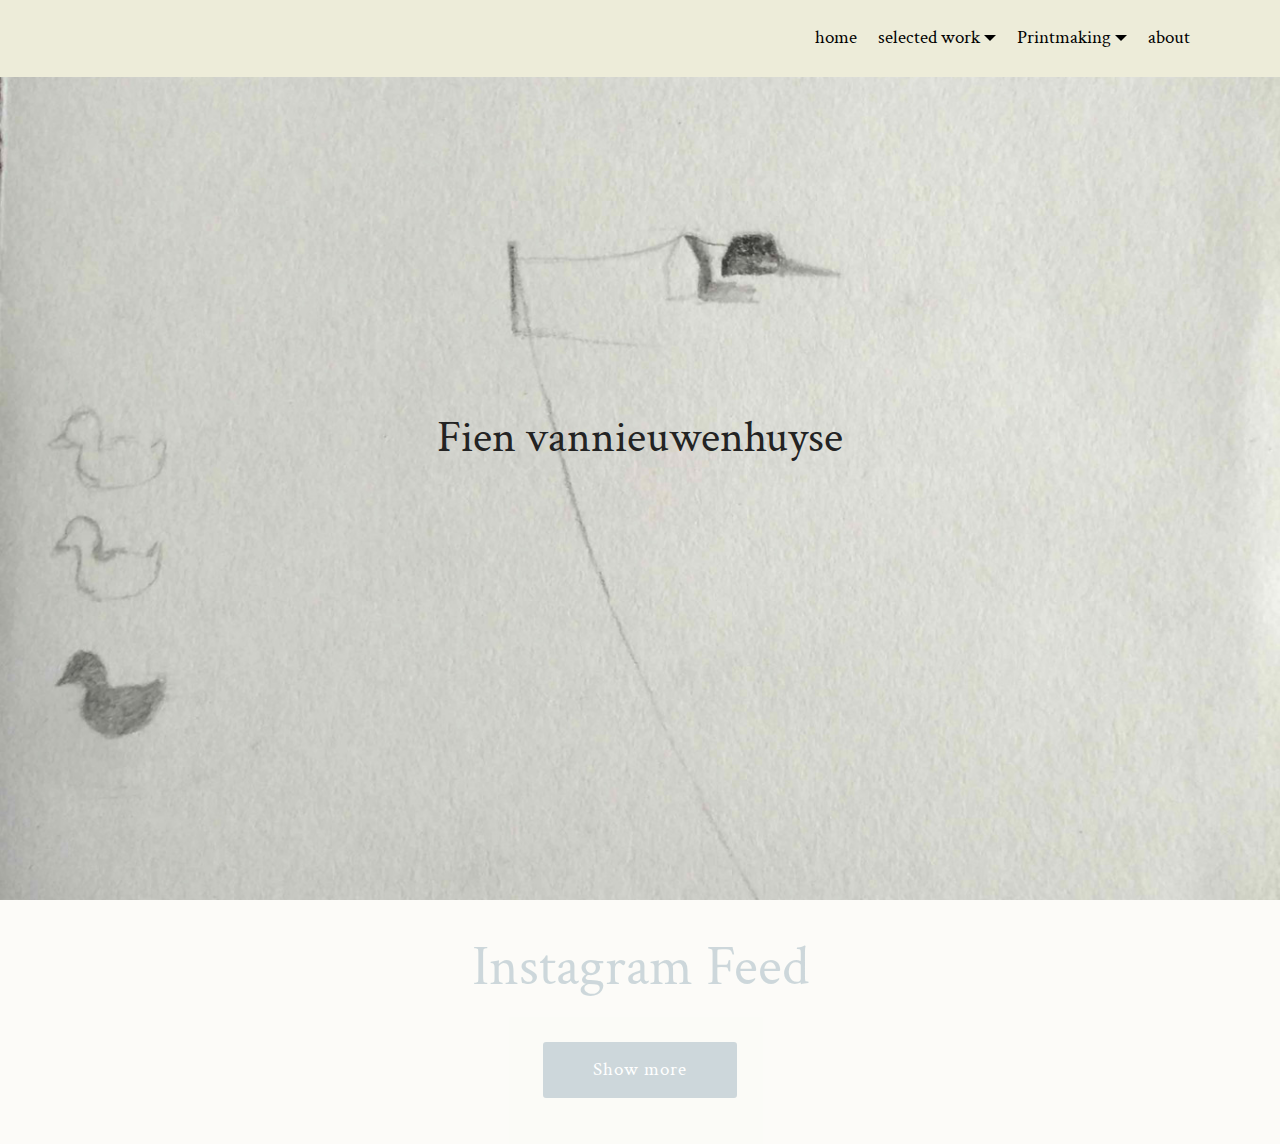
<file: index.html>
<!DOCTYPE html>
<html >
<head>
  <!-- Site made with Mobirise Website Builder v4.9.3, https://mobirise.com -->
  <meta charset="UTF-8">
  <meta http-equiv="X-UA-Compatible" content="IE=edge">
  <meta name="generator" content="Mobirise v4.9.3, mobirise.com">
  <meta name="viewport" content="width=device-width, initial-scale=1, minimum-scale=1">
  <link rel="shortcut icon" href="assets/images/logo2.png" type="image/x-icon">
  <meta name="description" content="">
  <title>home</title>
  <link rel="stylesheet" href="assets/web/assets/mobirise-icons/mobirise-icons.css">
  <link rel="stylesheet" href="assets/tether/tether.min.css">
  <link rel="stylesheet" href="assets/bootstrap/css/bootstrap.min.css">
  <link rel="stylesheet" href="assets/bootstrap/css/bootstrap-grid.min.css">
  <link rel="stylesheet" href="assets/bootstrap/css/bootstrap-reboot.min.css">
  <link rel="stylesheet" href="assets/dropdown/css/style.css">
  <link rel="stylesheet" href="assets/style.css">
  <link rel="stylesheet" href="assets/slick.css">
  <link rel="stylesheet" href="assets/theme/css/style.css">
  <link rel="stylesheet" href="assets/mobirise/css/mbr-additional.css" type="text/css">
  
  
  
</head>
<body>
  <section class="menu cid-rhYLkfJ3v4" once="menu" id="menu2-4">

    

    <nav class="navbar navbar-expand beta-menu navbar-dropdown align-items-center navbar-fixed-top navbar-toggleable-sm">
        <button class="navbar-toggler navbar-toggler-right" type="button" data-toggle="collapse" data-target="#navbarSupportedContent" aria-controls="navbarSupportedContent" aria-expanded="false" aria-label="Toggle navigation">
            <div class="hamburger">
                <span></span>
                <span></span>
                <span></span>
                <span></span>
            </div>
        </button>
        <div class="menu-logo">
            <div class="navbar-brand">
                
                
            </div>
        </div>
        <div class="collapse navbar-collapse" id="navbarSupportedContent">
            <ul class="navbar-nav nav-dropdown nav-right navbar-nav-top-padding" data-app-modern-menu="true"><li class="nav-item">
                    <a class="nav-link link text-black display-7" href="index.html">home</a>
                </li>
                <li class="nav-item dropdown">
                    <a class="nav-link link text-black dropdown-toggle display-7" href="#top" aria-expanded="false" data-toggle="dropdown-submenu">selected work<br></a><div class="dropdown-menu"><a class="text-black dropdown-item display-7" href="selectedwork.html#content4-19" aria-expanded="false">drawing</a><a class="text-black dropdown-item display-7" href="selectedwork.html#content4-1r" aria-expanded="false">charcol<br></a><a class="text-black dropdown-item display-7" href="selectedwork.html#content4-1b" aria-expanded="false">pastel</a><a class="text-black dropdown-item display-7" href="selectedwork.html#content4-1c" aria-expanded="false">painting</a><a class="text-black dropdown-item display-7" href="selectedwork.html#gallery1-1g" aria-expanded="false">collage<br></a></div>
                </li><li class="nav-item dropdown"><a class="nav-link link text-black dropdown-toggle display-7" href="printmaking.html" aria-expanded="false" data-toggle="dropdown-submenu">Printmaking</a><div class="dropdown-menu"><a class="text-black dropdown-item display-7" href="printmaking.html#content4-1h" aria-expanded="false">monotyp</a><a class="text-black dropdown-item display-7" href="printmaking.html#content4-1j" aria-expanded="false">dry needle</a></div></li><li class="nav-item"><a class="nav-link link text-black display-7" href="contact.html">about<br></a></li></ul>
            
        </div>
    </nav>
</section>

<section class="engine"><a href="https://mobirise.info/d">web maker</a></section><section class="cid-riZZNvOmPd mbr-fullscreen" id="header2-14">

    

    

    <div class="container align-center">
        <div class="row justify-content-md-center">
            <div class="mbr-white col-md-10">
                <h1 class="mbr-section-title mbr-bold pb-3 mbr-fonts-style display-1"><span style="font-weight: normal;">Fien vannieuwenhuyse</span></h1>
                
                
                
            </div>
        </div>
    </div>
    
</section>

<section class="mbr-instagram-feed" data-rows="2" data-per-row-slider="" data-spacing="5" data-full-width="" data-token="3277108794.727bfe1.5cfc173e6bf2480390d3706227f94734" data-per-row-grid="4" id="instagram-feed-block-1t" data-rv-view="5" style="background-color: rgb(237, 236, 217); padding-top: 40px; padding-bottom: 40px;">
    
    <div class="container container_toggle">
        <div class="row">
            <div class="col">
                <div class="inst">
                    <h1 class="inst__title align-center mbr-fonts-style display-2">Instagram Feed</h1>
                    <div class="inst__content"></div>
                    <div class="inst__more mbr-section-btn align-center" buttons="0"><a class="btn btn-md btn-primary display-4" href="#" data-max-id="1927736677988925708_3277108794">Show more</a></div>
                </div>
            </div>
        </div>
    </div>
</section>


  <script src="assets/web/assets/jquery/jquery.min.js"></script>
  <script src="assets/popper/popper.min.js"></script>
  <script src="assets/tether/tether.min.js"></script>
  <script src="assets/bootstrap/js/bootstrap.min.js"></script>
  <script src="assets/smoothscroll/smooth-scroll.js"></script>
  <script src="assets/dropdown/js/script.min.js"></script>
  <script src="assets/touchswipe/jquery.touch-swipe.min.js"></script>
  <script src="assets/index.js"></script>
  <script src="assets/slick.min.js"></script>
  <script src="assets/theme/js/script.js"></script>
  
  
 <div id="scrollToTop" class="scrollToTop mbr-arrow-up"><a style="text-align: center;"><i class="mbr-arrow-up-icon mbr-arrow-up-icon-cm cm-icon cm-icon-smallarrow-up"></i></a></div>
  </body>
</html>
</file>
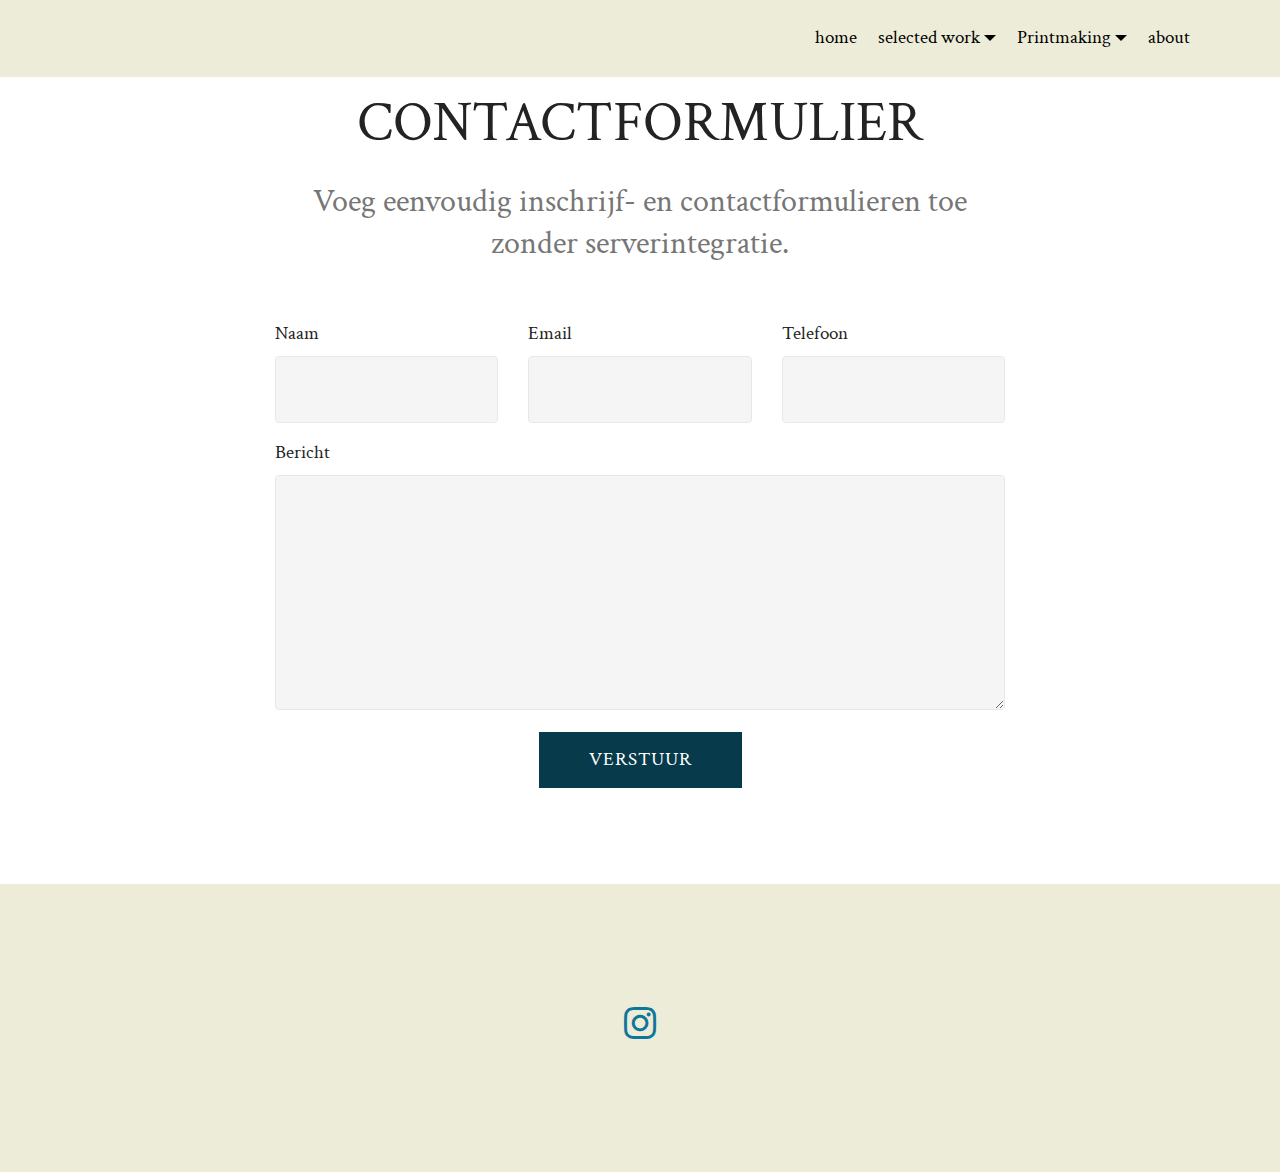
<file: contact.html>
<!DOCTYPE html>
<html >
<head>
  <!-- Site made with Mobirise Website Builder v4.9.3, https://mobirise.com -->
  <meta charset="UTF-8">
  <meta http-equiv="X-UA-Compatible" content="IE=edge">
  <meta name="generator" content="Mobirise v4.9.3, mobirise.com">
  <meta name="viewport" content="width=device-width, initial-scale=1, minimum-scale=1">
  <link rel="shortcut icon" href="assets/images/logo2.png" type="image/x-icon">
  <meta name="description" content="Web Maker Description">
  <title>contact</title>
  <link rel="stylesheet" href="assets/tether/tether.min.css">
  <link rel="stylesheet" href="assets/bootstrap/css/bootstrap.min.css">
  <link rel="stylesheet" href="assets/bootstrap/css/bootstrap-grid.min.css">
  <link rel="stylesheet" href="assets/bootstrap/css/bootstrap-reboot.min.css">
  <link rel="stylesheet" href="assets/socicon/css/styles.css">
  <link rel="stylesheet" href="assets/dropdown/css/style.css">
  <link rel="stylesheet" href="assets/theme/css/style.css">
  <link rel="stylesheet" href="assets/mobirise/css/mbr-additional.css" type="text/css">
  
  
  
</head>
<body>
  <section class="menu cid-rhYLkfJ3v4" once="menu" id="menu2-9">

    

    <nav class="navbar navbar-expand beta-menu navbar-dropdown align-items-center navbar-fixed-top navbar-toggleable-sm">
        <button class="navbar-toggler navbar-toggler-right" type="button" data-toggle="collapse" data-target="#navbarSupportedContent" aria-controls="navbarSupportedContent" aria-expanded="false" aria-label="Toggle navigation">
            <div class="hamburger">
                <span></span>
                <span></span>
                <span></span>
                <span></span>
            </div>
        </button>
        <div class="menu-logo">
            <div class="navbar-brand">
                
                
            </div>
        </div>
        <div class="collapse navbar-collapse" id="navbarSupportedContent">
            <ul class="navbar-nav nav-dropdown nav-right navbar-nav-top-padding" data-app-modern-menu="true"><li class="nav-item">
                    <a class="nav-link link text-black display-7" href="index.html">home</a>
                </li>
                <li class="nav-item dropdown">
                    <a class="nav-link link text-black dropdown-toggle display-7" href="#top" aria-expanded="false" data-toggle="dropdown-submenu">selected work<br></a><div class="dropdown-menu"><a class="text-black dropdown-item display-7" href="selectedwork.html#content4-19" aria-expanded="false">drawing</a><a class="text-black dropdown-item display-7" href="selectedwork.html#content4-1r" aria-expanded="false">charcol<br></a><a class="text-black dropdown-item display-7" href="selectedwork.html#content4-1b" aria-expanded="false">pastel</a><a class="text-black dropdown-item display-7" href="selectedwork.html#content4-1c" aria-expanded="false">painting</a><a class="text-black dropdown-item display-7" href="selectedwork.html#gallery1-1g" aria-expanded="false">collage<br></a></div>
                </li><li class="nav-item dropdown"><a class="nav-link link text-black dropdown-toggle display-7" href="printmaking.html" aria-expanded="false" data-toggle="dropdown-submenu">Printmaking</a><div class="dropdown-menu"><a class="text-black dropdown-item display-7" href="printmaking.html#content4-1h" aria-expanded="false">monotyp</a><a class="text-black dropdown-item display-7" href="printmaking.html#content4-1j" aria-expanded="false">dry needle</a></div></li><li class="nav-item"><a class="nav-link link text-black display-7" href="contact.html">about<br></a></li></ul>
            
        </div>
    </nav>
</section>

<section class="engine"><a href="https://mobirise.info/d">web maker</a></section><section class="mbr-section form1 cid-rj6XuQfG5U" id="form1-1s">

    

    
    <div class="container">
        <div class="row justify-content-center">
            <div class="title col-12 col-lg-8">
                <h2 class="mbr-section-title align-center pb-3 mbr-fonts-style display-2">
                    CONTACTFORMULIER
                </h2>
                <h3 class="mbr-section-subtitle align-center mbr-light pb-3 mbr-fonts-style display-5">
                    Voeg eenvoudig inschrijf- en contactformulieren toe zonder serverintegratie.
                </h3>
            </div>
        </div>
    </div>
    <div class="container">
        <div class="row justify-content-center">
            <div class="media-container-column col-lg-8" data-form-type="formoid">
                    <div data-form-alert="" hidden="">
                        Bedankt om het formulier in te vullen!
                    </div>
            
                    <form class="mbr-form" action="https://mobirise.com/" method="post" data-form-title="Mobirise Form"><input type="hidden" name="email" data-form-email="true" value="OBQGXyzpbefQ2h53lWhyp52se8riQHv9128EOVgIg36YavflKAKzUNSIUpeeY2l6bRP9bXT1b4fTdNbSSoWrzHPsbcitGbPKOM/tUHAN5krcXGjObYsp5rpLZ1y9AII3">
                        <div class="row row-sm-offset">
                            <div class="col-md-4 multi-horizontal" data-for="name">
                                <div class="form-group">
                                    <label class="form-control-label mbr-fonts-style display-7" for="name-form1-1s">Naam</label>
                                    <input type="text" class="form-control" name="name" data-form-field="Name" required="" id="name-form1-1s">
                                </div>
                            </div>
                            <div class="col-md-4 multi-horizontal" data-for="email">
                                <div class="form-group">
                                    <label class="form-control-label mbr-fonts-style display-7" for="email-form1-1s">Email</label>
                                    <input type="email" class="form-control" name="email" data-form-field="Email" required="" id="email-form1-1s">
                                </div>
                            </div>
                            <div class="col-md-4 multi-horizontal" data-for="phone">
                                <div class="form-group">
                                    <label class="form-control-label mbr-fonts-style display-7" for="phone-form1-1s">Telefoon</label>
                                    <input type="tel" class="form-control" name="phone" data-form-field="Phone" id="phone-form1-1s">
                                </div>
                            </div>
                        </div>
                        <div class="form-group" data-for="message">
                            <label class="form-control-label mbr-fonts-style display-7" for="message-form1-1s">Bericht</label>
                            <textarea type="text" class="form-control" name="message" rows="7" data-form-field="Message" id="message-form1-1s"></textarea>
                        </div>
            
                        <span class="input-group-btn"><button href="" type="submit" class="btn btn-primary btn-form display-4">VERSTUUR</button></span>
                    </form>
            </div>
        </div>
    </div>
</section>

<section class="cid-riZsrFJupw" id="social-buttons2-y">

    

    

    <div class="container">
        <div class="media-container-row">
            <div class="col-md-8 align-center">
                
                <div class="social-list pl-0 mb-0">
                    <a href="https://twitter.com/mobirise" target="_blank">
                        <span class="px-2 mbr-iconfont mbr-iconfont-social socicon-instagram socicon"></span>
                    </a>
                    <a href="https://www.facebook.com/pages/Mobirise/1616226671953247" target="_blank">
                        
                    </a>
                    <a href="https://instagram.com/mobirise" target="_blank">
                        
                    </a>
                    <a href="https://www.youtube.com/c/mobirise" target="_blank">
                        
                    </a>
                    <a href="https://plus.google.com/u/0/+Mobirise" target="_blank">
                        
                    </a>
                    <a href="https://www.behance.net/Mobirise" target="_blank">
                        
                    </a>
                </div>
            </div>
        </div>
    </div>
</section>


  <script src="assets/web/assets/jquery/jquery.min.js"></script>
  <script src="assets/popper/popper.min.js"></script>
  <script src="assets/tether/tether.min.js"></script>
  <script src="assets/bootstrap/js/bootstrap.min.js"></script>
  <script src="assets/smoothscroll/smooth-scroll.js"></script>
  <script src="assets/dropdown/js/script.min.js"></script>
  <script src="assets/touchswipe/jquery.touch-swipe.min.js"></script>
  <script src="assets/sociallikes/social-likes.js"></script>
  <script src="assets/theme/js/script.js"></script>
  <script src="assets/formoid/formoid.min.js"></script>
  
  
 <div id="scrollToTop" class="scrollToTop mbr-arrow-up"><a style="text-align: center;"><i class="mbr-arrow-up-icon mbr-arrow-up-icon-cm cm-icon cm-icon-smallarrow-up"></i></a></div>
  </body>
</html>
</file>
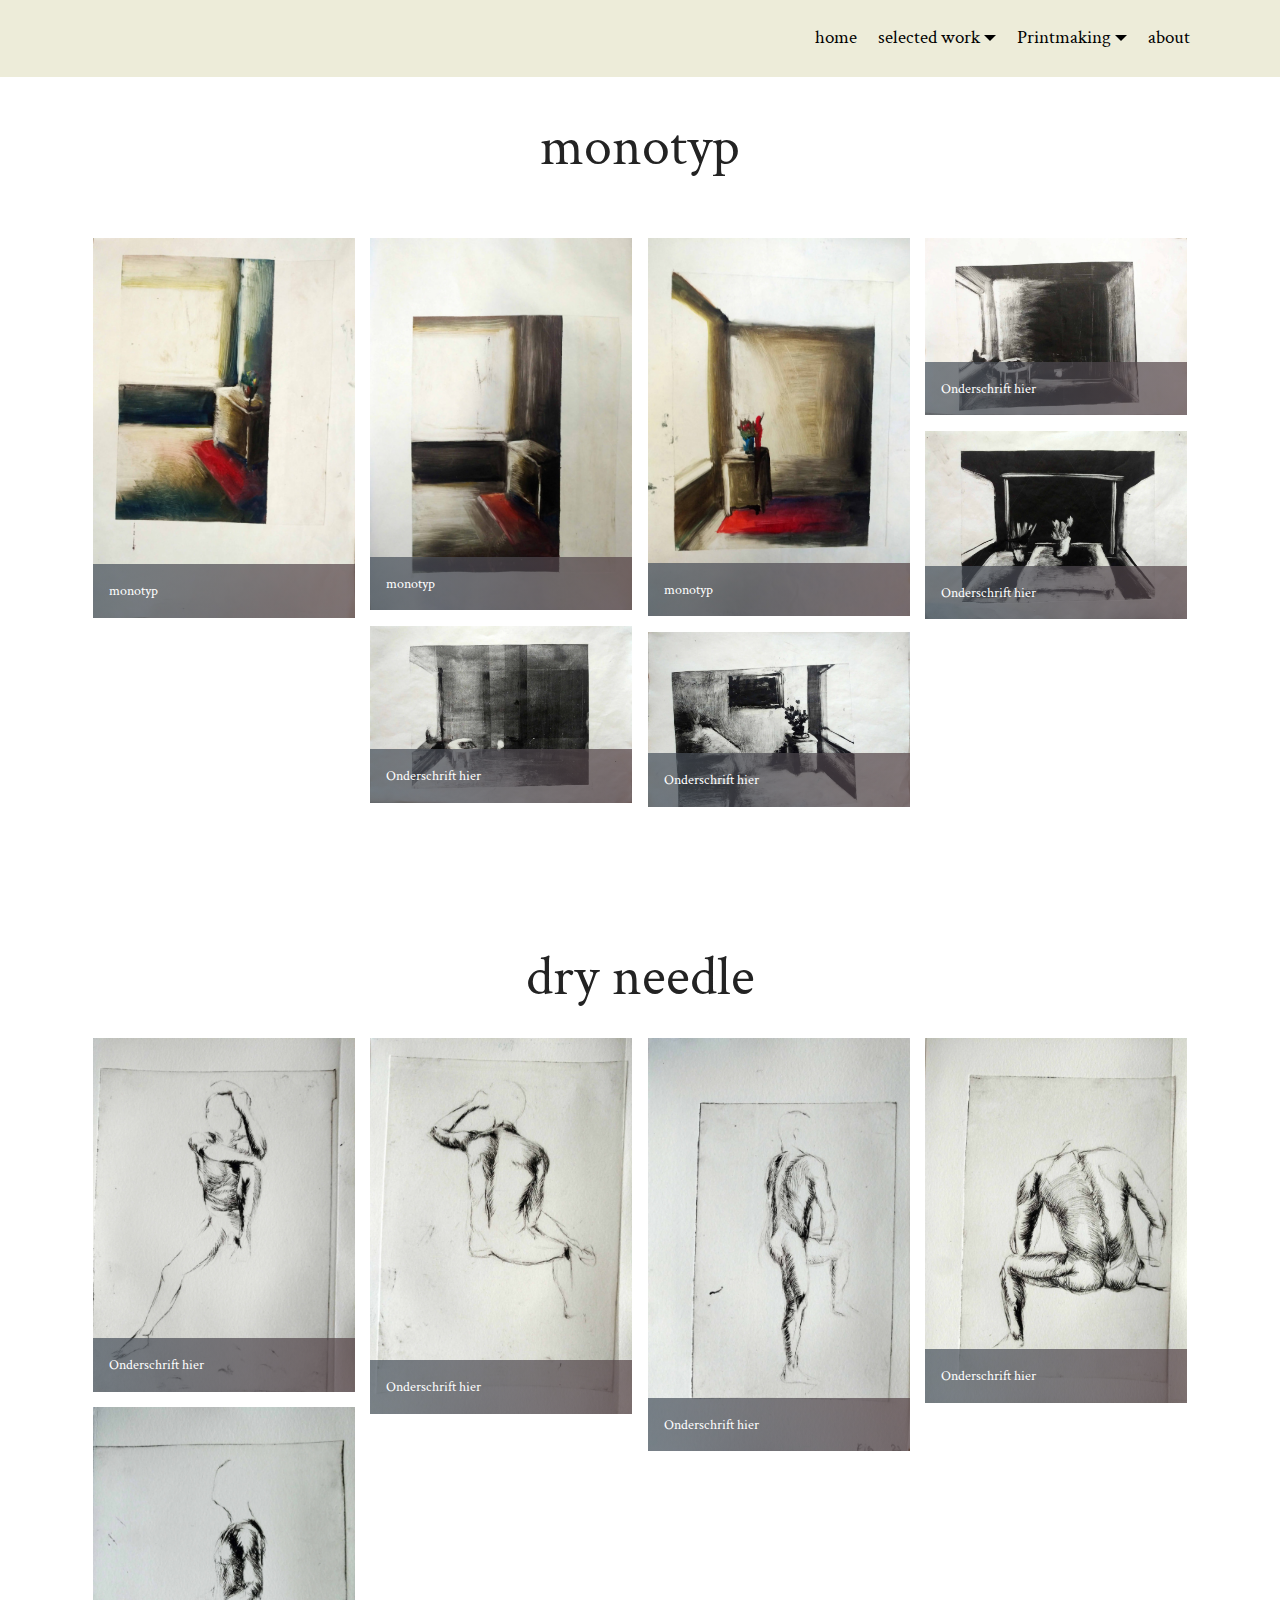
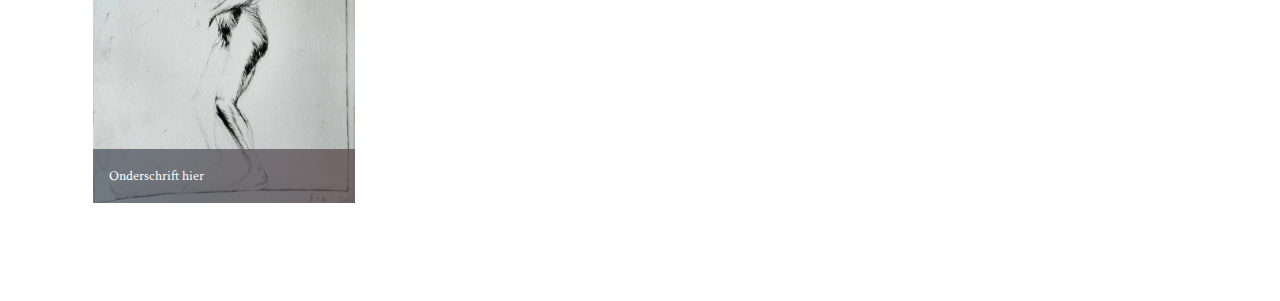
<file: printmaking.html>
<!DOCTYPE html>
<html >
<head>
  <!-- Site made with Mobirise Website Builder v4.9.3, https://mobirise.com -->
  <meta charset="UTF-8">
  <meta http-equiv="X-UA-Compatible" content="IE=edge">
  <meta name="generator" content="Mobirise v4.9.3, mobirise.com">
  <meta name="viewport" content="width=device-width, initial-scale=1, minimum-scale=1">
  <link rel="shortcut icon" href="assets/images/logo2.png" type="image/x-icon">
  <meta name="description" content="Web Generator Description">
  <title>printmaking</title>
  <link rel="stylesheet" href="assets/web/assets/mobirise-icons/mobirise-icons.css">
  <link rel="stylesheet" href="assets/tether/tether.min.css">
  <link rel="stylesheet" href="assets/bootstrap/css/bootstrap.min.css">
  <link rel="stylesheet" href="assets/bootstrap/css/bootstrap-grid.min.css">
  <link rel="stylesheet" href="assets/bootstrap/css/bootstrap-reboot.min.css">
  <link rel="stylesheet" href="assets/dropdown/css/style.css">
  <link rel="stylesheet" href="assets/theme/css/style.css">
  <link rel="stylesheet" href="assets/gallery/style.css">
  <link rel="stylesheet" href="assets/mobirise/css/mbr-additional.css" type="text/css">
  
  
  
</head>
<body>
  <section class="menu cid-rhYLkfJ3v4" once="menu" id="menu2-i">

    

    <nav class="navbar navbar-expand beta-menu navbar-dropdown align-items-center navbar-fixed-top navbar-toggleable-sm">
        <button class="navbar-toggler navbar-toggler-right" type="button" data-toggle="collapse" data-target="#navbarSupportedContent" aria-controls="navbarSupportedContent" aria-expanded="false" aria-label="Toggle navigation">
            <div class="hamburger">
                <span></span>
                <span></span>
                <span></span>
                <span></span>
            </div>
        </button>
        <div class="menu-logo">
            <div class="navbar-brand">
                
                
            </div>
        </div>
        <div class="collapse navbar-collapse" id="navbarSupportedContent">
            <ul class="navbar-nav nav-dropdown nav-right navbar-nav-top-padding" data-app-modern-menu="true"><li class="nav-item">
                    <a class="nav-link link text-black display-7" href="index.html">home</a>
                </li>
                <li class="nav-item dropdown">
                    <a class="nav-link link text-black dropdown-toggle display-7" href="#top" aria-expanded="false" data-toggle="dropdown-submenu">selected work<br></a><div class="dropdown-menu"><a class="text-black dropdown-item display-7" href="selectedwork.html#content4-19" aria-expanded="false">drawing</a><a class="text-black dropdown-item display-7" href="selectedwork.html#content4-1r" aria-expanded="false">charcol<br></a><a class="text-black dropdown-item display-7" href="selectedwork.html#content4-1b" aria-expanded="false">pastel</a><a class="text-black dropdown-item display-7" href="selectedwork.html#content4-1c" aria-expanded="false">painting</a><a class="text-black dropdown-item display-7" href="selectedwork.html#gallery1-1g" aria-expanded="false">collage<br></a></div>
                </li><li class="nav-item dropdown"><a class="nav-link link text-black dropdown-toggle display-7" href="printmaking.html" aria-expanded="false" data-toggle="dropdown-submenu">Printmaking</a><div class="dropdown-menu"><a class="text-black dropdown-item display-7" href="printmaking.html#content4-1h" aria-expanded="false">monotyp</a><a class="text-black dropdown-item display-7" href="printmaking.html#content4-1j" aria-expanded="false">dry needle</a></div></li><li class="nav-item"><a class="nav-link link text-black display-7" href="contact.html">about<br></a></li></ul>
            
        </div>
    </nav>
</section>

<section class="engine"><a href="https://mobirise.info/e">make a site</a></section><section class="mbr-section content4 cid-rj0AtFJx6t" id="content4-1h">

    

    <div class="container">
        <div class="media-container-row">
            <div class="title col-12 col-md-8">
                <h2 class="align-center pb-3 mbr-fonts-style display-2">monotyp</h2>
                
                
            </div>
        </div>
    </div>
</section>

<section class="mbr-gallery mbr-slider-carousel cid-rj0AuyInQ0" id="gallery1-1i">

    

    <div class="container">
        <div><!-- Filter --><!-- Gallery --><div class="mbr-gallery-row"><div class="mbr-gallery-layout-default"><div><div><div class="mbr-gallery-item mbr-gallery-item--p1" data-video-url="false" data-tags="Bewegende"><div href="#lb-gallery1-1i" data-slide-to="0" data-toggle="modal"><img src="assets/images/monotyp-2-800x1163.jpg" alt="" title=""><span class="icon-focus"></span><span class="mbr-gallery-title mbr-fonts-style display-7">monotyp</span></div></div><div class="mbr-gallery-item mbr-gallery-item--p1" data-video-url="false" data-tags="Bewegende"><div href="#lb-gallery1-1i" data-slide-to="1" data-toggle="modal"><img src="assets/images/monotyp-4-800x1139.jpg" alt="" title=""><span class="icon-focus"></span><span class="mbr-gallery-title mbr-fonts-style display-7">monotyp</span></div></div><div class="mbr-gallery-item mbr-gallery-item--p1" data-video-url="false" data-tags="Bewegende"><div href="#lb-gallery1-1i" data-slide-to="2" data-toggle="modal"><img src="assets/images/monotype-3-800x1158.jpg" alt="" title=""><span class="icon-focus"></span><span class="mbr-gallery-title mbr-fonts-style display-7">monotyp</span></div></div><div class="mbr-gallery-item mbr-gallery-item--p1" data-video-url="false" data-tags="Bewegende"><div href="#lb-gallery1-1i" data-slide-to="3" data-toggle="modal"><img src="assets/images/monotyp1-800x542.jpg" alt="" title=""><span class="icon-focus"></span><span class="mbr-gallery-title mbr-fonts-style display-7">Onderschrift hier</span></div></div><div class="mbr-gallery-item mbr-gallery-item--p1" data-video-url="false" data-tags="Bewegende"><div href="#lb-gallery1-1i" data-slide-to="4" data-toggle="modal"><img src="assets/images/monotype-plant-800x576.jpg" alt="" title=""><span class="icon-focus"></span><span class="mbr-gallery-title mbr-fonts-style display-7">Onderschrift hier</span></div></div><div class="mbr-gallery-item mbr-gallery-item--p1" data-video-url="false" data-tags="Bewegende"><div href="#lb-gallery1-1i" data-slide-to="5" data-toggle="modal"><img src="assets/images/monotype-tafel-800x541.jpg" alt="" title=""><span class="icon-focus"></span><span class="mbr-gallery-title mbr-fonts-style display-7">Onderschrift hier</span></div></div><div class="mbr-gallery-item mbr-gallery-item--p1" data-video-url="false" data-tags="Bewegende"><div href="#lb-gallery1-1i" data-slide-to="6" data-toggle="modal"><img src="assets/images/monotyp-tafel-plant-800x535.jpg" alt="" title=""><span class="icon-focus"></span><span class="mbr-gallery-title mbr-fonts-style display-7">Onderschrift hier</span></div></div></div></div><div class="clearfix"></div></div></div><!-- Lightbox --><div data-app-prevent-settings="" class="mbr-slider modal fade carousel slide" tabindex="-1" data-keyboard="true" data-interval="false" id="lb-gallery1-1i"><div class="modal-dialog"><div class="modal-content"><div class="modal-body"><div class="carousel-inner"><div class="carousel-item"><img src="assets/images/monotyp-2.jpg" alt="" title=""></div><div class="carousel-item"><img src="assets/images/monotyp-4.jpg" alt="" title=""></div><div class="carousel-item"><img src="assets/images/monotype-3.jpg" alt="" title=""></div><div class="carousel-item active"><img src="assets/images/monotyp1.jpg" alt="" title=""></div><div class="carousel-item"><img src="assets/images/monotype-plant.jpg" alt="" title=""></div><div class="carousel-item"><img src="assets/images/monotype-tafel.jpg" alt="" title=""></div><div class="carousel-item"><img src="assets/images/monotyp-tafel-plant.jpg" alt="" title=""></div></div><a class="carousel-control carousel-control-prev" role="button" data-slide="prev" href="#lb-gallery1-1i"><span class="mbri-left mbr-iconfont" aria-hidden="true"></span><span class="sr-only">Previous</span></a><a class="carousel-control carousel-control-next" role="button" data-slide="next" href="#lb-gallery1-1i"><span class="mbri-right mbr-iconfont" aria-hidden="true"></span><span class="sr-only">Next</span></a><a class="close" href="#" role="button" data-dismiss="modal"><span class="sr-only">Close</span></a></div></div></div></div></div>
    </div>

</section>

<section class="mbr-section content4 cid-rj0AvxqZCg" id="content4-1j">

    

    <div class="container">
        <div class="media-container-row">
            <div class="title col-12 col-md-8">
                <h2 class="align-center pb-3 mbr-fonts-style display-2">dry needle</h2>
                
                
            </div>
        </div>
    </div>
</section>

<section class="mbr-gallery mbr-slider-carousel cid-rj0Awphep1" id="gallery1-1k">

    

    <div class="container">
        <div><!-- Filter --><!-- Gallery --><div class="mbr-gallery-row"><div class="mbr-gallery-layout-default"><div><div><div class="mbr-gallery-item mbr-gallery-item--p1" data-video-url="false" data-tags="Bewegende"><div href="#lb-gallery1-1k" data-slide-to="0" data-toggle="modal"><img src="assets/images/model-drogenaald3-1-800x1081.jpg" alt="" title=""><span class="icon-focus"></span><span class="mbr-gallery-title mbr-fonts-style display-7">Onderschrift hier</span></div></div><div class="mbr-gallery-item mbr-gallery-item--p1" data-video-url="false" data-tags="Bewegende"><div href="#lb-gallery1-1k" data-slide-to="1" data-toggle="modal"><img src="assets/images/model-drogenaald2-1-800x1148.jpg" alt="" title=""><span class="icon-focus"></span><span class="mbr-gallery-title mbr-fonts-style display-7">Onderschrift hier</span></div></div><div class="mbr-gallery-item mbr-gallery-item--p1" data-video-url="false" data-tags="Bewegende"><div href="#lb-gallery1-1k" data-slide-to="2" data-toggle="modal"><img src="assets/images/model-drogenaald-9-800x1263.jpg" alt="" title=""><span class="icon-focus"></span><span class="mbr-gallery-title mbr-fonts-style display-7">Onderschrift hier</span></div></div><div class="mbr-gallery-item mbr-gallery-item--p1" data-video-url="false" data-tags="Bewegende"><div href="#lb-gallery1-1k" data-slide-to="3" data-toggle="modal"><img src="assets/images/model1-drogenaald-1-800x1116.jpg" alt="" title=""><span class="icon-focus"></span><span class="mbr-gallery-title mbr-fonts-style display-7">Onderschrift hier</span></div></div><div class="mbr-gallery-item mbr-gallery-item--p1" data-video-url="false" data-tags="Bewegende"><div href="#lb-gallery1-1k" data-slide-to="4" data-toggle="modal"><img src="assets/images/model-drogenaald-7-800x1209.jpg" alt="" title=""><span class="icon-focus"></span><span class="mbr-gallery-title mbr-fonts-style display-7">Onderschrift hier</span></div></div></div></div><div class="clearfix"></div></div></div><!-- Lightbox --><div data-app-prevent-settings="" class="mbr-slider modal fade carousel slide" tabindex="-1" data-keyboard="true" data-interval="false" id="lb-gallery1-1k"><div class="modal-dialog"><div class="modal-content"><div class="modal-body"><div class="carousel-inner"><div class="carousel-item"><img src="assets/images/model-drogenaald3-1.jpg" alt="" title=""></div><div class="carousel-item"><img src="assets/images/model-drogenaald2-1.jpg" alt="" title=""></div><div class="carousel-item"><img src="assets/images/model-drogenaald-9.jpg" alt="" title=""></div><div class="carousel-item"><img src="assets/images/model1-drogenaald-1.jpg" alt="" title=""></div><div class="carousel-item active"><img src="assets/images/model-drogenaald-7.jpg" alt="" title=""></div></div><a class="carousel-control carousel-control-prev" role="button" data-slide="prev" href="#lb-gallery1-1k"><span class="mbri-left mbr-iconfont" aria-hidden="true"></span><span class="sr-only">Previous</span></a><a class="carousel-control carousel-control-next" role="button" data-slide="next" href="#lb-gallery1-1k"><span class="mbri-right mbr-iconfont" aria-hidden="true"></span><span class="sr-only">Next</span></a><a class="close" href="#" role="button" data-dismiss="modal"><span class="sr-only">Close</span></a></div></div></div></div></div>
    </div>

</section>


  <script src="assets/web/assets/jquery/jquery.min.js"></script>
  <script src="assets/popper/popper.min.js"></script>
  <script src="assets/tether/tether.min.js"></script>
  <script src="assets/bootstrap/js/bootstrap.min.js"></script>
  <script src="assets/smoothscroll/smooth-scroll.js"></script>
  <script src="assets/dropdown/js/script.min.js"></script>
  <script src="assets/touchswipe/jquery.touch-swipe.min.js"></script>
  <script src="assets/vimeoplayer/jquery.mb.vimeo_player.js"></script>
  <script src="assets/bootstrapcarouselswipe/bootstrap-carousel-swipe.js"></script>
  <script src="assets/masonry/masonry.pkgd.min.js"></script>
  <script src="assets/imagesloaded/imagesloaded.pkgd.min.js"></script>
  <script src="assets/theme/js/script.js"></script>
  <script src="assets/gallery/player.min.js"></script>
  <script src="assets/gallery/script.js"></script>
  <script src="assets/slidervideo/script.js"></script>
  
  
 <div id="scrollToTop" class="scrollToTop mbr-arrow-up"><a style="text-align: center;"><i class="mbr-arrow-up-icon mbr-arrow-up-icon-cm cm-icon cm-icon-smallarrow-up"></i></a></div>
  </body>
</html>
</file>
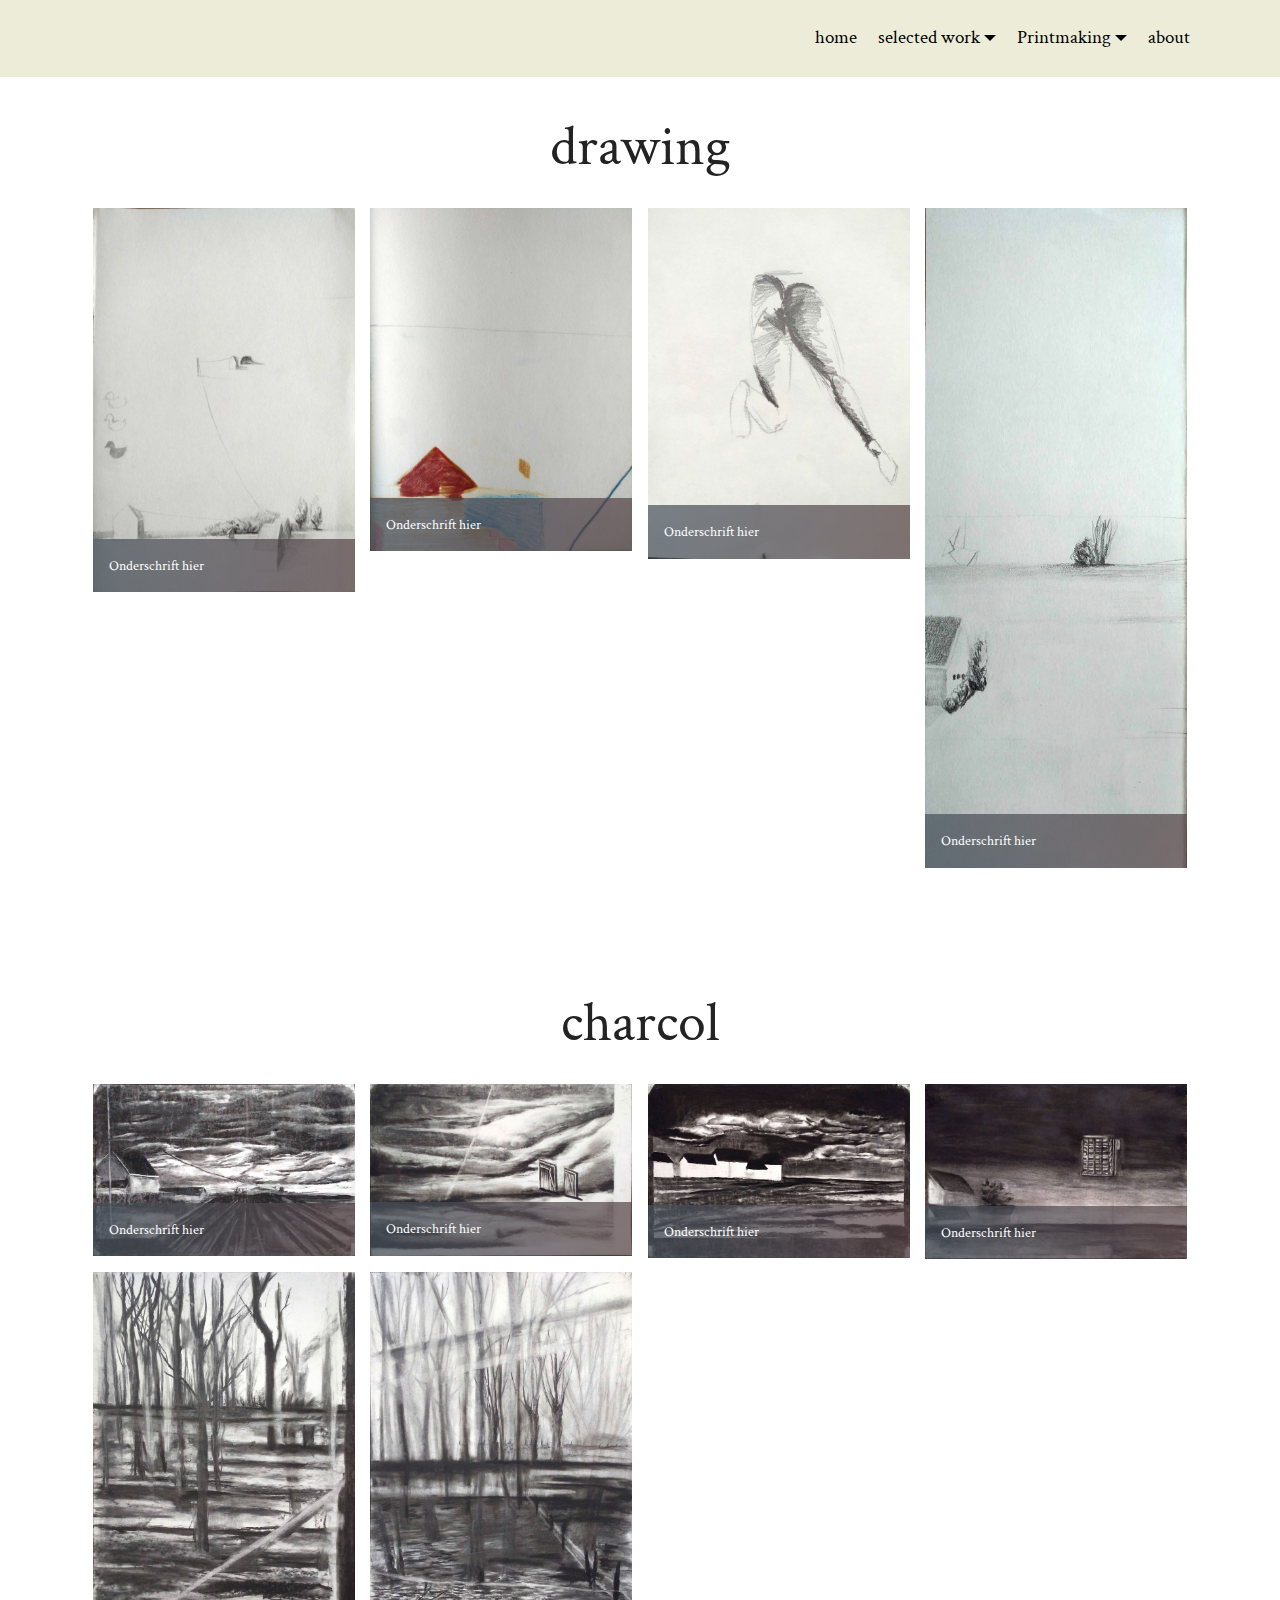
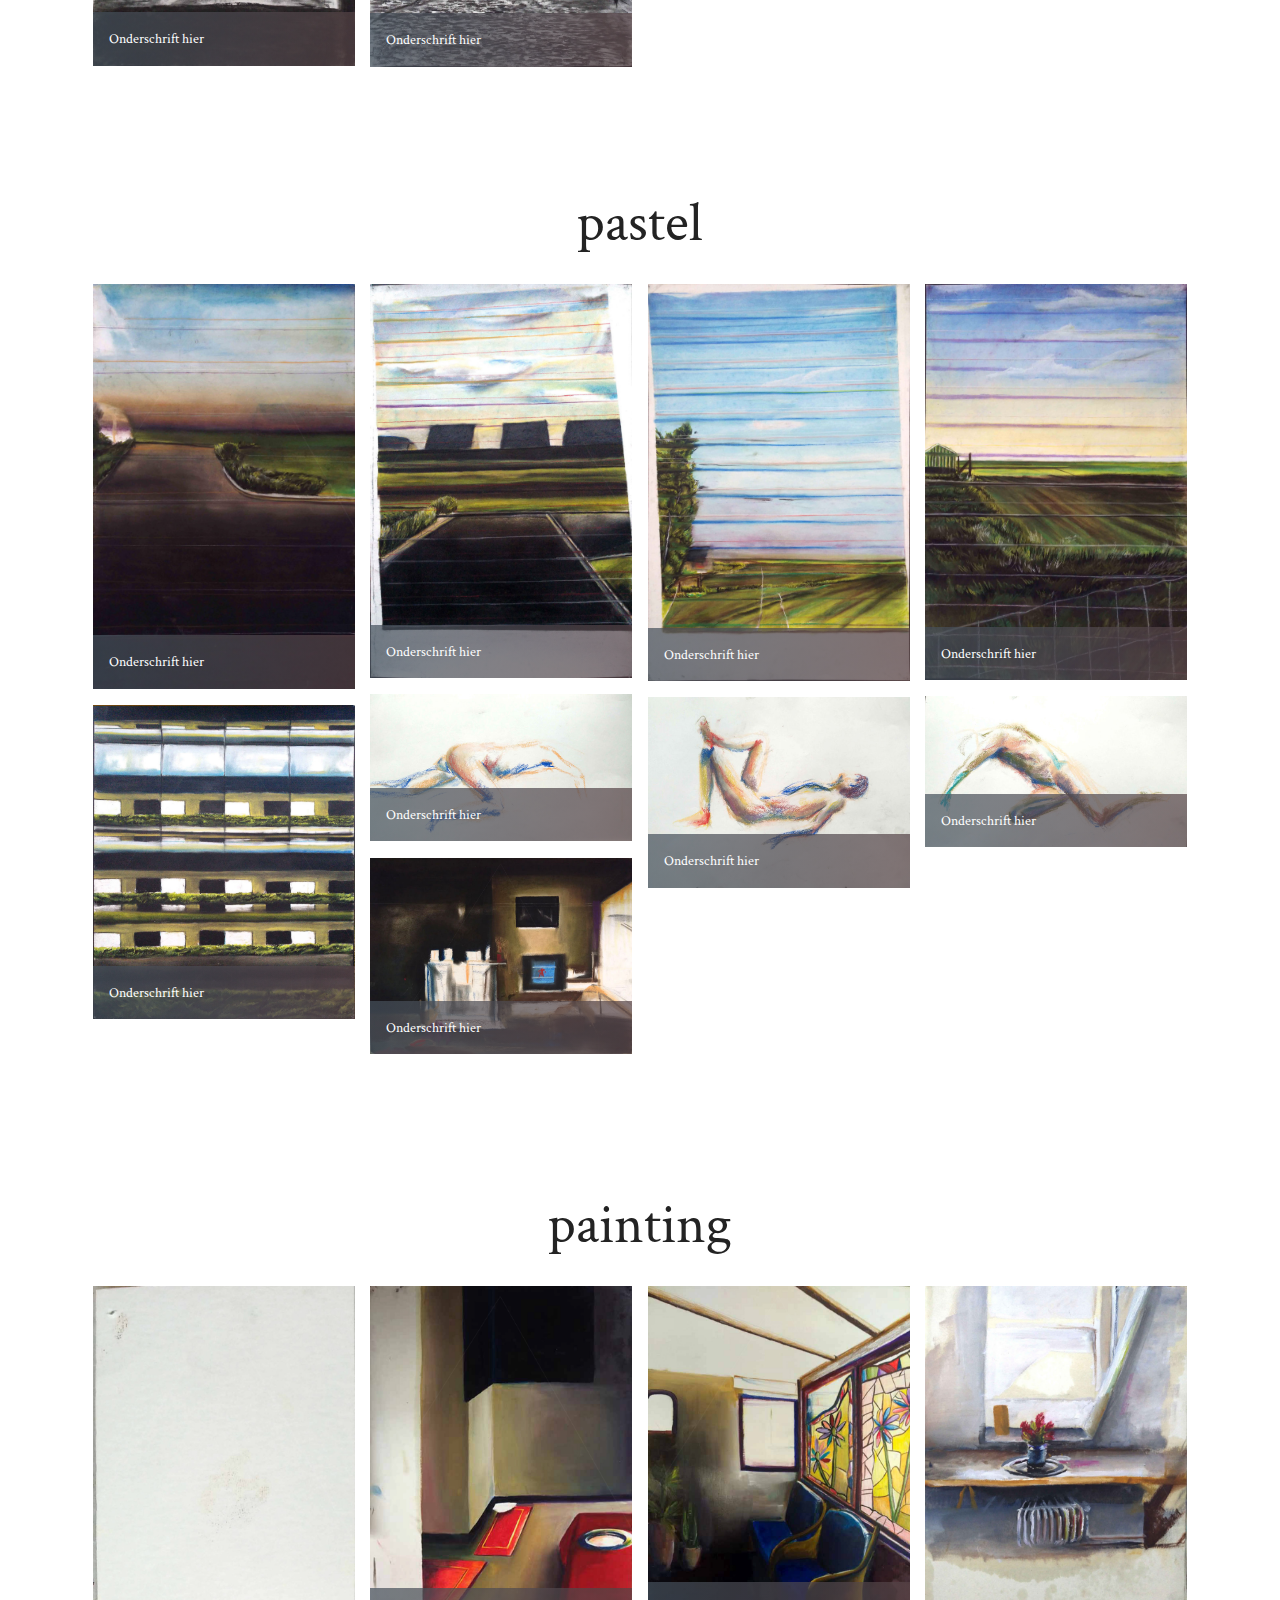
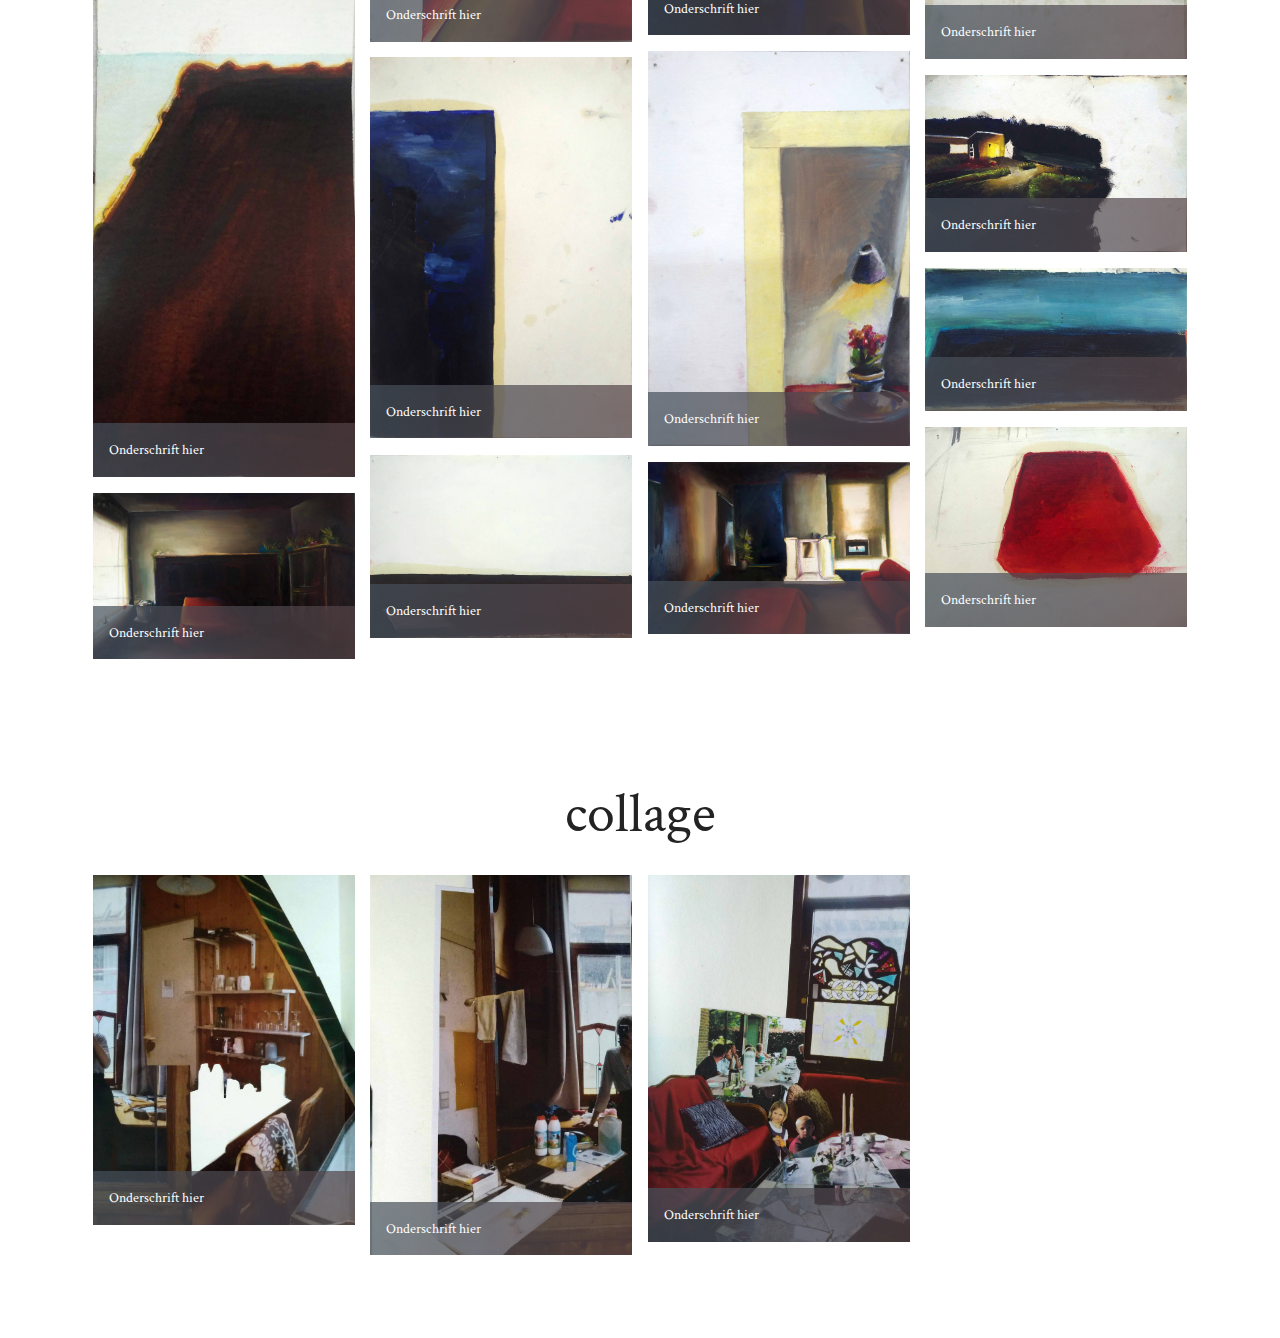
<file: selectedwork.html>
<!DOCTYPE html>
<html >
<head>
  <!-- Site made with Mobirise Website Builder v4.9.3, https://mobirise.com -->
  <meta charset="UTF-8">
  <meta http-equiv="X-UA-Compatible" content="IE=edge">
  <meta name="generator" content="Mobirise v4.9.3, mobirise.com">
  <meta name="viewport" content="width=device-width, initial-scale=1, minimum-scale=1">
  <link rel="shortcut icon" href="assets/images/logo2.png" type="image/x-icon">
  <meta name="description" content="Site Maker Description">
  <title>selected work</title>
  <link rel="stylesheet" href="assets/web/assets/mobirise-icons/mobirise-icons.css">
  <link rel="stylesheet" href="assets/tether/tether.min.css">
  <link rel="stylesheet" href="assets/bootstrap/css/bootstrap.min.css">
  <link rel="stylesheet" href="assets/bootstrap/css/bootstrap-grid.min.css">
  <link rel="stylesheet" href="assets/bootstrap/css/bootstrap-reboot.min.css">
  <link rel="stylesheet" href="assets/dropdown/css/style.css">
  <link rel="stylesheet" href="assets/theme/css/style.css">
  <link rel="stylesheet" href="assets/gallery/style.css">
  <link rel="stylesheet" href="assets/mobirise/css/mbr-additional.css" type="text/css">
  
  
  
</head>
<body>
  <section class="menu cid-rhYLkfJ3v4" once="menu" id="menu2-16">

    

    <nav class="navbar navbar-expand beta-menu navbar-dropdown align-items-center navbar-fixed-top navbar-toggleable-sm">
        <button class="navbar-toggler navbar-toggler-right" type="button" data-toggle="collapse" data-target="#navbarSupportedContent" aria-controls="navbarSupportedContent" aria-expanded="false" aria-label="Toggle navigation">
            <div class="hamburger">
                <span></span>
                <span></span>
                <span></span>
                <span></span>
            </div>
        </button>
        <div class="menu-logo">
            <div class="navbar-brand">
                
                
            </div>
        </div>
        <div class="collapse navbar-collapse" id="navbarSupportedContent">
            <ul class="navbar-nav nav-dropdown nav-right navbar-nav-top-padding" data-app-modern-menu="true"><li class="nav-item">
                    <a class="nav-link link text-black display-7" href="index.html">home</a>
                </li>
                <li class="nav-item dropdown">
                    <a class="nav-link link text-black dropdown-toggle display-7" href="#top" aria-expanded="false" data-toggle="dropdown-submenu">selected work<br></a><div class="dropdown-menu"><a class="text-black dropdown-item display-7" href="selectedwork.html#content4-19" aria-expanded="false">drawing</a><a class="text-black dropdown-item display-7" href="selectedwork.html#content4-1r" aria-expanded="false">charcol<br></a><a class="text-black dropdown-item display-7" href="selectedwork.html#content4-1b" aria-expanded="false">pastel</a><a class="text-black dropdown-item display-7" href="selectedwork.html#content4-1c" aria-expanded="false">painting</a><a class="text-black dropdown-item display-7" href="selectedwork.html#gallery1-1g" aria-expanded="false">collage<br></a></div>
                </li><li class="nav-item dropdown"><a class="nav-link link text-black dropdown-toggle display-7" href="printmaking.html" aria-expanded="false" data-toggle="dropdown-submenu">Printmaking</a><div class="dropdown-menu"><a class="text-black dropdown-item display-7" href="printmaking.html#content4-1h" aria-expanded="false">monotyp</a><a class="text-black dropdown-item display-7" href="printmaking.html#content4-1j" aria-expanded="false">dry needle</a></div></li><li class="nav-item"><a class="nav-link link text-black display-7" href="contact.html">about<br></a></li></ul>
            
        </div>
    </nav>
</section>

<section class="engine"><a href="https://mobirise.info/u">bootstrap website templates</a></section><section class="mbr-section content4 cid-rj0aMqz4St" id="content4-19">

    

    <div class="container">
        <div class="media-container-row">
            <div class="title col-12 col-md-8">
                <h2 class="align-center pb-3 mbr-fonts-style display-2">drawing</h2>
                
                
            </div>
        </div>
    </div>
</section>

<section class="mbr-gallery mbr-slider-carousel cid-rj0BSoFFl5" id="gallery1-1o">

    

    <div class="container">
        <div><!-- Filter --><!-- Gallery --><div class="mbr-gallery-row"><div class="mbr-gallery-layout-default"><div><div><div class="mbr-gallery-item mbr-gallery-item--p1" data-video-url="false" data-tags="Bewegende"><div href="#lb-gallery1-1o" data-slide-to="0" data-toggle="modal"><img src="assets/images/tekening-potlood5-1-800x1176.jpg" alt="" title=""><span class="icon-focus"></span><span class="mbr-gallery-title mbr-fonts-style display-7">Onderschrift hier</span></div></div><div class="mbr-gallery-item mbr-gallery-item--p1" data-video-url="false" data-tags="Bewegende"><div href="#lb-gallery1-1o" data-slide-to="1" data-toggle="modal"><img src="assets/images/tekening-potloot-schetsboek-800x1050.jpg" alt="" title=""><span class="icon-focus"></span><span class="mbr-gallery-title mbr-fonts-style display-7">Onderschrift hier</span></div></div><div class="mbr-gallery-item mbr-gallery-item--p1" data-video-url="false" data-tags="Bewegende"><div href="#lb-gallery1-1o" data-slide-to="2" data-toggle="modal"><img src="assets/images/img-20181126-162637kopie-2-800x1073.jpg" alt="" title=""><span class="icon-focus"></span><span class="mbr-gallery-title mbr-fonts-style display-7">Onderschrift hier</span></div></div><div class="mbr-gallery-item mbr-gallery-item--p1" data-video-url="false" data-tags="Bewegende"><div href="#lb-gallery1-1o" data-slide-to="3" data-toggle="modal"><img src="assets/images/tekening2-787x1986.jpg" alt="" title=""><span class="icon-focus"></span><span class="mbr-gallery-title mbr-fonts-style display-7">Onderschrift hier</span></div></div></div></div><div class="clearfix"></div></div></div><!-- Lightbox --><div data-app-prevent-settings="" class="mbr-slider modal fade carousel slide" tabindex="-1" data-keyboard="true" data-interval="false" id="lb-gallery1-1o"><div class="modal-dialog"><div class="modal-content"><div class="modal-body"><div class="carousel-inner"><div class="carousel-item"><img src="assets/images/tekening-potlood5-1.jpg" alt="" title=""></div><div class="carousel-item active"><img src="assets/images/tekening-potloot-schetsboek.jpg" alt="" title=""></div><div class="carousel-item"><img src="assets/images/img-20181126-162637kopie-2.jpg" alt="" title=""></div><div class="carousel-item"><img src="assets/images/tekening2.jpg" alt="" title=""></div></div><a class="carousel-control carousel-control-prev" role="button" data-slide="prev" href="#lb-gallery1-1o"><span class="mbri-left mbr-iconfont" aria-hidden="true"></span><span class="sr-only">Previous</span></a><a class="carousel-control carousel-control-next" role="button" data-slide="next" href="#lb-gallery1-1o"><span class="mbri-right mbr-iconfont" aria-hidden="true"></span><span class="sr-only">Next</span></a><a class="close" href="#" role="button" data-dismiss="modal"><span class="sr-only">Close</span></a></div></div></div></div></div>
    </div>

</section>

<section class="mbr-section content4 cid-rj0I2VOGdj" id="content4-1r">

    

    <div class="container">
        <div class="media-container-row">
            <div class="title col-12 col-md-8">
                <h2 class="align-center pb-3 mbr-fonts-style display-2">charcol</h2>
                
                
            </div>
        </div>
    </div>
</section>

<section class="mbr-gallery mbr-slider-carousel cid-rj0I1EQ89r" id="gallery1-1q">

    

    <div class="container">
        <div><!-- Filter --><!-- Gallery --><div class="mbr-gallery-row"><div class="mbr-gallery-layout-default"><div><div><div class="mbr-gallery-item mbr-gallery-item--p1" data-video-url="false" data-tags="Bewegende"><div href="#lb-gallery1-1q" data-slide-to="0" data-toggle="modal"><img src="assets/images/achterkant-huis-veld-en-draad-houtskool-800x529.jpg" alt="" title=""><span class="icon-focus"></span><span class="mbr-gallery-title mbr-fonts-style display-7">Onderschrift hier</span></div></div><div class="mbr-gallery-item mbr-gallery-item--p1" data-video-url="false" data-tags="Bewegende"><div href="#lb-gallery1-1q" data-slide-to="1" data-toggle="modal"><img src="assets/images/lucht-met-ramen-houtskool-1-800x528.jpg" alt="" title=""><span class="icon-focus"></span><span class="mbr-gallery-title mbr-fonts-style display-7">Onderschrift hier</span></div></div><div class="mbr-gallery-item mbr-gallery-item--p1" data-video-url="false" data-tags="Bewegende"><div href="#lb-gallery1-1q" data-slide-to="2" data-toggle="modal"><img src="assets/images/huizen-en-veld-houtskool-800x535.jpg" alt="" title=""><span class="icon-focus"></span><span class="mbr-gallery-title mbr-fonts-style display-7">Onderschrift hier</span></div></div><div class="mbr-gallery-item mbr-gallery-item--p1" data-video-url="false" data-tags="Bewegende"><div href="#lb-gallery1-1q" data-slide-to="3" data-toggle="modal"><img src="assets/images/achterkant-huis-houtskool-800x538.jpg" alt="" title=""><span class="icon-focus"></span><span class="mbr-gallery-title mbr-fonts-style display-7">Onderschrift hier</span></div></div><div class="mbr-gallery-item mbr-gallery-item--p1" data-video-url="false" data-tags="Bewegende"><div href="#lb-gallery1-1q" data-slide-to="4" data-toggle="modal"><img src="assets/images/bos-houtskool-800x1210.jpg" alt="" title=""><span class="icon-focus"></span><span class="mbr-gallery-title mbr-fonts-style display-7">Onderschrift hier</span></div></div><div class="mbr-gallery-item mbr-gallery-item--p1" data-video-url="false" data-tags="Bewegende"><div href="#lb-gallery1-1q" data-slide-to="5" data-toggle="modal"><img src="assets/images/bos-met-licht-straal-houtskool-800x1207.jpg" alt="" title=""><span class="icon-focus"></span><span class="mbr-gallery-title mbr-fonts-style display-7">Onderschrift hier</span></div></div></div></div><div class="clearfix"></div></div></div><!-- Lightbox --><div data-app-prevent-settings="" class="mbr-slider modal fade carousel slide" tabindex="-1" data-keyboard="true" data-interval="false" id="lb-gallery1-1q"><div class="modal-dialog"><div class="modal-content"><div class="modal-body"><div class="carousel-inner"><div class="carousel-item active"><img src="assets/images/achterkant-huis-veld-en-draad-houtskool.jpg" alt="" title=""></div><div class="carousel-item"><img src="assets/images/lucht-met-ramen-houtskool-1.jpg" alt="" title=""></div><div class="carousel-item"><img src="assets/images/huizen-en-veld-houtskool.jpg" alt="" title=""></div><div class="carousel-item"><img src="assets/images/achterkant-huis-houtskool.jpg" alt="" title=""></div><div class="carousel-item"><img src="assets/images/bos-houtskool.jpg" alt="" title=""></div><div class="carousel-item"><img src="assets/images/bos-met-licht-straal-houtskool.jpg" alt="" title=""></div></div><a class="carousel-control carousel-control-prev" role="button" data-slide="prev" href="#lb-gallery1-1q"><span class="mbri-left mbr-iconfont" aria-hidden="true"></span><span class="sr-only">Previous</span></a><a class="carousel-control carousel-control-next" role="button" data-slide="next" href="#lb-gallery1-1q"><span class="mbri-right mbr-iconfont" aria-hidden="true"></span><span class="sr-only">Next</span></a><a class="close" href="#" role="button" data-dismiss="modal"><span class="sr-only">Close</span></a></div></div></div></div></div>
    </div>

</section>

<section class="mbr-section content4 cid-rj0aPapvRz" id="content4-1b">

    

    <div class="container">
        <div class="media-container-row">
            <div class="title col-12 col-md-8">
                <h2 class="align-center pb-3 mbr-fonts-style display-2">pastel</h2>
                
                
            </div>
        </div>
    </div>
</section>

<section class="mbr-gallery mbr-slider-carousel cid-rj09AZCFo4" id="gallery1-18">

    

    <div class="container">
        <div><!-- Filter --><!-- Gallery --><div class="mbr-gallery-row"><div class="mbr-gallery-layout-default"><div><div><div class="mbr-gallery-item mbr-gallery-item--p1" data-video-url="false" data-tags="Bewegende"><div href="#lb-gallery1-18" data-slide-to="0" data-toggle="modal"><img src="assets/images/straat-pastel-1-800x1239.jpg" alt="" title=""><span class="icon-focus"></span><span class="mbr-gallery-title mbr-fonts-style display-7">Onderschrift hier</span></div></div><div class="mbr-gallery-item mbr-gallery-item--p1" data-video-url="false" data-tags="Bewegende"><div href="#lb-gallery1-18" data-slide-to="1" data-toggle="modal"><img src="assets/images/pastel-huizen-800x1208.jpg" alt="" title=""><span class="icon-focus"></span><span class="mbr-gallery-title mbr-fonts-style display-7">Onderschrift hier</span></div></div><div class="mbr-gallery-item mbr-gallery-item--p1" data-video-url="false" data-tags="Bewegende"><div href="#lb-gallery1-18" data-slide-to="2" data-toggle="modal"><img src="assets/images/achterkant-wijk-pastel-800x1217.jpg" alt="" title=""><span class="icon-focus"></span><span class="mbr-gallery-title mbr-fonts-style display-7">Onderschrift hier</span></div></div><div class="mbr-gallery-item mbr-gallery-item--p1" data-video-url="false" data-tags="Bewegende"><div href="#lb-gallery1-18" data-slide-to="3" data-toggle="modal"><img src="assets/images/veld-met-groene-schuur-pastel-800x1214.jpg" alt="" title=""><span class="icon-focus"></span><span class="mbr-gallery-title mbr-fonts-style display-7">Onderschrift hier</span></div></div><div class="mbr-gallery-item mbr-gallery-item--p1" data-video-url="false" data-tags="Bewegende"><div href="#lb-gallery1-18" data-slide-to="4" data-toggle="modal"><img src="assets/images/img-20181126-162705kopie-1-800x452.jpg" alt="" title=""><span class="icon-focus"></span><span class="mbr-gallery-title mbr-fonts-style display-7">Onderschrift hier</span></div></div><div class="mbr-gallery-item mbr-gallery-item--p1" data-video-url="false" data-tags="Bewegende"><div href="#lb-gallery1-18" data-slide-to="5" data-toggle="modal"><img src="assets/images/img-20181126-162615kopie-1-800x464.jpg" alt="" title=""><span class="icon-focus"></span><span class="mbr-gallery-title mbr-fonts-style display-7">Onderschrift hier</span></div></div><div class="mbr-gallery-item mbr-gallery-item--p1" data-video-url="false" data-tags="Bewegende"><div href="#lb-gallery1-18" data-slide-to="6" data-toggle="modal"><img src="assets/images/img-20181126-162714kopie-800x585.jpg" alt="" title=""><span class="icon-focus"></span><span class="mbr-gallery-title mbr-fonts-style display-7">Onderschrift hier</span></div></div><div class="mbr-gallery-item mbr-gallery-item--p1" data-video-url="false" data-tags="Bewegende"><div href="#lb-gallery1-18" data-slide-to="7" data-toggle="modal"><img src="assets/images/toiletraam2-pastel-1-800x963.jpg" alt="" title=""><span class="icon-focus"></span><span class="mbr-gallery-title mbr-fonts-style display-7">Onderschrift hier</span></div></div><div class="mbr-gallery-item mbr-gallery-item--p1" data-video-url="false" data-tags="Bewegende"><div href="#lb-gallery1-18" data-slide-to="8" data-toggle="modal"><img src="assets/images/46763297-359588398125171-942042119361527808-nkopie-800x602.jpg" alt="" title=""><span class="icon-focus"></span><span class="mbr-gallery-title mbr-fonts-style display-7">Onderschrift hier</span></div></div></div></div><div class="clearfix"></div></div></div><!-- Lightbox --><div data-app-prevent-settings="" class="mbr-slider modal fade carousel slide" tabindex="-1" data-keyboard="true" data-interval="false" id="lb-gallery1-18"><div class="modal-dialog"><div class="modal-content"><div class="modal-body"><div class="carousel-inner"><div class="carousel-item"><img src="assets/images/straat-pastel-1.jpg" alt="" title=""></div><div class="carousel-item"><img src="assets/images/pastel-huizen.jpg" alt="" title=""></div><div class="carousel-item"><img src="assets/images/achterkant-wijk-pastel.jpg" alt="" title=""></div><div class="carousel-item"><img src="assets/images/veld-met-groene-schuur-pastel.jpg" alt="" title=""></div><div class="carousel-item active"><img src="assets/images/img-20181126-162705kopie-1.jpg" alt="" title=""></div><div class="carousel-item"><img src="assets/images/img-20181126-162615kopie-1.jpg" alt="" title=""></div><div class="carousel-item"><img src="assets/images/img-20181126-162714kopie.jpg" alt="" title=""></div><div class="carousel-item"><img src="assets/images/toiletraam2-pastel-1.jpg" alt="" title=""></div><div class="carousel-item"><img src="assets/images/46763297-359588398125171-942042119361527808-nkopie.jpg" alt="" title=""></div></div><a class="carousel-control carousel-control-prev" role="button" data-slide="prev" href="#lb-gallery1-18"><span class="mbri-left mbr-iconfont" aria-hidden="true"></span><span class="sr-only">Previous</span></a><a class="carousel-control carousel-control-next" role="button" data-slide="next" href="#lb-gallery1-18"><span class="mbri-right mbr-iconfont" aria-hidden="true"></span><span class="sr-only">Next</span></a><a class="close" href="#" role="button" data-dismiss="modal"><span class="sr-only">Close</span></a></div></div></div></div></div>
    </div>

</section>

<section class="mbr-section content4 cid-rj0bSzjiZZ" id="content4-1c">

    

    <div class="container">
        <div class="media-container-row">
            <div class="title col-12 col-md-8">
                <h2 class="align-center pb-3 mbr-fonts-style display-2">painting</h2>
                
                
            </div>
        </div>
    </div>
</section>

<section class="mbr-gallery mbr-slider-carousel cid-rj0c8PdCk8" id="gallery1-1e">

    

    <div class="container">
        <div><!-- Filter --><!-- Gallery --><div class="mbr-gallery-row"><div class="mbr-gallery-layout-default"><div><div><div class="mbr-gallery-item mbr-gallery-item--p1" data-video-url="false" data-tags="Geweldige"><div href="#lb-gallery1-1e" data-slide-to="0" data-toggle="modal"><img src="assets/images/venster-view3-800x2422.jpg" alt="" title=""><span class="icon-focus"></span><span class="mbr-gallery-title mbr-fonts-style display-7">Onderschrift hier</span></div></div><div class="mbr-gallery-item mbr-gallery-item--p1" data-video-url="false" data-tags="Geweldige"><div href="#lb-gallery1-1e" data-slide-to="1" data-toggle="modal"><img src="assets/images/bed-rood-638x868.jpg" alt="" title=""><span class="icon-focus"></span><span class="mbr-gallery-title mbr-fonts-style display-7">Onderschrift hier</span></div></div><div class="mbr-gallery-item mbr-gallery-item--p1" data-video-url="false" data-tags="Geweldige"><div href="#lb-gallery1-1e" data-slide-to="2" data-toggle="modal"><img src="assets/images/zetel-blauw-718x960.jpg" alt="" title=""><span class="icon-focus"></span><span class="mbr-gallery-title mbr-fonts-style display-7">Onderschrift hier</span></div></div><div class="mbr-gallery-item mbr-gallery-item--p1" data-video-url="false" data-tags="Geweldige"><div href="#lb-gallery1-1e" data-slide-to="3" data-toggle="modal"><img src="assets/images/olieverf-plant-800x1142.jpg" alt="" title=""><span class="icon-focus"></span><span class="mbr-gallery-title mbr-fonts-style display-7">Onderschrift hier</span></div></div><div class="mbr-gallery-item mbr-gallery-item--p1" data-video-url="false" data-tags="Geweldige"><div href="#lb-gallery1-1e" data-slide-to="4" data-toggle="modal"><img src="assets/images/plant-geschilderd-800x1208.jpg" alt="" title=""><span class="icon-focus"></span><span class="mbr-gallery-title mbr-fonts-style display-7">Onderschrift hier</span></div></div><div class="mbr-gallery-item mbr-gallery-item--p1" data-video-url="false" data-tags="Geweldige"><div href="#lb-gallery1-1e" data-slide-to="5" data-toggle="modal"><img src="assets/images/venster-view1-800x1167.jpg" alt="" title=""><span class="icon-focus"></span><span class="mbr-gallery-title mbr-fonts-style display-7">Onderschrift hier</span></div></div><div class="mbr-gallery-item mbr-gallery-item--p1" data-video-url="false" data-tags="Geweldige"><div href="#lb-gallery1-1e" data-slide-to="6" data-toggle="modal"><img src="assets/images/olievef-huis-1-800x542.jpg" alt="" title=""><span class="icon-focus"></span><span class="mbr-gallery-title mbr-fonts-style display-7">Onderschrift hier</span></div></div><div class="mbr-gallery-item mbr-gallery-item--p1" data-video-url="false" data-tags="Geweldige"><div href="#lb-gallery1-1e" data-slide-to="7" data-toggle="modal"><img src="assets/images/dak-schilderij-800x437.jpg" alt="" title=""><span class="icon-focus"></span><span class="mbr-gallery-title mbr-fonts-style display-7">Onderschrift hier</span></div></div><div class="mbr-gallery-item mbr-gallery-item--p1" data-video-url="false" data-tags="Geweldige"><div href="#lb-gallery1-1e" data-slide-to="8" data-toggle="modal"><img src="assets/images/tafel-800x611.jpg" alt="" title=""><span class="icon-focus"></span><span class="mbr-gallery-title mbr-fonts-style display-7">Onderschrift hier</span></div></div><div class="mbr-gallery-item mbr-gallery-item--p1" data-video-url="false" data-tags="Geweldige"><div href="#lb-gallery1-1e" data-slide-to="9" data-toggle="modal"><img src="assets/images/venster-view2-800x559.jpg" alt="" title=""><span class="icon-focus"></span><span class="mbr-gallery-title mbr-fonts-style display-7">Onderschrift hier</span></div></div><div class="mbr-gallery-item mbr-gallery-item--p1" data-video-url="false" data-tags="Geweldige"><div href="#lb-gallery1-1e" data-slide-to="10" data-toggle="modal"><img src="assets/images/ruimte-800x528.jpg" alt="" title=""><span class="icon-focus"></span><span class="mbr-gallery-title mbr-fonts-style display-7">Onderschrift hier</span></div></div><div class="mbr-gallery-item mbr-gallery-item--p1" data-video-url="false" data-tags="Geweldige"><div href="#lb-gallery1-1e" data-slide-to="11" data-toggle="modal"><img src="assets/images/ruimte2-800x509.jpg" alt="" title=""><span class="icon-focus"></span><span class="mbr-gallery-title mbr-fonts-style display-7">Onderschrift hier</span></div></div></div></div><div class="clearfix"></div></div></div><!-- Lightbox --><div data-app-prevent-settings="" class="mbr-slider modal fade carousel slide" tabindex="-1" data-keyboard="true" data-interval="false" id="lb-gallery1-1e"><div class="modal-dialog"><div class="modal-content"><div class="modal-body"><div class="carousel-inner"><div class="carousel-item"><img src="assets/images/venster-view3.jpg" alt="" title=""></div><div class="carousel-item active"><img src="assets/images/bed-rood.jpg" alt="" title=""></div><div class="carousel-item"><img src="assets/images/zetel-blauw.jpg" alt="" title=""></div><div class="carousel-item"><img src="assets/images/olieverf-plant.jpg" alt="" title=""></div><div class="carousel-item"><img src="assets/images/plant-geschilderd.jpg" alt="" title=""></div><div class="carousel-item"><img src="assets/images/venster-view1.jpg" alt="" title=""></div><div class="carousel-item"><img src="assets/images/olievef-huis-1.jpg" alt="" title=""></div><div class="carousel-item"><img src="assets/images/dak-schilderij.jpg" alt="" title=""></div><div class="carousel-item"><img src="assets/images/tafel.jpg" alt="" title=""></div><div class="carousel-item"><img src="assets/images/venster-view2.jpg" alt="" title=""></div><div class="carousel-item"><img src="assets/images/ruimte.jpg" alt="" title=""></div><div class="carousel-item"><img src="assets/images/ruimte2.jpg" alt="" title=""></div></div><a class="carousel-control carousel-control-prev" role="button" data-slide="prev" href="#lb-gallery1-1e"><span class="mbri-left mbr-iconfont" aria-hidden="true"></span><span class="sr-only">Previous</span></a><a class="carousel-control carousel-control-next" role="button" data-slide="next" href="#lb-gallery1-1e"><span class="mbri-right mbr-iconfont" aria-hidden="true"></span><span class="sr-only">Next</span></a><a class="close" href="#" role="button" data-dismiss="modal"><span class="sr-only">Close</span></a></div></div></div></div></div>
    </div>

</section>

<section class="mbr-section content4 cid-rj0cz6eOid" id="content4-1f">

    

    <div class="container">
        <div class="media-container-row">
            <div class="title col-12 col-md-8">
                <h2 class="align-center pb-3 mbr-fonts-style display-2">collage</h2>
                
                
            </div>
        </div>
    </div>
</section>

<section class="mbr-gallery mbr-slider-carousel cid-rj0cAbQ4gu" id="gallery1-1g">

    

    <div class="container">
        <div><!-- Filter --><!-- Gallery --><div class="mbr-gallery-row"><div class="mbr-gallery-layout-default"><div><div><div class="mbr-gallery-item mbr-gallery-item--p1" data-video-url="false" data-tags="Geweldige"><div href="#lb-gallery1-1g" data-slide-to="0" data-toggle="modal"><img src="assets/images/colage-6-800x1069.jpg" alt="" title=""><span class="icon-focus"></span><span class="mbr-gallery-title mbr-fonts-style display-7">Onderschrift hier</span></div></div><div class="mbr-gallery-item mbr-gallery-item--p1" data-video-url="false" data-tags="Geweldige"><div href="#lb-gallery1-1g" data-slide-to="1" data-toggle="modal"><img src="assets/images/colage-4-800x1162.jpg" alt="" title=""><span class="icon-focus"></span><span class="mbr-gallery-title mbr-fonts-style display-7">Onderschrift hier</span></div></div><div class="mbr-gallery-item mbr-gallery-item--p1" data-video-url="false" data-tags="Geweldige"><div href="#lb-gallery1-1g" data-slide-to="2" data-toggle="modal"><img src="assets/images/colage1-800x1120.jpg" alt="" title=""><span class="icon-focus"></span><span class="mbr-gallery-title mbr-fonts-style display-7">Onderschrift hier</span></div></div></div></div><div class="clearfix"></div></div></div><!-- Lightbox --><div data-app-prevent-settings="" class="mbr-slider modal fade carousel slide" tabindex="-1" data-keyboard="true" data-interval="false" id="lb-gallery1-1g"><div class="modal-dialog"><div class="modal-content"><div class="modal-body"><div class="carousel-inner"><div class="carousel-item active"><img src="assets/images/colage-6.jpg" alt="" title=""></div><div class="carousel-item"><img src="assets/images/colage-4.jpg" alt="" title=""></div><div class="carousel-item"><img src="assets/images/colage1.jpg" alt="" title=""></div></div><a class="carousel-control carousel-control-prev" role="button" data-slide="prev" href="#lb-gallery1-1g"><span class="mbri-left mbr-iconfont" aria-hidden="true"></span><span class="sr-only">Previous</span></a><a class="carousel-control carousel-control-next" role="button" data-slide="next" href="#lb-gallery1-1g"><span class="mbri-right mbr-iconfont" aria-hidden="true"></span><span class="sr-only">Next</span></a><a class="close" href="#" role="button" data-dismiss="modal"><span class="sr-only">Close</span></a></div></div></div></div></div>
    </div>

</section>


  <script src="assets/web/assets/jquery/jquery.min.js"></script>
  <script src="assets/popper/popper.min.js"></script>
  <script src="assets/tether/tether.min.js"></script>
  <script src="assets/bootstrap/js/bootstrap.min.js"></script>
  <script src="assets/smoothscroll/smooth-scroll.js"></script>
  <script src="assets/dropdown/js/script.min.js"></script>
  <script src="assets/touchswipe/jquery.touch-swipe.min.js"></script>
  <script src="assets/vimeoplayer/jquery.mb.vimeo_player.js"></script>
  <script src="assets/bootstrapcarouselswipe/bootstrap-carousel-swipe.js"></script>
  <script src="assets/masonry/masonry.pkgd.min.js"></script>
  <script src="assets/imagesloaded/imagesloaded.pkgd.min.js"></script>
  <script src="assets/theme/js/script.js"></script>
  <script src="assets/gallery/player.min.js"></script>
  <script src="assets/gallery/script.js"></script>
  <script src="assets/slidervideo/script.js"></script>
  
  
 <div id="scrollToTop" class="scrollToTop mbr-arrow-up"><a style="text-align: center;"><i class="mbr-arrow-up-icon mbr-arrow-up-icon-cm cm-icon cm-icon-smallarrow-up"></i></a></div>
  </body>
</html>
</file>
<file: assets/web/assets/mobirise-icons/mobirise-icons.css>
@font-face {
  font-family: 'MobiriseIcons';
  src:  url('mobirise-icons.eot?spat4u');
  src:  url('mobirise-icons.eot?spat4u#iefix') format('embedded-opentype'),
    url('mobirise-icons.ttf?spat4u') format('truetype'),
    url('mobirise-icons.woff?spat4u') format('woff'),
    url('mobirise-icons.svg?spat4u#MobiriseIcons') format('svg');
  font-weight: normal;
  font-style: normal;
}

[class^="mbri-"], [class*=" mbri-"] {
  /* use !important to prevent issues with browser extensions that change fonts */
  font-family: MobiriseIcons !important;
  speak: none;
  font-style: normal;
  font-weight: normal;
  font-variant: normal;
  text-transform: none;
  line-height: 1;

  /* Better Font Rendering =========== */
  -webkit-font-smoothing: antialiased;
  -moz-osx-font-smoothing: grayscale;
}

.mbri-add-submenu:before {
  content: "\e900";
}
.mbri-alert:before {
  content: "\e901";
}
.mbri-align-center:before {
  content: "\e902";
}
.mbri-align-justify:before {
  content: "\e903";
}
.mbri-align-left:before {
  content: "\e904";
}
.mbri-align-right:before {
  content: "\e905";
}
.mbri-android:before {
  content: "\e906";
}
.mbri-apple:before {
  content: "\e907";
}
.mbri-arrow-down:before {
  content: "\e908";
}
.mbri-arrow-next:before {
  content: "\e909";
}
.mbri-arrow-prev:before {
  content: "\e90a";
}
.mbri-arrow-up:before {
  content: "\e90b";
}
.mbri-bold:before {
  content: "\e90c";
}
.mbri-bookmark:before {
  content: "\e90d";
}
.mbri-bootstrap:before {
  content: "\e90e";
}
.mbri-briefcase:before {
  content: "\e90f";
}
.mbri-browse:before {
  content: "\e910";
}
.mbri-bulleted-list:before {
  content: "\e911";
}
.mbri-calendar:before {
  content: "\e912";
}
.mbri-camera:before {
  content: "\e913";
}
.mbri-cart-add:before {
  content: "\e914";
}
.mbri-cart-full:before {
  content: "\e915";
}
.mbri-cash:before {
  content: "\e916";
}
.mbri-change-style:before {
  content: "\e917";
}
.mbri-chat:before {
  content: "\e918";
}
.mbri-clock:before {
  content: "\e919";
}
.mbri-close:before {
  content: "\e91a";
}
.mbri-cloud:before {
  content: "\e91b";
}
.mbri-code:before {
  content: "\e91c";
}
.mbri-contact-form:before {
  content: "\e91d";
}
.mbri-credit-card:before {
  content: "\e91e";
}
.mbri-cursor-click:before {
  content: "\e91f";
}
.mbri-cust-feedback:before {
  content: "\e920";
}
.mbri-database:before {
  content: "\e921";
}
.mbri-delivery:before {
  content: "\e922";
}
.mbri-desktop:before {
  content: "\e923";
}
.mbri-devices:before {
  content: "\e924";
}
.mbri-down:before {
  content: "\e925";
}
.mbri-download:before {
  content: "\e989";
}
.mbri-drag-n-drop:before {
  content: "\e927";
}
.mbri-drag-n-drop2:before {
  content: "\e928";
}
.mbri-edit:before {
  content: "\e929";
}
.mbri-edit2:before {
  content: "\e92a";
}
.mbri-error:before {
  content: "\e92b";
}
.mbri-extension:before {
  content: "\e92c";
}
.mbri-features:before {
  content: "\e92d";
}
.mbri-file:before {
  content: "\e92e";
}
.mbri-flag:before {
  content: "\e92f";
}
.mbri-folder:before {
  content: "\e930";
}
.mbri-gift:before {
  content: "\e931";
}
.mbri-github:before {
  content: "\e932";
}
.mbri-globe:before {
  content: "\e933";
}
.mbri-globe-2:before {
  content: "\e934";
}
.mbri-growing-chart:before {
  content: "\e935";
}
.mbri-hearth:before {
  content: "\e936";
}
.mbri-help:before {
  content: "\e937";
}
.mbri-home:before {
  content: "\e938";
}
.mbri-hot-cup:before {
  content: "\e939";
}
.mbri-idea:before {
  content: "\e93a";
}
.mbri-image-gallery:before {
  content: "\e93b";
}
.mbri-image-slider:before {
  content: "\e93c";
}
.mbri-info:before {
  content: "\e93d";
}
.mbri-italic:before {
  content: "\e93e";
}
.mbri-key:before {
  content: "\e93f";
}
.mbri-laptop:before {
  content: "\e940";
}
.mbri-layers:before {
  content: "\e941";
}
.mbri-left-right:before {
  content: "\e942";
}
.mbri-left:before {
  content: "\e943";
}
.mbri-letter:before {
  content: "\e944";
}
.mbri-like:before {
  content: "\e945";
}
.mbri-link:before {
  content: "\e946";
}
.mbri-lock:before {
  content: "\e947";
}
.mbri-login:before {
  content: "\e948";
}
.mbri-logout:before {
  content: "\e949";
}
.mbri-magic-stick:before {
  content: "\e94a";
}
.mbri-map-pin:before {
  content: "\e94b";
}
.mbri-menu:before {
  content: "\e94c";
}
.mbri-mobile:before {
  content: "\e94d";
}
.mbri-mobile2:before {
  content: "\e94e";
}
.mbri-mobirise:before {
  content: "\e94f";
}
.mbri-more-horizontal:before {
  content: "\e950";
}
.mbri-more-vertical:before {
  content: "\e951";
}
.mbri-music:before {
  content: "\e952";
}
.mbri-new-file:before {
  content: "\e953";
}
.mbri-numbered-list:before {
  content: "\e954";
}
.mbri-opened-folder:before {
  content: "\e955";
}
.mbri-pages:before {
  content: "\e956";
}
.mbri-paper-plane:before {
  content: "\e957";
}
.mbri-paperclip:before {
  content: "\e958";
}
.mbri-photo:before {
  content: "\e959";
}
.mbri-photos:before {
  content: "\e95a";
}
.mbri-pin:before {
  content: "\e95b";
}
.mbri-play:before {
  content: "\e95c";
}
.mbri-plus:before {
  content: "\e95d";
}
.mbri-preview:before {
  content: "\e95e";
}
.mbri-print:before {
  content: "\e95f";
}
.mbri-protect:before {
  content: "\e960";
}
.mbri-question:before {
  content: "\e961";
}
.mbri-quote-left:before {
  content: "\e962";
}
.mbri-quote-right:before {
  content: "\e963";
}
.mbri-refresh:before {
  content: "\e964";
}
.mbri-responsive:before {
  content: "\e965";
}
.mbri-right:before {
  content: "\e966";
}
.mbri-rocket:before {
  content: "\e967";
}
.mbri-sad-face:before {
  content: "\e968";
}
.mbri-sale:before {
  content: "\e969";
}
.mbri-save:before {
  content: "\e96a";
}
.mbri-search:before {
  content: "\e96b";
}
.mbri-setting:before {
  content: "\e96c";
}
.mbri-setting2:before {
  content: "\e96d";
}
.mbri-setting3:before {
  content: "\e96e";
}
.mbri-share:before {
  content: "\e96f";
}
.mbri-shopping-bag:before {
  content: "\e970";
}
.mbri-shopping-basket:before {
  content: "\e971";
}
.mbri-shopping-cart:before {
  content: "\e972";
}
.mbri-sites:before {
  content: "\e973";
}
.mbri-smile-face:before {
  content: "\e974";
}
.mbri-speed:before {
  content: "\e975";
}
.mbri-star:before {
  content: "\e976";
}
.mbri-success:before {
  content: "\e977";
}
.mbri-sun:before {
  content: "\e978";
}
.mbri-sun2:before {
  content: "\e979";
}
.mbri-tablet:before {
  content: "\e97a";
}
.mbri-tablet-vertical:before {
  content: "\e97b";
}
.mbri-target:before {
  content: "\e97c";
}
.mbri-timer:before {
  content: "\e97d";
}
.mbri-to-ftp:before {
  content: "\e97e";
}
.mbri-to-local-drive:before {
  content: "\e97f";
}
.mbri-touch-swipe:before {
  content: "\e980";
}
.mbri-touch:before {
  content: "\e981";
}
.mbri-trash:before {
  content: "\e982";
}
.mbri-underline:before {
  content: "\e983";
}
.mbri-unlink:before {
  content: "\e984";
}
.mbri-unlock:before {
  content: "\e985";
}
.mbri-up-down:before {
  content: "\e986";
}
.mbri-up:before {
  content: "\e987";
}
.mbri-update:before {
  content: "\e988";
}
.mbri-upload:before {
 content: "\e926"; 
}
.mbri-user:before {
  content: "\e98a";
}
.mbri-user2:before {
  content: "\e98b";
}
.mbri-users:before {
  content: "\e98c";
}
.mbri-video:before {
  content: "\e98d";
}
.mbri-video-play:before {
  content: "\e98e";
}
.mbri-watch:before {
  content: "\e98f";
}
.mbri-website-theme:before {
  content: "\e990";
}
.mbri-wifi:before {
  content: "\e991";
}
.mbri-windows:before {
  content: "\e992";
}
.mbri-zoom-out:before {
  content: "\e993";
}
.mbri-redo:before {
  content: "\e994";
}
.mbri-undo:before {
  content: "\e995";
}
</file>
<file: assets/dropdown/css/style.css>
.navbar-dropdown {
  left: 0;
  padding: 0;
  position: absolute;
  right: 0;
  top: 0;
  transition: all 0.45s ease;
  z-index: 1030;
  background: #282828; }
  .navbar-dropdown .navbar-logo {
    margin-right: 0.8rem;
    transition: margin 0.3s ease-in-out;
    vertical-align: middle; }
    .navbar-dropdown .navbar-logo img {
      height: 3.125rem;
      transition: all 0.3s ease-in-out; }
    .navbar-dropdown .navbar-logo.mbr-iconfont {
      font-size: 3.125rem;
      line-height: 3.125rem; }
  .navbar-dropdown .navbar-caption {
    font-weight: 700;
    white-space: normal;
    vertical-align: -4px;
    line-height: 3.125rem !important; }
    .navbar-dropdown .navbar-caption, .navbar-dropdown .navbar-caption:hover {
      color: inherit;
      text-decoration: none; }
  .navbar-dropdown .mbr-iconfont + .navbar-caption {
    vertical-align: -1px; }
  .navbar-dropdown.navbar-fixed-top {
    position: fixed; }
  .navbar-dropdown .navbar-brand span {
    vertical-align: -4px; }
  .navbar-dropdown.bg-color.transparent {
    background: none; }
  .navbar-dropdown.navbar-short .navbar-brand {
    padding: 0.625rem 0; }
    .navbar-dropdown.navbar-short .navbar-brand span {
      vertical-align: -1px; }
  .navbar-dropdown.navbar-short .navbar-caption {
    line-height: 2.375rem !important;
    vertical-align: -2px; }
  .navbar-dropdown.navbar-short .navbar-logo {
    margin-right: 0.5rem; }
    .navbar-dropdown.navbar-short .navbar-logo img {
      height: 2.375rem; }
    .navbar-dropdown.navbar-short .navbar-logo.mbr-iconfont {
      font-size: 2.375rem;
      line-height: 2.375rem; }
  .navbar-dropdown.navbar-short .mbr-table-cell {
    height: 3.625rem; }
  .navbar-dropdown .navbar-close {
    left: 0.6875rem;
    position: fixed;
    top: 0.75rem;
    z-index: 1000; }
  .navbar-dropdown .hamburger-icon {
    content: "";
    display: inline-block;
    vertical-align: middle;
    width: 16px;
    -webkit-box-shadow: 0 -6px 0 1px #282828,0 0 0 1px #282828,0 6px 0 1px #282828;
    -moz-box-shadow: 0 -6px 0 1px #282828,0 0 0 1px #282828,0 6px 0 1px #282828;
    box-shadow: 0 -6px 0 1px #282828,0 0 0 1px #282828,0 6px 0 1px #282828; }

.dropdown-menu .dropdown-toggle[data-toggle="dropdown-submenu"]::after {
  border-bottom: 0.35em solid transparent;
  border-left: 0.35em solid;
  border-right: 0;
  border-top: 0.35em solid transparent;
  margin-left: 0.3rem; }

.dropdown-menu .dropdown-item:focus {
  outline: 0; }

.nav-dropdown {
  font-size: 0.75rem;
  font-weight: 500;
  height: auto !important; }
  .nav-dropdown .nav-btn {
    padding-left: 1rem; }
  .nav-dropdown .link {
    margin: .667em 1.667em;
    font-weight: 500;
    padding: 0;
    transition: color .2s ease-in-out; }
    .nav-dropdown .link.dropdown-toggle {
      margin-right: 2.583em; }
      .nav-dropdown .link.dropdown-toggle::after {
        margin-left: .25rem;
        border-top: 0.35em solid;
        border-right: 0.35em solid transparent;
        border-left: 0.35em solid transparent;
        border-bottom: 0; }
      .nav-dropdown .link.dropdown-toggle[aria-expanded="true"] {
        margin: 0;
        padding: 0.667em 3.263em  0.667em 1.667em; }
  .nav-dropdown .link::after,
  .nav-dropdown .dropdown-item::after {
    color: inherit; }
  .nav-dropdown .btn {
    font-size: 0.75rem;
    font-weight: 700;
    letter-spacing: 0;
    margin-bottom: 0;
    padding-left: 1.25rem;
    padding-right: 1.25rem; }
  .nav-dropdown .dropdown-menu {
    border-radius: 0;
    border: 0;
    left: 0;
    margin: 0;
    padding-bottom: 1.25rem;
    padding-top: 1.25rem;
    position: relative; }
  .nav-dropdown .dropdown-submenu {
    margin-left: 0.125rem;
    top: 0; }
  .nav-dropdown .dropdown-item {
    font-weight: 500;
    line-height: 2;
    padding: 0.3846em 4.615em 0.3846em 1.5385em;
    position: relative;
    transition: color .2s ease-in-out, background-color .2s ease-in-out; }
    .nav-dropdown .dropdown-item::after {
      margin-top: -0.3077em;
      position: absolute;
      right: 1.1538em;
      top: 50%; }
    .nav-dropdown .dropdown-item:focus, .nav-dropdown .dropdown-item:hover {
      background: none; }

@media (max-width: 767px) {
  .nav-dropdown.navbar-toggleable-sm {
    bottom: 0;
    display: none;
    left: 0;
    overflow-x: hidden;
    position: fixed;
    top: 0;
    transform: translateX(-100%);
    -ms-transform: translateX(-100%);
    -webkit-transform: translateX(-100%);
    width: 18.75rem;
    z-index: 999; } }
.nav-dropdown.navbar-toggleable-xl {
  bottom: 0;
  display: none;
  left: 0;
  overflow-x: hidden;
  position: fixed;
  top: 0;
  transform: translateX(-100%);
  -ms-transform: translateX(-100%);
  -webkit-transform: translateX(-100%);
  width: 18.75rem;
  z-index: 999; }

.nav-dropdown-sm {
  display: block !important;
  overflow-x: hidden;
  overflow: auto;
  padding-top: 3.875rem; }
  .nav-dropdown-sm::after {
    content: "";
    display: block;
    height: 3rem;
    width: 100%; }
  .nav-dropdown-sm.collapse.in ~ .navbar-close {
    display: block !important; }
  .nav-dropdown-sm.collapsing, .nav-dropdown-sm.collapse.in {
    transform: translateX(0);
    -ms-transform: translateX(0);
    -webkit-transform: translateX(0);
    transition: all 0.25s ease-out;
    -webkit-transition: all 0.25s ease-out;
    background: #282828; }
  .nav-dropdown-sm.collapsing[aria-expanded="false"] {
    transform: translateX(-100%);
    -ms-transform: translateX(-100%);
    -webkit-transform: translateX(-100%); }
  .nav-dropdown-sm .nav-item {
    display: block;
    margin-left: 0 !important;
    padding-left: 0; }
  .nav-dropdown-sm .link,
  .nav-dropdown-sm .dropdown-item {
    border-top: 1px dotted rgba(255, 255, 255, 0.1);
    font-size: 0.8125rem;
    line-height: 1.6;
    margin: 0 !important;
    padding: 0.875rem 2.4rem 0.875rem 1.5625rem !important;
    position: relative;
    white-space: normal; }
    .nav-dropdown-sm .link:focus, .nav-dropdown-sm .link:hover,
    .nav-dropdown-sm .dropdown-item:focus,
    .nav-dropdown-sm .dropdown-item:hover {
      background: rgba(0, 0, 0, 0.2) !important;
      color: #c0a375; }
  .nav-dropdown-sm .nav-btn {
    position: relative;
    padding: 1.5625rem 1.5625rem 0 1.5625rem; }
    .nav-dropdown-sm .nav-btn::before {
      border-top: 1px dotted rgba(255, 255, 255, 0.1);
      content: "";
      left: 0;
      position: absolute;
      top: 0;
      width: 100%; }
    .nav-dropdown-sm .nav-btn + .nav-btn {
      padding-top: 0.625rem; }
      .nav-dropdown-sm .nav-btn + .nav-btn::before {
        display: none; }
  .nav-dropdown-sm .btn {
    padding: 0.625rem 0; }
  .nav-dropdown-sm .dropdown-toggle[data-toggle="dropdown-submenu"]::after {
    margin-left: .25rem;
    border-top: 0.35em solid;
    border-right: 0.35em solid transparent;
    border-left: 0.35em solid transparent;
    border-bottom: 0; }
  .nav-dropdown-sm .dropdown-toggle[data-toggle="dropdown-submenu"][aria-expanded="true"]::after {
    border-top: 0;
    border-right: 0.35em solid transparent;
    border-left: 0.35em solid transparent;
    border-bottom: 0.35em solid; }
  .nav-dropdown-sm .dropdown-menu {
    margin: 0;
    padding: 0;
    position: relative;
    top: 0;
    left: 0;
    width: 100%;
    border: 0;
    float: none;
    border-radius: 0;
    background: none; }
  .nav-dropdown-sm .dropdown-submenu {
    left: 100%;
    margin-left: 0.125rem;
    margin-top: -1.25rem;
    top: 0; }

.navbar-toggleable-sm .nav-dropdown .dropdown-menu {
  position: absolute; }

.navbar-toggleable-sm .nav-dropdown .dropdown-submenu {
  left: 100%;
  margin-left: 0.125rem;
  margin-top: -1.25rem;
  top: 0; }

.navbar-toggleable-sm.opened .nav-dropdown .dropdown-menu {
  position: relative; }

.navbar-toggleable-sm.opened .nav-dropdown .dropdown-submenu {
  left: 0;
  margin-left: 00rem;
  margin-top: 0rem;
  top: 0; }

.is-builder .nav-dropdown.collapsing {
  transition: none !important; }

/*# sourceMappingURL=style.css.map */
</file>
<file: assets/style.css>
.mbr-instagram-feed {
  position: relative; }

.inst {
  width: 100%;
  margin: 0 auto;
  position: relative; }
  @media (max-width: 768px) {
    .inst {
      width: 100%; } }
  .inst__login-block p {
    text-align: center; }
  .inst__title {
    padding-bottom: 1rem;
    margin-bottom: 1.5rem;
    line-height: 1.3; }
  .inst__content {
    margin-bottom: 10px; }
  .inst__more {
    margin-top: 20px; }
  .inst__login-button {
    transition: all .2s linear;
    padding: 0 10px 0 80px;
    display: block;
    position: relative;
    text-decoration: none;
    color: white;
    background: #cc0055;
    font-size: 18px;
    line-height: 60px;
    height: 60px;
    border-radius: 2px;
    width: 400px;
    margin: 0 auto; }
    .inst__login-button:hover, .inst__login-button:focus {
      background: #990040;
      text-decoration: none;
      color: white; }
    .inst__login-button:before {
      content: "\f16d";
      display: block;
      position: absolute;
      font-family: "FontAwesome";
      width: 60px;
      height: 60px;
      line-height: 60px;
      top: 0;
      left: 0;
      text-align: center;
      background: rgba(0, 0, 0, 0.1);
      border-radius: 2px 0 0 2px; }
  .inst__loader-wrapper {
    position: absolute;
    width: 100%;
    height: 100%;
    background: white;
    opacity: 0.8;
    top: 0;
    left: 0; }
  .inst__loader {
    width: 100px;
    height: 100px;
    border-radius: 100%;
    position: relative;
    margin: 0 auto;
    top: 50%;
    transform: translateY(-50%); }
    .inst__loader span {
      display: inline-block;
      width: 20px;
      height: 20px;
      border-radius: 100%;
      background-color: #ff4488;
      margin: 35px 5px;
      opacity: 0; }
      .inst__loader span:nth-child(1) {
        animation: opacitychange 1s ease-in-out infinite; }
      .inst__loader span:nth-child(2) {
        animation: opacitychange 1s ease-in-out 0.33s infinite; }
      .inst__loader span:nth-child(3) {
        animation: opacitychange 1s ease-in-out 0.66s infinite; }

@keyframes opacitychange {
  0%, 100% {
    opacity: 0; }
  60% {
    opacity: 1; } }
  .inst__account {
    margin-bottom: 20px; }
  .inst__avatar {
    float: left;
    margin-right: -50px;
    height: 50px; }
    .inst__avatar img {
      height: 100%;
      border-radius: 50%;
      border: 1px solid rgba(0, 0, 0, 0.0975); }
  .inst__link {
    float: right;
    padding: 12px 10px 10px 0;
    padding-left: 60px;
    width: 100%;
    overflow-x: hidden; }
    .inst__link a {
      text-decoration: none;
      height: 50px;
      line-height: 16px; }
  .inst__images .slick-frame {
    visibility: hidden; }
  .inst__images .slick-frame.slick-initialized {
    visibility: visible; }
  .inst__images .slick-arrow {
    text-indent: -9999px;
    position: absolute;
    width: 50px;
    height: 50px;
    line-height: 50px;
    margin: 0;
    padding: 0;
    outline: none !important;
    top: 50%;
    transform: translateY(-50%);
    z-index: 10;
    cursor: pointer;
    border: none;
    background: transparent; }
    .inst__images .slick-arrow:before {
      transition: all .2s linear;
      display: block;
      position: absolute;
      top: 0;
      left: 0;
      width: 100%;
      height: 100%;
      font-family: "MobiriseIcons" !important;
      text-indent: 0;
      color: white;
      font-size: 1.5rem;
      cursor: pointer;
      border: 2px solid #fff;
      border-radius: 50%;
      opacity: 0;
      background: rgba(0, 0, 0, 0.5); }
    .inst__images .slick-arrow:hover:before {
      opacity: 1 !important;
      background: #1b1b1b !important; }
    .inst__images .slick-arrow.slick-prev {
      left: 15px; }
      .inst__images .slick-arrow.slick-prev:before {
        content: "\e943"; }
    .inst__images .slick-arrow.slick-next {
      right: 15px; }
      .inst__images .slick-arrow.slick-next:before {
        content: "\e966"; }
  .inst__images:hover .slick-arrow:before {
    opacity: .5; }
  .inst__error {
    padding: 10px;
    background: pink;
    border: 1px solid deeppink;
    color: red;
    border-radius: 3px; }

.inst-card {
  position: relative; }
  .inst-card:hover .inst-card__info {
    opacity: 1; }
  .inst-card__link {
    display: block;
    background-size: cover;
    background-position: center;
    width: 100%;
    height: 100%; }
  .inst-card__info {
    transition: opacity .2s linear;
    opacity: 0;
    display: block;
    position: relative;
    top: -100%;
    left: 0;
    width: 100%;
    height: 100%;
    background: rgba(0, 0, 0, 0.8); }
  .inst-card__info-inner {
    width: 100%;
    display: block;
    margin: 0;
    padding: 0;
    position: absolute;
    top: 50%;
    transform: translateY(-50%);
    text-align: center;
    color: white;
    font-size: 16px; }
  .inst-card__likes span {
    font-size: 20px;
    color: lightcoral; }
  .inst-card__comments span {
    font-size: 20px;
    color: lightskyblue; }
</file>
<file: assets/theme/css/style.css>
/*!
 * Mobirise v4 theme (https://mobirise.com/)
 * Copyright 2017 Mobirise
 */
section {
  background-color: #eeeeee; }

section,
.container,
.container-fluid {
  position: relative;
  word-wrap: break-word; }

a.mbr-iconfont:hover {
  text-decoration: none; }

.article .lead p, .article .lead ul, .article .lead ol, .article .lead pre, .article .lead blockquote {
  margin-bottom: 0; }

a {
  font-style: normal;
  font-weight: 400;
  cursor: pointer; }
  a, a:hover {
    text-decoration: none; }

figure {
  margin-bottom: 0; }

body {
  color: #232323; }

h1, h2, h3, h4, h5, h6,
.h1, .h2, .h3, .h4, .h5, .h6,
.display-1, .display-2, .display-3, .display-4 {
  line-height: 1;
  word-break: break-word;
  word-wrap: break-word; }

b, strong {
  font-weight: bold; }

blockquote {
  padding: 10px 0 10px 20px;
  position: relative;
  border-left: 2px solid;
  border-color: #ff3366; }

input:-webkit-autofill, input:-webkit-autofill:hover, input:-webkit-autofill:focus, input:-webkit-autofill:active {
  transition-delay: 9999s;
  transition-property: background-color, color; }

textarea[type="hidden"] {
  display: none; }

body {
  position: relative; }

section {
  background-position: 50% 50%;
  background-repeat: no-repeat;
  background-size: cover; }
  section .mbr-background-video,
  section .mbr-background-video-preview {
    position: absolute;
    bottom: 0;
    left: 0;
    right: 0;
    top: 0; }

.hidden {
  visibility: hidden; }

.mbr-z-index20 {
  z-index: 20; }

/*! Base colors */
.mbr-white {
  color: #ffffff; }

.mbr-black {
  color: #000000; }

.mbr-bg-white {
  background-color: #ffffff; }

.mbr-bg-black {
  background-color: #000000; }

/*! Text-aligns */
.align-left {
  text-align: left; }

.align-center {
  text-align: center; }

.align-right {
  text-align: right; }

@media (max-width: 767px) {
  .align-left, .align-center, .align-right, .mbr-section-btn, .mbr-section-title {
    text-align: center; } }
/*! Font-weight  */
.mbr-light {
  font-weight: 300; }

.mbr-regular {
  font-weight: 400; }

.mbr-semibold {
  font-weight: 500; }

.mbr-bold {
  font-weight: 700; }

/*! Media  */
.media-size-item {
  -webkit-flex: 1 1 auto;
  -moz-flex: 1 1 auto;
  -ms-flex: 1 1 auto;
  -o-flex: 1 1 auto;
  flex: 1 1 auto; }

.media-content {
  -webkit-flex-basis: 100%;
  flex-basis: 100%; }

.media-container-row {
  display: -ms-flexbox;
  display: -webkit-flex;
  display: flex;
  -webkit-flex-direction: row;
  -ms-flex-direction: row;
  flex-direction: row;
  -webkit-flex-wrap: wrap;
  -ms-flex-wrap: wrap;
  flex-wrap: wrap;
  -webkit-justify-content: center;
  -ms-flex-pack: center;
  justify-content: center;
  -webkit-align-content: center;
  -ms-flex-line-pack: center;
  align-content: center;
  -webkit-align-items: start;
  -ms-flex-align: start;
  align-items: start; }
  .media-container-row .media-size-item {
    width: 400px; }

.media-container-column {
  display: -ms-flexbox;
  display: -webkit-flex;
  display: flex;
  -webkit-flex-direction: column;
  -ms-flex-direction: column;
  flex-direction: column;
  -webkit-flex-wrap: wrap;
  -ms-flex-wrap: wrap;
  flex-wrap: wrap;
  -webkit-justify-content: center;
  -ms-flex-pack: center;
  justify-content: center;
  -webkit-align-content: center;
  -ms-flex-line-pack: center;
  align-content: center;
  -webkit-align-items: stretch;
  -ms-flex-align: stretch;
  align-items: stretch; }
  .media-container-column > * {
    width: 100%; }

@media (min-width: 992px) {
  .media-container-row {
    -webkit-flex-wrap: nowrap;
    -ms-flex-wrap: nowrap;
    flex-wrap: nowrap; } }
figure {
  overflow: hidden; }

figure[mbr-media-size] {
  transition: width 0.1s; }

.mbr-figure img, .mbr-figure iframe {
  display: block;
  width: 100%; }

.card {
  background-color: transparent;
  border: none; }

.card-img {
  text-align: center;
  flex-shrink: 0;
  -webkit-flex-shrink: 0; }

.media {
  max-width: 100%;
  margin: 0 auto; }

.mbr-figure {
  -ms-flex-item-align: center;
  -ms-grid-row-align: center;
  -webkit-align-self: center;
  align-self: center; }

.media-container > div {
  max-width: 100%; }

.mbr-figure img, .card-img img {
  width: 100%; }

@media (max-width: 991px) {
  .media-size-item {
    width: auto !important; }

  .media {
    width: auto; }

  .mbr-figure {
    width: 100% !important; } }
/*! Buttons */
.mbr-section-btn {
  margin-left: -.25rem;
  margin-right: -.25rem;
  font-size: 0; }

nav .mbr-section-btn {
  margin-left: 0rem;
  margin-right: 0rem; }

/*! Btn icon margin */
.btn .mbr-iconfont, .btn.btn-sm .mbr-iconfont {
  cursor: pointer;
  margin-right: 0.5rem; }

.btn.btn-md .mbr-iconfont, .btn.btn-md .mbr-iconfont {
  margin-right: 0.8rem; }

.mbr-regular {
  font-weight: 400; }

.mbr-semibold {
  font-weight: 500; }

.mbr-bold {
  font-weight: 700; }

[type="submit"] {
  -webkit-appearance: none; }

/*! Full-screen */
.mbr-fullscreen .mbr-overlay {
  min-height: 100vh; }

.mbr-fullscreen {
  display: flex;
  display: -webkit-flex;
  display: -moz-flex;
  display: -ms-flex;
  display: -o-flex;
  align-items: center;
  -webkit-align-items: center;
  min-height: 100vh;
  padding-top: 3rem;
  padding-bottom: 3rem; }

/*! Map */
.map {
  height: 25rem;
  position: relative; }
  .map iframe {
    width: 100%;
    height: 100%; }

/* Form */
.form-asterisk {
  font-family: initial;
  position: absolute;
  top: -2px;
  font-weight: normal; }

/*! Scroll to top arrow */
.mbr-arrow-up {
  bottom: 25px;
  right: 90px;
  position: fixed;
  text-align: right;
  z-index: 5000;
  color: #ffffff;
  font-size: 32px;
  transform: rotate(180deg);
  -webkit-transform: rotate(180deg); }

.mbr-arrow-up a {
  background: rgba(0, 0, 0, 0.2);
  border-radius: 3px;
  color: #fff;
  display: inline-block;
  height: 60px;
  width: 60px;
  outline-style: none !important;
  position: relative;
  text-decoration: none;
  transition: all .3s ease-in-out;
  cursor: pointer;
  text-align: center; }
  .mbr-arrow-up a:hover {
    background-color: rgba(0, 0, 0, 0.4); }
  .mbr-arrow-up a i {
    line-height: 60px; }

.mbr-arrow-up-icon {
  display: block;
  color: #fff; }

.mbr-arrow-up-icon::before {
  content: "\203a";
  display: inline-block;
  font-family: serif;
  font-size: 32px;
  line-height: 1;
  font-style: normal;
  position: relative;
  top: 6px;
  left: -4px;
  -webkit-transform: rotate(-90deg);
  transform: rotate(-90deg); }

/*! Arrow Down */
.mbr-arrow {
  position: absolute;
  bottom: 45px;
  left: 50%;
  width: 60px;
  height: 60px;
  cursor: pointer;
  background-color: rgba(80, 80, 80, 0.5);
  border-radius: 50%;
  -webkit-transform: translateX(-50%);
  transform: translateX(-50%); }
  .mbr-arrow > a {
    display: inline-block;
    text-decoration: none;
    outline-style: none;
    -webkit-animation: arrowdown 1.7s ease-in-out infinite;
    animation: arrowdown 1.7s ease-in-out infinite; }
    .mbr-arrow > a > i {
      position: absolute;
      top: -2px;
      left: 15px;
      font-size: 2rem; }

@keyframes arrowdown {
  0% {
    transform: translateY(0px);
    -webkit-transform: translateY(0px); }
  50% {
    transform: translateY(-5px);
    -webkit-transform: translateY(-5px); }
  100% {
    transform: translateY(0px);
    -webkit-transform: translateY(0px); } }
@-webkit-keyframes arrowdown {
  0% {
    transform: translateY(0px);
    -webkit-transform: translateY(0px); }
  50% {
    transform: translateY(-5px);
    -webkit-transform: translateY(-5px); }
  100% {
    transform: translateY(0px);
    -webkit-transform: translateY(0px); } }
@media (max-width: 500px) {
  .mbr-arrow-up {
    left: 50%;
    right: auto;
    transform: translateX(-50%) rotate(180deg);
    -webkit-transform: translateX(-50%) rotate(180deg); } }
/*Gradients animation*/
@keyframes gradient-animation {
  from {
    background-position: 0% 100%;
    animation-timing-function: ease-in-out; }
  to {
    background-position: 100% 0%;
    animation-timing-function: ease-in-out; } }
@-webkit-keyframes gradient-animation {
  from {
    background-position: 0% 100%;
    animation-timing-function: ease-in-out; }
  to {
    background-position: 100% 0%;
    animation-timing-function: ease-in-out; } }
.bg-gradient {
  background-size: 200% 200%;
  animation: gradient-animation 5s infinite alternate;
  -webkit-animation: gradient-animation 5s infinite alternate; }

.menu .navbar-brand {
  display: -webkit-flex; }
  .menu .navbar-brand span {
    display: flex;
    display: -webkit-flex; }
  .menu .navbar-brand .navbar-caption-wrap {
    display: -webkit-flex; }
  .menu .navbar-brand .navbar-logo img {
    display: -webkit-flex; }
@media (min-width: 768px) and (max-width: 991px) {
  .menu .navbar-toggleable-sm .navbar-nav {
    display: -webkit-box;
    display: -webkit-flex;
    display: -ms-flexbox; } }
@media (min-width: 992px) {
  .menu .navbar-nav.nav-dropdown {
    display: -webkit-flex; }
  .menu .navbar-toggleable-sm .navbar-collapse {
    display: -webkit-flex !important; } }
@media (max-width: 767px) {
  .menu .navbar-collapse {
    overflow-y: auto;
    max-height: 80vh; }
  .menu .dropdown-menu {
    max-height: 60vh;
    overflow-y: auto; } }

.navbar {
  display: -webkit-flex;
  -webkit-flex-wrap: wrap;
  -webkit-align-items: center;
  -webkit-justify-content: space-between; }

.navbar-collapse {
  -webkit-flex-basis: 100%;
  -webkit-flex-grow: 1;
  -webkit-align-items: center; }

.nav-dropdown .link {
  padding: .667em 1.667em !important;
  margin: 0 !important; }

.nav {
  display: -webkit-flex;
  -webkit-flex-wrap: wrap; }

.row {
  display: -webkit-flex;
  -webkit-flex-wrap: wrap; }

.justify-content-center {
  -webkit-justify-content: center; }

.form-inline {
  display: -webkit-flex;
  -webkit-flex-flow: row wrap;
  -webkit-align-items: center; }

.card-wrapper {
  -webkit-flex: 1; }

.carousel-control {
  z-index: 10;
  display: -webkit-flex;
  -webkit-align-items: center;
  -webkit-justify-content: center; }

.carousel-controls {
  display: -webkit-flex; }

.media {
  display: -webkit-flex; }

/*# sourceMappingURL=style.css.map */
.engine {
	position: absolute;
	text-indent: -2400px;
	text-align: center;
	padding: 0;
	top: 0;
	left: -2400px;
}
</file>
<file: assets/mobirise/css/mbr-additional.css>
@import url(https://fonts.googleapis.com/css?family=Crimson+Text:400,400i,600,600i,700,700i);





body {
  font-style: normal;
  line-height: 1.5;
}
.mbr-section-title {
  font-style: normal;
  line-height: 1.2;
}
.mbr-section-subtitle {
  line-height: 1.3;
}
.mbr-text {
  font-style: normal;
  line-height: 1.6;
}
.display-1 {
  font-family: 'Crimson Text', serif;
  font-size: 2.8rem;
}
.display-1 > .mbr-iconfont {
  font-size: 4.48rem;
}
.display-2 {
  font-family: 'Crimson Text', serif;
  font-size: 3.5rem;
}
.display-2 > .mbr-iconfont {
  font-size: 5.6rem;
}
.display-4 {
  font-family: 'Crimson Text', serif;
  font-size: 1.2rem;
}
.display-4 > .mbr-iconfont {
  font-size: 1.92rem;
}
.display-5 {
  font-family: 'Crimson Text', serif;
  font-size: 2rem;
}
.display-5 > .mbr-iconfont {
  font-size: 3.2rem;
}
.display-7 {
  font-family: 'Crimson Text', serif;
  font-size: 1.2rem;
}
.display-7 > .mbr-iconfont {
  font-size: 1.92rem;
}
/* ---- Fluid typography for mobile devices ---- */
/* 1.4 - font scale ratio ( bootstrap == 1.42857 ) */
/* 100vw - current viewport width */
/* (48 - 20)  48 == 48rem == 768px, 20 == 20rem == 320px(minimal supported viewport) */
/* 0.65 - min scale variable, may vary */
@media (max-width: 768px) {
  .display-1 {
    font-size: 2.24rem;
    font-size: calc( 1.63rem + (2.8 - 1.63) * ((100vw - 20rem) / (48 - 20)));
    line-height: calc( 1.4 * (1.63rem + (2.8 - 1.63) * ((100vw - 20rem) / (48 - 20))));
  }
  .display-2 {
    font-size: 2.8rem;
    font-size: calc( 1.875rem + (3.5 - 1.875) * ((100vw - 20rem) / (48 - 20)));
    line-height: calc( 1.4 * (1.875rem + (3.5 - 1.875) * ((100vw - 20rem) / (48 - 20))));
  }
  .display-4 {
    font-size: 0.96rem;
    font-size: calc( 1.07rem + (1.2 - 1.07) * ((100vw - 20rem) / (48 - 20)));
    line-height: calc( 1.4 * (1.07rem + (1.2 - 1.07) * ((100vw - 20rem) / (48 - 20))));
  }
  .display-5 {
    font-size: 1.6rem;
    font-size: calc( 1.35rem + (2 - 1.35) * ((100vw - 20rem) / (48 - 20)));
    line-height: calc( 1.4 * (1.35rem + (2 - 1.35) * ((100vw - 20rem) / (48 - 20))));
  }
}
/* Buttons */
.btn {
  font-weight: 500;
  border-width: 2px;
  font-style: normal;
  letter-spacing: 1px;
  margin: .4rem .8rem;
  white-space: normal;
  -webkit-transition: all 0.3s ease-in-out;
  -moz-transition: all 0.3s ease-in-out;
  transition: all 0.3s ease-in-out;
  display: inline-flex;
  align-items: center;
  justify-content: center;
  word-break: break-word;
  -webkit-align-items: center;
  -webkit-justify-content: center;
  display: -webkit-inline-flex;
  padding: 1rem 3rem;
  border-radius: 3px;
}
.btn-sm {
  font-weight: 500;
  letter-spacing: 1px;
  -webkit-transition: all 0.3s ease-in-out;
  -moz-transition: all 0.3s ease-in-out;
  transition: all 0.3s ease-in-out;
  padding: 0.6rem 1.5rem;
  border-radius: 3px;
}
.btn-md {
  font-weight: 500;
  letter-spacing: 1px;
  margin: .4rem .8rem !important;
  -webkit-transition: all 0.3s ease-in-out;
  -moz-transition: all 0.3s ease-in-out;
  transition: all 0.3s ease-in-out;
  padding: 1rem 3rem;
  border-radius: 3px;
}
.btn-lg {
  font-weight: 500;
  letter-spacing: 1px;
  margin: .4rem .8rem !important;
  -webkit-transition: all 0.3s ease-in-out;
  -moz-transition: all 0.3s ease-in-out;
  transition: all 0.3s ease-in-out;
  padding: 1.2rem 3.2rem;
  border-radius: 3px;
}
.bg-primary {
  background-color: #073b4c !important;
}
.bg-success {
  background-color: #f7ed4a !important;
}
.bg-info {
  background-color: #82786e !important;
}
.bg-warning {
  background-color: #879a9f !important;
}
.bg-danger {
  background-color: #b1a374 !important;
}
.btn-primary,
.btn-primary:active {
  background-color: #073b4c !important;
  border-color: #073b4c !important;
  color: #ffffff !important;
}
.btn-primary:hover,
.btn-primary:focus,
.btn-primary.focus,
.btn-primary.active {
  color: #ffffff !important;
  background-color: #010506 !important;
  border-color: #010506 !important;
}
.btn-primary.disabled,
.btn-primary:disabled {
  color: #ffffff !important;
  background-color: #010506 !important;
  border-color: #010506 !important;
}
.btn-secondary,
.btn-secondary:active {
  background-color: #ff3366 !important;
  border-color: #ff3366 !important;
  color: #ffffff !important;
}
.btn-secondary:hover,
.btn-secondary:focus,
.btn-secondary.focus,
.btn-secondary.active {
  color: #ffffff !important;
  background-color: #e50039 !important;
  border-color: #e50039 !important;
}
.btn-secondary.disabled,
.btn-secondary:disabled {
  color: #ffffff !important;
  background-color: #e50039 !important;
  border-color: #e50039 !important;
}
.btn-info,
.btn-info:active {
  background-color: #82786e !important;
  border-color: #82786e !important;
  color: #ffffff !important;
}
.btn-info:hover,
.btn-info:focus,
.btn-info.focus,
.btn-info.active {
  color: #ffffff !important;
  background-color: #59524b !important;
  border-color: #59524b !important;
}
.btn-info.disabled,
.btn-info:disabled {
  color: #ffffff !important;
  background-color: #59524b !important;
  border-color: #59524b !important;
}
.btn-success,
.btn-success:active {
  background-color: #f7ed4a !important;
  border-color: #f7ed4a !important;
  color: #3f3c03 !important;
}
.btn-success:hover,
.btn-success:focus,
.btn-success.focus,
.btn-success.active {
  color: #3f3c03 !important;
  background-color: #eadd0a !important;
  border-color: #eadd0a !important;
}
.btn-success.disabled,
.btn-success:disabled {
  color: #3f3c03 !important;
  background-color: #eadd0a !important;
  border-color: #eadd0a !important;
}
.btn-warning,
.btn-warning:active {
  background-color: #879a9f !important;
  border-color: #879a9f !important;
  color: #ffffff !important;
}
.btn-warning:hover,
.btn-warning:focus,
.btn-warning.focus,
.btn-warning.active {
  color: #ffffff !important;
  background-color: #617479 !important;
  border-color: #617479 !important;
}
.btn-warning.disabled,
.btn-warning:disabled {
  color: #ffffff !important;
  background-color: #617479 !important;
  border-color: #617479 !important;
}
.btn-danger,
.btn-danger:active {
  background-color: #b1a374 !important;
  border-color: #b1a374 !important;
  color: #ffffff !important;
}
.btn-danger:hover,
.btn-danger:focus,
.btn-danger.focus,
.btn-danger.active {
  color: #ffffff !important;
  background-color: #8b7d4e !important;
  border-color: #8b7d4e !important;
}
.btn-danger.disabled,
.btn-danger:disabled {
  color: #ffffff !important;
  background-color: #8b7d4e !important;
  border-color: #8b7d4e !important;
}
.btn-white {
  color: #333333 !important;
}
.btn-white,
.btn-white:active {
  background-color: #ffffff !important;
  border-color: #ffffff !important;
  color: #808080 !important;
}
.btn-white:hover,
.btn-white:focus,
.btn-white.focus,
.btn-white.active {
  color: #808080 !important;
  background-color: #d9d9d9 !important;
  border-color: #d9d9d9 !important;
}
.btn-white.disabled,
.btn-white:disabled {
  color: #808080 !important;
  background-color: #d9d9d9 !important;
  border-color: #d9d9d9 !important;
}
.btn-black,
.btn-black:active {
  background-color: #333333 !important;
  border-color: #333333 !important;
  color: #ffffff !important;
}
.btn-black:hover,
.btn-black:focus,
.btn-black.focus,
.btn-black.active {
  color: #ffffff !important;
  background-color: #0d0d0d !important;
  border-color: #0d0d0d !important;
}
.btn-black.disabled,
.btn-black:disabled {
  color: #ffffff !important;
  background-color: #0d0d0d !important;
  border-color: #0d0d0d !important;
}
.btn-primary-outline,
.btn-primary-outline:active {
  background: none;
  border-color: #000000;
  color: #000000;
}
.btn-primary-outline:hover,
.btn-primary-outline:focus,
.btn-primary-outline.focus,
.btn-primary-outline.active {
  color: #ffffff;
  background-color: #073b4c;
  border-color: #073b4c;
}
.btn-primary-outline.disabled,
.btn-primary-outline:disabled {
  color: #ffffff !important;
  background-color: #073b4c !important;
  border-color: #073b4c !important;
}
.btn-secondary-outline,
.btn-secondary-outline:active {
  background: none;
  border-color: #cc0033;
  color: #cc0033;
}
.btn-secondary-outline:hover,
.btn-secondary-outline:focus,
.btn-secondary-outline.focus,
.btn-secondary-outline.active {
  color: #ffffff;
  background-color: #ff3366;
  border-color: #ff3366;
}
.btn-secondary-outline.disabled,
.btn-secondary-outline:disabled {
  color: #ffffff !important;
  background-color: #ff3366 !important;
  border-color: #ff3366 !important;
}
.btn-info-outline,
.btn-info-outline:active {
  background: none;
  border-color: #4b453f;
  color: #4b453f;
}
.btn-info-outline:hover,
.btn-info-outline:focus,
.btn-info-outline.focus,
.btn-info-outline.active {
  color: #ffffff;
  background-color: #82786e;
  border-color: #82786e;
}
.btn-info-outline.disabled,
.btn-info-outline:disabled {
  color: #ffffff !important;
  background-color: #82786e !important;
  border-color: #82786e !important;
}
.btn-success-outline,
.btn-success-outline:active {
  background: none;
  border-color: #d2c609;
  color: #d2c609;
}
.btn-success-outline:hover,
.btn-success-outline:focus,
.btn-success-outline.focus,
.btn-success-outline.active {
  color: #3f3c03;
  background-color: #f7ed4a;
  border-color: #f7ed4a;
}
.btn-success-outline.disabled,
.btn-success-outline:disabled {
  color: #3f3c03 !important;
  background-color: #f7ed4a !important;
  border-color: #f7ed4a !important;
}
.btn-warning-outline,
.btn-warning-outline:active {
  background: none;
  border-color: #55666b;
  color: #55666b;
}
.btn-warning-outline:hover,
.btn-warning-outline:focus,
.btn-warning-outline.focus,
.btn-warning-outline.active {
  color: #ffffff;
  background-color: #879a9f;
  border-color: #879a9f;
}
.btn-warning-outline.disabled,
.btn-warning-outline:disabled {
  color: #ffffff !important;
  background-color: #879a9f !important;
  border-color: #879a9f !important;
}
.btn-danger-outline,
.btn-danger-outline:active {
  background: none;
  border-color: #7a6e45;
  color: #7a6e45;
}
.btn-danger-outline:hover,
.btn-danger-outline:focus,
.btn-danger-outline.focus,
.btn-danger-outline.active {
  color: #ffffff;
  background-color: #b1a374;
  border-color: #b1a374;
}
.btn-danger-outline.disabled,
.btn-danger-outline:disabled {
  color: #ffffff !important;
  background-color: #b1a374 !important;
  border-color: #b1a374 !important;
}
.btn-black-outline,
.btn-black-outline:active {
  background: none;
  border-color: #000000;
  color: #000000;
}
.btn-black-outline:hover,
.btn-black-outline:focus,
.btn-black-outline.focus,
.btn-black-outline.active {
  color: #ffffff;
  background-color: #333333;
  border-color: #333333;
}
.btn-black-outline.disabled,
.btn-black-outline:disabled {
  color: #ffffff !important;
  background-color: #333333 !important;
  border-color: #333333 !important;
}
.btn-white-outline,
.btn-white-outline:active,
.btn-white-outline.active {
  background: none;
  border-color: #ffffff;
  color: #ffffff;
}
.btn-white-outline:hover,
.btn-white-outline:focus,
.btn-white-outline.focus {
  color: #333333;
  background-color: #ffffff;
  border-color: #ffffff;
}
.text-primary {
  color: #073b4c !important;
}
.text-secondary {
  color: #ff3366 !important;
}
.text-success {
  color: #f7ed4a !important;
}
.text-info {
  color: #82786e !important;
}
.text-warning {
  color: #879a9f !important;
}
.text-danger {
  color: #b1a374 !important;
}
.text-white {
  color: #ffffff !important;
}
.text-black {
  color: #000000 !important;
}
a.text-primary:hover,
a.text-primary:focus {
  color: #000000 !important;
}
a.text-secondary:hover,
a.text-secondary:focus {
  color: #cc0033 !important;
}
a.text-success:hover,
a.text-success:focus {
  color: #d2c609 !important;
}
a.text-info:hover,
a.text-info:focus {
  color: #4b453f !important;
}
a.text-warning:hover,
a.text-warning:focus {
  color: #55666b !important;
}
a.text-danger:hover,
a.text-danger:focus {
  color: #7a6e45 !important;
}
a.text-white:hover,
a.text-white:focus {
  color: #b3b3b3 !important;
}
a.text-black:hover,
a.text-black:focus {
  color: #4d4d4d !important;
}
.alert-success {
  background-color: #70c770;
}
.alert-info {
  background-color: #82786e;
}
.alert-warning {
  background-color: #879a9f;
}
.alert-danger {
  background-color: #b1a374;
}
.mbr-section-btn a.btn:not(.btn-form):hover,
.mbr-section-btn a.btn:not(.btn-form):focus {
  box-shadow: none !important;
}
.mbr-gallery-filter li.active .btn {
  background-color: #073b4c;
  border-color: #073b4c;
  color: #ffffff;
}
.mbr-gallery-filter li.active .btn:focus {
  box-shadow: none;
}
.btn-form {
  border-radius: 0;
}
.btn-form:hover {
  cursor: pointer;
}
a,
a:hover {
  color: #073b4c;
}
.mbr-plan-header.bg-primary .mbr-plan-subtitle,
.mbr-plan-header.bg-primary .mbr-plan-price-desc {
  color: #4ac6ee;
}
.mbr-plan-header.bg-success .mbr-plan-subtitle,
.mbr-plan-header.bg-success .mbr-plan-price-desc {
  color: #ffffff;
}
.mbr-plan-header.bg-info .mbr-plan-subtitle,
.mbr-plan-header.bg-info .mbr-plan-price-desc {
  color: #beb8b2;
}
.mbr-plan-header.bg-warning .mbr-plan-subtitle,
.mbr-plan-header.bg-warning .mbr-plan-price-desc {
  color: #ced6d8;
}
.mbr-plan-header.bg-danger .mbr-plan-subtitle,
.mbr-plan-header.bg-danger .mbr-plan-price-desc {
  color: #dfd9c6;
}
/* Scroll to top button*/
#scrollToTop a i:before {
  content: '';
  position: absolute;
  height: 40%;
  top: 25%;
  background: #fff;
  width: 2px;
  left: calc(50% - 1px);
}
#scrollToTop a i:after {
  content: '';
  position: absolute;
  display: block;
  border-top: 2px solid #fff;
  border-right: 2px solid #fff;
  width: 40%;
  height: 40%;
  left: 30%;
  bottom: 30%;
  transform: rotate(135deg);
  -webkit-transform: rotate(135deg);
}
/* Others*/
.note-check a[data-value=Rubik] {
  font-style: normal;
}
.mbr-arrow a {
  color: #ffffff;
}
@media (max-width: 767px) {
  .mbr-arrow {
    display: none;
  }
}
.form-control-label {
  position: relative;
  cursor: pointer;
  margin-bottom: .357em;
  padding: 0;
}
.alert {
  color: #ffffff;
  border-radius: 0;
  border: 0;
  font-size: .875rem;
  line-height: 1.5;
  margin-bottom: 1.875rem;
  padding: 1.25rem;
  position: relative;
}
.alert.alert-form::after {
  background-color: inherit;
  bottom: -7px;
  content: "";
  display: block;
  height: 14px;
  left: 50%;
  margin-left: -7px;
  position: absolute;
  transform: rotate(45deg);
  width: 14px;
  -webkit-transform: rotate(45deg);
}
.form-control {
  background-color: #f5f5f5;
  box-shadow: none;
  color: #565656;
  font-family: 'Crimson Text', serif;
  font-size: 1.2rem;
  line-height: 1.43;
  min-height: 3.5em;
  padding: 1.07em .5em;
}
.form-control > .mbr-iconfont {
  font-size: 1.92rem;
}
.form-control,
.form-control:focus {
  border: 1px solid #e8e8e8;
}
.form-active .form-control:invalid {
  border-color: red;
}
.mbr-overlay {
  background-color: #000;
  bottom: 0;
  left: 0;
  opacity: .5;
  position: absolute;
  right: 0;
  top: 0;
  z-index: 0;
  pointer-events: none;
}
blockquote {
  font-style: italic;
  padding: 10px 0 10px 20px;
  font-size: 1.09rem;
  position: relative;
  border-color: #073b4c;
  border-width: 3px;
}
ul,
ol,
pre,
blockquote {
  margin-bottom: 2.3125rem;
}
pre {
  background: #f4f4f4;
  padding: 10px 24px;
  white-space: pre-wrap;
}
.inactive {
  -webkit-user-select: none;
  -moz-user-select: none;
  -ms-user-select: none;
  user-select: none;
  pointer-events: none;
  -webkit-user-drag: none;
  user-drag: none;
}
.mbr-section__comments .row {
  justify-content: center;
  -webkit-justify-content: center;
}
/* Forms */
.mbr-form .btn {
  margin: .4rem 0;
}
@media (max-width: 767px) {
  .btn {
    font-size: .75rem !important;
  }
  .btn .mbr-iconfont {
    font-size: 1rem !important;
  }
}
/* Social block */
.btn-social {
  font-size: 20px;
  border-radius: 50%;
  padding: 0;
  width: 44px;
  height: 44px;
  line-height: 44px;
  text-align: center;
  position: relative;
  border: 2px solid #c0a375;
  border-color: #073b4c;
  color: #232323;
  cursor: pointer;
}
.btn-social i {
  top: 0;
  line-height: 44px;
  width: 44px;
}
.btn-social:hover {
  color: #fff;
  background: #073b4c;
}
.btn-social + .btn {
  margin-left: .1rem;
}
/* Footer */
.mbr-footer-content li::before,
.mbr-footer .mbr-contacts li::before {
  background: #073b4c;
}
.mbr-footer-content li a:hover,
.mbr-footer .mbr-contacts li a:hover {
  color: #073b4c;
}
/* Headers*/
.offset-1 {
  margin-left: 8.33333%;
}
.offset-2 {
  margin-left: 16.66667%;
}
.offset-3 {
  margin-left: 25%;
}
.offset-4 {
  margin-left: 33.33333%;
}
.offset-5 {
  margin-left: 41.66667%;
}
.offset-6 {
  margin-left: 50%;
}
.offset-7 {
  margin-left: 58.33333%;
}
.offset-8 {
  margin-left: 66.66667%;
}
.offset-9 {
  margin-left: 75%;
}
.offset-10 {
  margin-left: 83.33333%;
}
.offset-11 {
  margin-left: 91.66667%;
}
@media (min-width: 576px) {
  .offset-sm-0 {
    margin-left: 0%;
  }
  .offset-sm-1 {
    margin-left: 8.33333%;
  }
  .offset-sm-2 {
    margin-left: 16.66667%;
  }
  .offset-sm-3 {
    margin-left: 25%;
  }
  .offset-sm-4 {
    margin-left: 33.33333%;
  }
  .offset-sm-5 {
    margin-left: 41.66667%;
  }
  .offset-sm-6 {
    margin-left: 50%;
  }
  .offset-sm-7 {
    margin-left: 58.33333%;
  }
  .offset-sm-8 {
    margin-left: 66.66667%;
  }
  .offset-sm-9 {
    margin-left: 75%;
  }
  .offset-sm-10 {
    margin-left: 83.33333%;
  }
  .offset-sm-11 {
    margin-left: 91.66667%;
  }
}
@media (min-width: 768px) {
  .offset-md-0 {
    margin-left: 0%;
  }
  .offset-md-1 {
    margin-left: 8.33333%;
  }
  .offset-md-2 {
    margin-left: 16.66667%;
  }
  .offset-md-3 {
    margin-left: 25%;
  }
  .offset-md-4 {
    margin-left: 33.33333%;
  }
  .offset-md-5 {
    margin-left: 41.66667%;
  }
  .offset-md-6 {
    margin-left: 50%;
  }
  .offset-md-7 {
    margin-left: 58.33333%;
  }
  .offset-md-8 {
    margin-left: 66.66667%;
  }
  .offset-md-9 {
    margin-left: 75%;
  }
  .offset-md-10 {
    margin-left: 83.33333%;
  }
  .offset-md-11 {
    margin-left: 91.66667%;
  }
}
@media (min-width: 992px) {
  .offset-lg-0 {
    margin-left: 0%;
  }
  .offset-lg-1 {
    margin-left: 8.33333%;
  }
  .offset-lg-2 {
    margin-left: 16.66667%;
  }
  .offset-lg-3 {
    margin-left: 25%;
  }
  .offset-lg-4 {
    margin-left: 33.33333%;
  }
  .offset-lg-5 {
    margin-left: 41.66667%;
  }
  .offset-lg-6 {
    margin-left: 50%;
  }
  .offset-lg-7 {
    margin-left: 58.33333%;
  }
  .offset-lg-8 {
    margin-left: 66.66667%;
  }
  .offset-lg-9 {
    margin-left: 75%;
  }
  .offset-lg-10 {
    margin-left: 83.33333%;
  }
  .offset-lg-11 {
    margin-left: 91.66667%;
  }
}
@media (min-width: 1200px) {
  .offset-xl-0 {
    margin-left: 0%;
  }
  .offset-xl-1 {
    margin-left: 8.33333%;
  }
  .offset-xl-2 {
    margin-left: 16.66667%;
  }
  .offset-xl-3 {
    margin-left: 25%;
  }
  .offset-xl-4 {
    margin-left: 33.33333%;
  }
  .offset-xl-5 {
    margin-left: 41.66667%;
  }
  .offset-xl-6 {
    margin-left: 50%;
  }
  .offset-xl-7 {
    margin-left: 58.33333%;
  }
  .offset-xl-8 {
    margin-left: 66.66667%;
  }
  .offset-xl-9 {
    margin-left: 75%;
  }
  .offset-xl-10 {
    margin-left: 83.33333%;
  }
  .offset-xl-11 {
    margin-left: 91.66667%;
  }
}
.navbar-toggler {
  -webkit-align-self: flex-start;
  -ms-flex-item-align: start;
  align-self: flex-start;
  padding: 0.25rem 0.75rem;
  font-size: 1.25rem;
  line-height: 1;
  background: transparent;
  border: 1px solid transparent;
  -webkit-border-radius: 0.25rem;
  border-radius: 0.25rem;
}
.navbar-toggler:focus,
.navbar-toggler:hover {
  text-decoration: none;
}
.navbar-toggler-icon {
  display: inline-block;
  width: 1.5em;
  height: 1.5em;
  vertical-align: middle;
  content: "";
  background: no-repeat center center;
  -webkit-background-size: 100% 100%;
  -o-background-size: 100% 100%;
  background-size: 100% 100%;
}
.navbar-toggler-left {
  position: absolute;
  left: 1rem;
}
.navbar-toggler-right {
  position: absolute;
  right: 1rem;
}
@media (max-width: 575px) {
  .navbar-toggleable .navbar-nav .dropdown-menu {
    position: static;
    float: none;
  }
  .navbar-toggleable > .container {
    padding-right: 0;
    padding-left: 0;
  }
}
@media (min-width: 576px) {
  .navbar-toggleable {
    -webkit-box-orient: horizontal;
    -webkit-box-direction: normal;
    -webkit-flex-direction: row;
    -ms-flex-direction: row;
    flex-direction: row;
    -webkit-flex-wrap: nowrap;
    -ms-flex-wrap: nowrap;
    flex-wrap: nowrap;
    -webkit-box-align: center;
    -webkit-align-items: center;
    -ms-flex-align: center;
    align-items: center;
  }
  .navbar-toggleable .navbar-nav {
    -webkit-box-orient: horizontal;
    -webkit-box-direction: normal;
    -webkit-flex-direction: row;
    -ms-flex-direction: row;
    flex-direction: row;
  }
  .navbar-toggleable .navbar-nav .nav-link {
    padding-right: .5rem;
    padding-left: .5rem;
  }
  .navbar-toggleable > .container {
    display: -webkit-box;
    display: -webkit-flex;
    display: -ms-flexbox;
    display: flex;
    -webkit-flex-wrap: nowrap;
    -ms-flex-wrap: nowrap;
    flex-wrap: nowrap;
    -webkit-box-align: center;
    -webkit-align-items: center;
    -ms-flex-align: center;
    align-items: center;
  }
  .navbar-toggleable .navbar-collapse {
    display: -webkit-box !important;
    display: -webkit-flex !important;
    display: -ms-flexbox !important;
    display: flex !important;
    width: 100%;
  }
  .navbar-toggleable .navbar-toggler {
    display: none;
  }
}
@media (max-width: 767px) {
  .navbar-toggleable-sm .navbar-nav .dropdown-menu {
    position: static;
    float: none;
  }
  .navbar-toggleable-sm > .container {
    padding-right: 0;
    padding-left: 0;
  }
}
@media (min-width: 768px) {
  .navbar-toggleable-sm {
    -webkit-box-orient: horizontal;
    -webkit-box-direction: normal;
    -webkit-flex-direction: row;
    -ms-flex-direction: row;
    flex-direction: row;
    -webkit-flex-wrap: nowrap;
    -ms-flex-wrap: nowrap;
    flex-wrap: nowrap;
    -webkit-box-align: center;
    -webkit-align-items: center;
    -ms-flex-align: center;
    align-items: center;
  }
  .navbar-toggleable-sm .navbar-nav {
    -webkit-box-orient: horizontal;
    -webkit-box-direction: normal;
    -webkit-flex-direction: row;
    -ms-flex-direction: row;
    flex-direction: row;
  }
  .navbar-toggleable-sm .navbar-nav .nav-link {
    padding-right: .5rem;
    padding-left: .5rem;
  }
  .navbar-toggleable-sm > .container {
    display: -webkit-box;
    display: -webkit-flex;
    display: -ms-flexbox;
    display: flex;
    -webkit-flex-wrap: nowrap;
    -ms-flex-wrap: nowrap;
    flex-wrap: nowrap;
    -webkit-box-align: center;
    -webkit-align-items: center;
    -ms-flex-align: center;
    align-items: center;
  }
  .navbar-toggleable-sm .navbar-collapse {
    display: none;
    width: 100%;
  }
  .navbar-toggleable-sm .navbar-toggler {
    display: none;
  }
}
@media (max-width: 991px) {
  .navbar-toggleable-md .navbar-nav .dropdown-menu {
    position: static;
    float: none;
  }
  .navbar-toggleable-md > .container {
    padding-right: 0;
    padding-left: 0;
  }
}
@media (min-width: 992px) {
  .navbar-toggleable-md {
    -webkit-box-orient: horizontal;
    -webkit-box-direction: normal;
    -webkit-flex-direction: row;
    -ms-flex-direction: row;
    flex-direction: row;
    -webkit-flex-wrap: nowrap;
    -ms-flex-wrap: nowrap;
    flex-wrap: nowrap;
    -webkit-box-align: center;
    -webkit-align-items: center;
    -ms-flex-align: center;
    align-items: center;
  }
  .navbar-toggleable-md .navbar-nav {
    -webkit-box-orient: horizontal;
    -webkit-box-direction: normal;
    -webkit-flex-direction: row;
    -ms-flex-direction: row;
    flex-direction: row;
  }
  .navbar-toggleable-md .navbar-nav .nav-link {
    padding-right: .5rem;
    padding-left: .5rem;
  }
  .navbar-toggleable-md > .container {
    display: -webkit-box;
    display: -webkit-flex;
    display: -ms-flexbox;
    display: flex;
    -webkit-flex-wrap: nowrap;
    -ms-flex-wrap: nowrap;
    flex-wrap: nowrap;
    -webkit-box-align: center;
    -webkit-align-items: center;
    -ms-flex-align: center;
    align-items: center;
  }
  .navbar-toggleable-md .navbar-collapse {
    display: -webkit-box !important;
    display: -webkit-flex !important;
    display: -ms-flexbox !important;
    display: flex !important;
    width: 100%;
  }
  .navbar-toggleable-md .navbar-toggler {
    display: none;
  }
}
@media (max-width: 1199px) {
  .navbar-toggleable-lg .navbar-nav .dropdown-menu {
    position: static;
    float: none;
  }
  .navbar-toggleable-lg > .container {
    padding-right: 0;
    padding-left: 0;
  }
}
@media (min-width: 1200px) {
  .navbar-toggleable-lg {
    -webkit-box-orient: horizontal;
    -webkit-box-direction: normal;
    -webkit-flex-direction: row;
    -ms-flex-direction: row;
    flex-direction: row;
    -webkit-flex-wrap: nowrap;
    -ms-flex-wrap: nowrap;
    flex-wrap: nowrap;
    -webkit-box-align: center;
    -webkit-align-items: center;
    -ms-flex-align: center;
    align-items: center;
  }
  .navbar-toggleable-lg .navbar-nav {
    -webkit-box-orient: horizontal;
    -webkit-box-direction: normal;
    -webkit-flex-direction: row;
    -ms-flex-direction: row;
    flex-direction: row;
  }
  .navbar-toggleable-lg .navbar-nav .nav-link {
    padding-right: .5rem;
    padding-left: .5rem;
  }
  .navbar-toggleable-lg > .container {
    display: -webkit-box;
    display: -webkit-flex;
    display: -ms-flexbox;
    display: flex;
    -webkit-flex-wrap: nowrap;
    -ms-flex-wrap: nowrap;
    flex-wrap: nowrap;
    -webkit-box-align: center;
    -webkit-align-items: center;
    -ms-flex-align: center;
    align-items: center;
  }
  .navbar-toggleable-lg .navbar-collapse {
    display: -webkit-box !important;
    display: -webkit-flex !important;
    display: -ms-flexbox !important;
    display: flex !important;
    width: 100%;
  }
  .navbar-toggleable-lg .navbar-toggler {
    display: none;
  }
}
.navbar-toggleable-xl {
  -webkit-box-orient: horizontal;
  -webkit-box-direction: normal;
  -webkit-flex-direction: row;
  -ms-flex-direction: row;
  flex-direction: row;
  -webkit-flex-wrap: nowrap;
  -ms-flex-wrap: nowrap;
  flex-wrap: nowrap;
  -webkit-box-align: center;
  -webkit-align-items: center;
  -ms-flex-align: center;
  align-items: center;
}
.navbar-toggleable-xl .navbar-nav .dropdown-menu {
  position: static;
  float: none;
}
.navbar-toggleable-xl > .container {
  padding-right: 0;
  padding-left: 0;
}
.navbar-toggleable-xl .navbar-nav {
  -webkit-box-orient: horizontal;
  -webkit-box-direction: normal;
  -webkit-flex-direction: row;
  -ms-flex-direction: row;
  flex-direction: row;
}
.navbar-toggleable-xl .navbar-nav .nav-link {
  padding-right: .5rem;
  padding-left: .5rem;
}
.navbar-toggleable-xl > .container {
  display: -webkit-box;
  display: -webkit-flex;
  display: -ms-flexbox;
  display: flex;
  -webkit-flex-wrap: nowrap;
  -ms-flex-wrap: nowrap;
  flex-wrap: nowrap;
  -webkit-box-align: center;
  -webkit-align-items: center;
  -ms-flex-align: center;
  align-items: center;
}
.navbar-toggleable-xl .navbar-collapse {
  display: -webkit-box !important;
  display: -webkit-flex !important;
  display: -ms-flexbox !important;
  display: flex !important;
  width: 100%;
}
.navbar-toggleable-xl .navbar-toggler {
  display: none;
}
.card-img {
  width: auto;
}
.menu .navbar.collapsed:not(.beta-menu) {
  flex-direction: column;
  -webkit-flex-direction: column;
}
.carousel-item.active,
.carousel-item-next,
.carousel-item-prev {
  display: -webkit-box;
  display: -webkit-flex;
  display: -ms-flexbox;
  display: flex;
}
.note-air-layout .dropup .dropdown-menu,
.note-air-layout .navbar-fixed-bottom .dropdown .dropdown-menu {
  bottom: initial !important;
}
html,
body {
  height: auto;
  min-height: 100vh;
}
.dropup .dropdown-toggle::after {
  display: none;
}
@media screen and (-ms-high-contrast: active), (-ms-high-contrast: none) {
  .card-wrapper {
    flex: auto!important;
  }
}
.cid-rhYLkfJ3v4 .navbar {
  background: #edecd9;
  transition: none;
  min-height: 77px;
  padding: .5rem 0;
}
.cid-rhYLkfJ3v4 .navbar-dropdown.bg-color.transparent.opened {
  background: #edecd9;
}
.cid-rhYLkfJ3v4 a {
  font-style: normal;
}
.cid-rhYLkfJ3v4 .nav-item span {
  padding-right: 0.4em;
  line-height: 0.5em;
  vertical-align: text-bottom;
  position: relative;
  text-decoration: none;
}
.cid-rhYLkfJ3v4 .nav-item a {
  display: -webkit-flex;
  align-items: center;
  justify-content: center;
  padding: 0.7rem 0 !important;
  margin: 0rem .65rem !important;
  -webkit-align-items: center;
  -webkit-justify-content: center;
}
.cid-rhYLkfJ3v4 .nav-item:focus,
.cid-rhYLkfJ3v4 .nav-link:focus {
  outline: none;
}
.cid-rhYLkfJ3v4 .btn {
  padding: 0.4rem 1.5rem;
  display: -webkit-inline-flex;
  align-items: center;
  -webkit-align-items: center;
}
.cid-rhYLkfJ3v4 .btn .mbr-iconfont {
  font-size: 1.6rem;
}
.cid-rhYLkfJ3v4 .menu-logo {
  margin-right: auto;
}
.cid-rhYLkfJ3v4 .menu-logo .navbar-brand {
  display: flex;
  margin-left: 5rem;
  padding: 0;
  transition: padding .2s;
  min-height: 3.8rem;
  -webkit-align-items: center;
  align-items: center;
}
.cid-rhYLkfJ3v4 .menu-logo .navbar-brand .navbar-caption-wrap {
  display: flex;
  -webkit-align-items: center;
  align-items: center;
  word-break: break-word;
  min-width: 7rem;
  margin: .3rem 0;
}
.cid-rhYLkfJ3v4 .menu-logo .navbar-brand .navbar-caption-wrap .navbar-caption {
  line-height: 1.2rem !important;
  padding-right: 2rem;
}
.cid-rhYLkfJ3v4 .menu-logo .navbar-brand .navbar-logo {
  font-size: 4rem;
  transition: font-size 0.25s;
}
.cid-rhYLkfJ3v4 .menu-logo .navbar-brand .navbar-logo img {
  display: flex;
}
.cid-rhYLkfJ3v4 .menu-logo .navbar-brand .navbar-logo .mbr-iconfont {
  transition: font-size 0.25s;
}
.cid-rhYLkfJ3v4 .menu-logo .navbar-brand .navbar-logo a {
  display: inline-flex;
}
.cid-rhYLkfJ3v4 .navbar-toggleable-sm .navbar-collapse {
  justify-content: flex-end;
  -webkit-justify-content: flex-end;
  padding-right: 5rem;
  width: auto;
}
.cid-rhYLkfJ3v4 .navbar-toggleable-sm .navbar-collapse .navbar-nav {
  flex-wrap: wrap;
  -webkit-flex-wrap: wrap;
  padding-left: 0;
}
.cid-rhYLkfJ3v4 .navbar-toggleable-sm .navbar-collapse .navbar-nav .nav-item {
  -webkit-align-self: center;
  align-self: center;
}
.cid-rhYLkfJ3v4 .navbar-toggleable-sm .navbar-collapse .navbar-buttons {
  padding-left: 0;
  padding-bottom: 0;
}
.cid-rhYLkfJ3v4 .dropdown .dropdown-menu {
  background: #edecd9;
  display: none;
  position: absolute;
  min-width: 5rem;
  padding-top: 1.4rem;
  padding-bottom: 1.4rem;
  text-align: left;
}
.cid-rhYLkfJ3v4 .dropdown .dropdown-menu .dropdown-item {
  width: auto;
  padding: 0.235em 1.5385em 0.235em 1.5385em !important;
}
.cid-rhYLkfJ3v4 .dropdown .dropdown-menu .dropdown-item::after {
  right: 0.5rem;
}
.cid-rhYLkfJ3v4 .dropdown .dropdown-menu .dropdown-submenu {
  margin: 0;
}
.cid-rhYLkfJ3v4 .dropdown.open > .dropdown-menu {
  display: block;
}
.cid-rhYLkfJ3v4 .navbar-toggleable-sm.opened:after {
  position: absolute;
  width: 100vw;
  height: 100vh;
  content: '';
  background-color: rgba(0, 0, 0, 0.1);
  left: 0;
  bottom: 0;
  transform: translateY(100%);
  -webkit-transform: translateY(100%);
  z-index: 1000;
}
.cid-rhYLkfJ3v4 .navbar.navbar-short {
  min-height: 60px;
  transition: all .2s;
}
.cid-rhYLkfJ3v4 .navbar.navbar-short .navbar-toggler-right {
  top: 20px;
}
.cid-rhYLkfJ3v4 .navbar.navbar-short .navbar-logo a {
  font-size: 2.5rem !important;
  line-height: 2.5rem;
  transition: font-size 0.25s;
}
.cid-rhYLkfJ3v4 .navbar.navbar-short .navbar-logo a .mbr-iconfont {
  font-size: 2.5rem !important;
}
.cid-rhYLkfJ3v4 .navbar.navbar-short .navbar-logo a img {
  height: 3rem !important;
}
.cid-rhYLkfJ3v4 .navbar.navbar-short .navbar-brand {
  min-height: 3rem;
}
.cid-rhYLkfJ3v4 button.navbar-toggler {
  width: 31px;
  height: 18px;
  cursor: pointer;
  transition: all .2s;
  top: 1.5rem;
  right: 1rem;
}
.cid-rhYLkfJ3v4 button.navbar-toggler:focus {
  outline: none;
}
.cid-rhYLkfJ3v4 button.navbar-toggler .hamburger span {
  position: absolute;
  right: 0;
  width: 30px;
  height: 2px;
  border-right: 5px;
  background-color: #ffffff;
}
.cid-rhYLkfJ3v4 button.navbar-toggler .hamburger span:nth-child(1) {
  top: 0;
  transition: all .2s;
}
.cid-rhYLkfJ3v4 button.navbar-toggler .hamburger span:nth-child(2) {
  top: 8px;
  transition: all .15s;
}
.cid-rhYLkfJ3v4 button.navbar-toggler .hamburger span:nth-child(3) {
  top: 8px;
  transition: all .15s;
}
.cid-rhYLkfJ3v4 button.navbar-toggler .hamburger span:nth-child(4) {
  top: 16px;
  transition: all .2s;
}
.cid-rhYLkfJ3v4 nav.opened .hamburger span:nth-child(1) {
  top: 8px;
  width: 0;
  opacity: 0;
  right: 50%;
  transition: all .2s;
}
.cid-rhYLkfJ3v4 nav.opened .hamburger span:nth-child(2) {
  -webkit-transform: rotate(45deg);
  transform: rotate(45deg);
  transition: all .25s;
}
.cid-rhYLkfJ3v4 nav.opened .hamburger span:nth-child(3) {
  -webkit-transform: rotate(-45deg);
  transform: rotate(-45deg);
  transition: all .25s;
}
.cid-rhYLkfJ3v4 nav.opened .hamburger span:nth-child(4) {
  top: 8px;
  width: 0;
  opacity: 0;
  right: 50%;
  transition: all .2s;
}
.cid-rhYLkfJ3v4 .collapsed.navbar-expand {
  flex-direction: column;
  -webkit-flex-direction: column;
}
.cid-rhYLkfJ3v4 .collapsed .btn {
  display: -webkit-flex;
}
.cid-rhYLkfJ3v4 .collapsed .navbar-collapse {
  display: none !important;
  padding-right: 0 !important;
}
.cid-rhYLkfJ3v4 .collapsed .navbar-collapse.collapsing,
.cid-rhYLkfJ3v4 .collapsed .navbar-collapse.show {
  display: block !important;
}
.cid-rhYLkfJ3v4 .collapsed .navbar-collapse.collapsing .navbar-nav,
.cid-rhYLkfJ3v4 .collapsed .navbar-collapse.show .navbar-nav {
  display: block;
  text-align: center;
}
.cid-rhYLkfJ3v4 .collapsed .navbar-collapse.collapsing .navbar-nav .nav-item,
.cid-rhYLkfJ3v4 .collapsed .navbar-collapse.show .navbar-nav .nav-item {
  clear: both;
}
.cid-rhYLkfJ3v4 .collapsed .navbar-collapse.collapsing .navbar-nav .nav-item:last-child,
.cid-rhYLkfJ3v4 .collapsed .navbar-collapse.show .navbar-nav .nav-item:last-child {
  margin-bottom: 1rem;
}
.cid-rhYLkfJ3v4 .collapsed .navbar-collapse.collapsing .navbar-buttons,
.cid-rhYLkfJ3v4 .collapsed .navbar-collapse.show .navbar-buttons {
  text-align: center;
}
.cid-rhYLkfJ3v4 .collapsed .navbar-collapse.collapsing .navbar-buttons:last-child,
.cid-rhYLkfJ3v4 .collapsed .navbar-collapse.show .navbar-buttons:last-child {
  margin-bottom: 1rem;
}
.cid-rhYLkfJ3v4 .collapsed button.navbar-toggler {
  display: block;
}
.cid-rhYLkfJ3v4 .collapsed .navbar-brand {
  margin-left: 1rem !important;
}
.cid-rhYLkfJ3v4 .collapsed .navbar-toggleable-sm {
  flex-direction: column;
  -webkit-flex-direction: column;
}
.cid-rhYLkfJ3v4 .collapsed .dropdown .dropdown-menu {
  width: 100%;
  text-align: center;
  position: relative;
  opacity: 0;
  display: block;
  height: 0;
  visibility: hidden;
  padding: 0;
  transition-duration: .5s;
  transition-property: opacity,padding,height;
}
.cid-rhYLkfJ3v4 .collapsed .dropdown.open > .dropdown-menu {
  position: relative;
  opacity: 1;
  height: auto;
  padding: 1.4rem 0;
  visibility: visible;
}
.cid-rhYLkfJ3v4 .collapsed .dropdown .dropdown-submenu {
  left: 0;
  text-align: center;
  width: 100%;
}
.cid-rhYLkfJ3v4 .collapsed .dropdown .dropdown-toggle[data-toggle="dropdown-submenu"]::after {
  margin-top: 0;
  position: inherit;
  right: 0;
  top: 50%;
  display: inline-block;
  width: 0;
  height: 0;
  margin-left: .3em;
  vertical-align: middle;
  content: "";
  border-top: .30em solid;
  border-right: .30em solid transparent;
  border-left: .30em solid transparent;
}
@media (max-width: 991px) {
  .cid-rhYLkfJ3v4.navbar-expand {
    flex-direction: column;
    -webkit-flex-direction: column;
  }
  .cid-rhYLkfJ3v4 img {
    height: 3.8rem !important;
  }
  .cid-rhYLkfJ3v4 .btn {
    display: -webkit-flex;
  }
  .cid-rhYLkfJ3v4 button.navbar-toggler {
    display: block;
  }
  .cid-rhYLkfJ3v4 .navbar-brand {
    margin-left: 1rem !important;
  }
  .cid-rhYLkfJ3v4 .navbar-toggleable-sm {
    flex-direction: column;
    -webkit-flex-direction: column;
  }
  .cid-rhYLkfJ3v4 .navbar-collapse {
    display: none !important;
    padding-right: 0 !important;
  }
  .cid-rhYLkfJ3v4 .navbar-collapse.collapsing,
  .cid-rhYLkfJ3v4 .navbar-collapse.show {
    display: block !important;
  }
  .cid-rhYLkfJ3v4 .navbar-collapse.collapsing .navbar-nav,
  .cid-rhYLkfJ3v4 .navbar-collapse.show .navbar-nav {
    display: block;
    text-align: center;
  }
  .cid-rhYLkfJ3v4 .navbar-collapse.collapsing .navbar-nav .nav-item,
  .cid-rhYLkfJ3v4 .navbar-collapse.show .navbar-nav .nav-item {
    clear: both;
  }
  .cid-rhYLkfJ3v4 .navbar-collapse.collapsing .navbar-nav .nav-item:last-child,
  .cid-rhYLkfJ3v4 .navbar-collapse.show .navbar-nav .nav-item:last-child {
    margin-bottom: 1rem;
  }
  .cid-rhYLkfJ3v4 .navbar-collapse.collapsing .navbar-buttons,
  .cid-rhYLkfJ3v4 .navbar-collapse.show .navbar-buttons {
    text-align: center;
  }
  .cid-rhYLkfJ3v4 .navbar-collapse.collapsing .navbar-buttons:last-child,
  .cid-rhYLkfJ3v4 .navbar-collapse.show .navbar-buttons:last-child {
    margin-bottom: 1rem;
  }
  .cid-rhYLkfJ3v4 .dropdown .dropdown-menu {
    width: 100%;
    text-align: center;
    position: relative;
    opacity: 0;
    display: block;
    height: 0;
    visibility: hidden;
    padding: 0;
    transition-duration: .5s;
    transition-property: opacity,padding,height;
  }
  .cid-rhYLkfJ3v4 .dropdown.open > .dropdown-menu {
    position: relative;
    opacity: 1;
    height: auto;
    padding: 1.4rem 0;
    visibility: visible;
  }
  .cid-rhYLkfJ3v4 .dropdown .dropdown-submenu {
    left: 0;
    text-align: center;
    width: 100%;
  }
  .cid-rhYLkfJ3v4 .dropdown .dropdown-toggle[data-toggle="dropdown-submenu"]::after {
    margin-top: 0;
    position: inherit;
    right: 0;
    top: 50%;
    display: inline-block;
    width: 0;
    height: 0;
    margin-left: .3em;
    vertical-align: middle;
    content: "";
    border-top: .30em solid;
    border-right: .30em solid transparent;
    border-left: .30em solid transparent;
  }
}
@media (min-width: 767px) {
  .cid-rhYLkfJ3v4 .menu-logo {
    flex-shrink: 0;
    -webkit-flex-shrink: 0;
  }
}
.cid-rhYLkfJ3v4 .navbar-collapse {
  flex-basis: auto;
  -webkit-flex-basis: auto;
}
.cid-rhYLkfJ3v4 .nav-link:hover,
.cid-rhYLkfJ3v4 .dropdown-item:hover {
  color: #ffffff !important;
}
.cid-rj6XuQfG5U {
  padding-top: 90px;
  padding-bottom: 90px;
  background-color: #ffffff;
}
.cid-rj6XuQfG5U .title {
  margin-bottom: 2rem;
}
.cid-rj6XuQfG5U .mbr-section-subtitle {
  color: #767676;
}
.cid-rj6XuQfG5U a:not([href]):not([tabindex]) {
  color: #fff;
  border-radius: 3px;
}
.cid-rj6XuQfG5U a.btn-white:not([href]):not([tabindex]) {
  color: #333;
}
.cid-rj6XuQfG5U .multi-horizontal {
  flex-grow: 1;
  -webkit-flex-grow: 1;
  max-width: 100%;
}
.cid-rj6XuQfG5U .input-group-btn {
  display: block;
  text-align: center;
}
.cid-riZsrFJupw {
  padding-top: 120px;
  padding-bottom: 120px;
  background: linear-gradient(0deg, #edecd9, #edecd9);
}
.cid-riZsrFJupw .mbr-iconfont-social {
  font-size: 32px;
  color: #0f7699;
}
.cid-riZsrFJupw .social-list a:focus {
  text-decoration: none;
}
.cid-rhYLkfJ3v4 .navbar {
  background: #edecd9;
  transition: none;
  min-height: 77px;
  padding: .5rem 0;
}
.cid-rhYLkfJ3v4 .navbar-dropdown.bg-color.transparent.opened {
  background: #edecd9;
}
.cid-rhYLkfJ3v4 a {
  font-style: normal;
}
.cid-rhYLkfJ3v4 .nav-item span {
  padding-right: 0.4em;
  line-height: 0.5em;
  vertical-align: text-bottom;
  position: relative;
  text-decoration: none;
}
.cid-rhYLkfJ3v4 .nav-item a {
  display: -webkit-flex;
  align-items: center;
  justify-content: center;
  padding: 0.7rem 0 !important;
  margin: 0rem .65rem !important;
  -webkit-align-items: center;
  -webkit-justify-content: center;
}
.cid-rhYLkfJ3v4 .nav-item:focus,
.cid-rhYLkfJ3v4 .nav-link:focus {
  outline: none;
}
.cid-rhYLkfJ3v4 .btn {
  padding: 0.4rem 1.5rem;
  display: -webkit-inline-flex;
  align-items: center;
  -webkit-align-items: center;
}
.cid-rhYLkfJ3v4 .btn .mbr-iconfont {
  font-size: 1.6rem;
}
.cid-rhYLkfJ3v4 .menu-logo {
  margin-right: auto;
}
.cid-rhYLkfJ3v4 .menu-logo .navbar-brand {
  display: flex;
  margin-left: 5rem;
  padding: 0;
  transition: padding .2s;
  min-height: 3.8rem;
  -webkit-align-items: center;
  align-items: center;
}
.cid-rhYLkfJ3v4 .menu-logo .navbar-brand .navbar-caption-wrap {
  display: flex;
  -webkit-align-items: center;
  align-items: center;
  word-break: break-word;
  min-width: 7rem;
  margin: .3rem 0;
}
.cid-rhYLkfJ3v4 .menu-logo .navbar-brand .navbar-caption-wrap .navbar-caption {
  line-height: 1.2rem !important;
  padding-right: 2rem;
}
.cid-rhYLkfJ3v4 .menu-logo .navbar-brand .navbar-logo {
  font-size: 4rem;
  transition: font-size 0.25s;
}
.cid-rhYLkfJ3v4 .menu-logo .navbar-brand .navbar-logo img {
  display: flex;
}
.cid-rhYLkfJ3v4 .menu-logo .navbar-brand .navbar-logo .mbr-iconfont {
  transition: font-size 0.25s;
}
.cid-rhYLkfJ3v4 .menu-logo .navbar-brand .navbar-logo a {
  display: inline-flex;
}
.cid-rhYLkfJ3v4 .navbar-toggleable-sm .navbar-collapse {
  justify-content: flex-end;
  -webkit-justify-content: flex-end;
  padding-right: 5rem;
  width: auto;
}
.cid-rhYLkfJ3v4 .navbar-toggleable-sm .navbar-collapse .navbar-nav {
  flex-wrap: wrap;
  -webkit-flex-wrap: wrap;
  padding-left: 0;
}
.cid-rhYLkfJ3v4 .navbar-toggleable-sm .navbar-collapse .navbar-nav .nav-item {
  -webkit-align-self: center;
  align-self: center;
}
.cid-rhYLkfJ3v4 .navbar-toggleable-sm .navbar-collapse .navbar-buttons {
  padding-left: 0;
  padding-bottom: 0;
}
.cid-rhYLkfJ3v4 .dropdown .dropdown-menu {
  background: #edecd9;
  display: none;
  position: absolute;
  min-width: 5rem;
  padding-top: 1.4rem;
  padding-bottom: 1.4rem;
  text-align: left;
}
.cid-rhYLkfJ3v4 .dropdown .dropdown-menu .dropdown-item {
  width: auto;
  padding: 0.235em 1.5385em 0.235em 1.5385em !important;
}
.cid-rhYLkfJ3v4 .dropdown .dropdown-menu .dropdown-item::after {
  right: 0.5rem;
}
.cid-rhYLkfJ3v4 .dropdown .dropdown-menu .dropdown-submenu {
  margin: 0;
}
.cid-rhYLkfJ3v4 .dropdown.open > .dropdown-menu {
  display: block;
}
.cid-rhYLkfJ3v4 .navbar-toggleable-sm.opened:after {
  position: absolute;
  width: 100vw;
  height: 100vh;
  content: '';
  background-color: rgba(0, 0, 0, 0.1);
  left: 0;
  bottom: 0;
  transform: translateY(100%);
  -webkit-transform: translateY(100%);
  z-index: 1000;
}
.cid-rhYLkfJ3v4 .navbar.navbar-short {
  min-height: 60px;
  transition: all .2s;
}
.cid-rhYLkfJ3v4 .navbar.navbar-short .navbar-toggler-right {
  top: 20px;
}
.cid-rhYLkfJ3v4 .navbar.navbar-short .navbar-logo a {
  font-size: 2.5rem !important;
  line-height: 2.5rem;
  transition: font-size 0.25s;
}
.cid-rhYLkfJ3v4 .navbar.navbar-short .navbar-logo a .mbr-iconfont {
  font-size: 2.5rem !important;
}
.cid-rhYLkfJ3v4 .navbar.navbar-short .navbar-logo a img {
  height: 3rem !important;
}
.cid-rhYLkfJ3v4 .navbar.navbar-short .navbar-brand {
  min-height: 3rem;
}
.cid-rhYLkfJ3v4 button.navbar-toggler {
  width: 31px;
  height: 18px;
  cursor: pointer;
  transition: all .2s;
  top: 1.5rem;
  right: 1rem;
}
.cid-rhYLkfJ3v4 button.navbar-toggler:focus {
  outline: none;
}
.cid-rhYLkfJ3v4 button.navbar-toggler .hamburger span {
  position: absolute;
  right: 0;
  width: 30px;
  height: 2px;
  border-right: 5px;
  background-color: #ffffff;
}
.cid-rhYLkfJ3v4 button.navbar-toggler .hamburger span:nth-child(1) {
  top: 0;
  transition: all .2s;
}
.cid-rhYLkfJ3v4 button.navbar-toggler .hamburger span:nth-child(2) {
  top: 8px;
  transition: all .15s;
}
.cid-rhYLkfJ3v4 button.navbar-toggler .hamburger span:nth-child(3) {
  top: 8px;
  transition: all .15s;
}
.cid-rhYLkfJ3v4 button.navbar-toggler .hamburger span:nth-child(4) {
  top: 16px;
  transition: all .2s;
}
.cid-rhYLkfJ3v4 nav.opened .hamburger span:nth-child(1) {
  top: 8px;
  width: 0;
  opacity: 0;
  right: 50%;
  transition: all .2s;
}
.cid-rhYLkfJ3v4 nav.opened .hamburger span:nth-child(2) {
  -webkit-transform: rotate(45deg);
  transform: rotate(45deg);
  transition: all .25s;
}
.cid-rhYLkfJ3v4 nav.opened .hamburger span:nth-child(3) {
  -webkit-transform: rotate(-45deg);
  transform: rotate(-45deg);
  transition: all .25s;
}
.cid-rhYLkfJ3v4 nav.opened .hamburger span:nth-child(4) {
  top: 8px;
  width: 0;
  opacity: 0;
  right: 50%;
  transition: all .2s;
}
.cid-rhYLkfJ3v4 .collapsed.navbar-expand {
  flex-direction: column;
  -webkit-flex-direction: column;
}
.cid-rhYLkfJ3v4 .collapsed .btn {
  display: -webkit-flex;
}
.cid-rhYLkfJ3v4 .collapsed .navbar-collapse {
  display: none !important;
  padding-right: 0 !important;
}
.cid-rhYLkfJ3v4 .collapsed .navbar-collapse.collapsing,
.cid-rhYLkfJ3v4 .collapsed .navbar-collapse.show {
  display: block !important;
}
.cid-rhYLkfJ3v4 .collapsed .navbar-collapse.collapsing .navbar-nav,
.cid-rhYLkfJ3v4 .collapsed .navbar-collapse.show .navbar-nav {
  display: block;
  text-align: center;
}
.cid-rhYLkfJ3v4 .collapsed .navbar-collapse.collapsing .navbar-nav .nav-item,
.cid-rhYLkfJ3v4 .collapsed .navbar-collapse.show .navbar-nav .nav-item {
  clear: both;
}
.cid-rhYLkfJ3v4 .collapsed .navbar-collapse.collapsing .navbar-nav .nav-item:last-child,
.cid-rhYLkfJ3v4 .collapsed .navbar-collapse.show .navbar-nav .nav-item:last-child {
  margin-bottom: 1rem;
}
.cid-rhYLkfJ3v4 .collapsed .navbar-collapse.collapsing .navbar-buttons,
.cid-rhYLkfJ3v4 .collapsed .navbar-collapse.show .navbar-buttons {
  text-align: center;
}
.cid-rhYLkfJ3v4 .collapsed .navbar-collapse.collapsing .navbar-buttons:last-child,
.cid-rhYLkfJ3v4 .collapsed .navbar-collapse.show .navbar-buttons:last-child {
  margin-bottom: 1rem;
}
.cid-rhYLkfJ3v4 .collapsed button.navbar-toggler {
  display: block;
}
.cid-rhYLkfJ3v4 .collapsed .navbar-brand {
  margin-left: 1rem !important;
}
.cid-rhYLkfJ3v4 .collapsed .navbar-toggleable-sm {
  flex-direction: column;
  -webkit-flex-direction: column;
}
.cid-rhYLkfJ3v4 .collapsed .dropdown .dropdown-menu {
  width: 100%;
  text-align: center;
  position: relative;
  opacity: 0;
  display: block;
  height: 0;
  visibility: hidden;
  padding: 0;
  transition-duration: .5s;
  transition-property: opacity,padding,height;
}
.cid-rhYLkfJ3v4 .collapsed .dropdown.open > .dropdown-menu {
  position: relative;
  opacity: 1;
  height: auto;
  padding: 1.4rem 0;
  visibility: visible;
}
.cid-rhYLkfJ3v4 .collapsed .dropdown .dropdown-submenu {
  left: 0;
  text-align: center;
  width: 100%;
}
.cid-rhYLkfJ3v4 .collapsed .dropdown .dropdown-toggle[data-toggle="dropdown-submenu"]::after {
  margin-top: 0;
  position: inherit;
  right: 0;
  top: 50%;
  display: inline-block;
  width: 0;
  height: 0;
  margin-left: .3em;
  vertical-align: middle;
  content: "";
  border-top: .30em solid;
  border-right: .30em solid transparent;
  border-left: .30em solid transparent;
}
@media (max-width: 991px) {
  .cid-rhYLkfJ3v4.navbar-expand {
    flex-direction: column;
    -webkit-flex-direction: column;
  }
  .cid-rhYLkfJ3v4 img {
    height: 3.8rem !important;
  }
  .cid-rhYLkfJ3v4 .btn {
    display: -webkit-flex;
  }
  .cid-rhYLkfJ3v4 button.navbar-toggler {
    display: block;
  }
  .cid-rhYLkfJ3v4 .navbar-brand {
    margin-left: 1rem !important;
  }
  .cid-rhYLkfJ3v4 .navbar-toggleable-sm {
    flex-direction: column;
    -webkit-flex-direction: column;
  }
  .cid-rhYLkfJ3v4 .navbar-collapse {
    display: none !important;
    padding-right: 0 !important;
  }
  .cid-rhYLkfJ3v4 .navbar-collapse.collapsing,
  .cid-rhYLkfJ3v4 .navbar-collapse.show {
    display: block !important;
  }
  .cid-rhYLkfJ3v4 .navbar-collapse.collapsing .navbar-nav,
  .cid-rhYLkfJ3v4 .navbar-collapse.show .navbar-nav {
    display: block;
    text-align: center;
  }
  .cid-rhYLkfJ3v4 .navbar-collapse.collapsing .navbar-nav .nav-item,
  .cid-rhYLkfJ3v4 .navbar-collapse.show .navbar-nav .nav-item {
    clear: both;
  }
  .cid-rhYLkfJ3v4 .navbar-collapse.collapsing .navbar-nav .nav-item:last-child,
  .cid-rhYLkfJ3v4 .navbar-collapse.show .navbar-nav .nav-item:last-child {
    margin-bottom: 1rem;
  }
  .cid-rhYLkfJ3v4 .navbar-collapse.collapsing .navbar-buttons,
  .cid-rhYLkfJ3v4 .navbar-collapse.show .navbar-buttons {
    text-align: center;
  }
  .cid-rhYLkfJ3v4 .navbar-collapse.collapsing .navbar-buttons:last-child,
  .cid-rhYLkfJ3v4 .navbar-collapse.show .navbar-buttons:last-child {
    margin-bottom: 1rem;
  }
  .cid-rhYLkfJ3v4 .dropdown .dropdown-menu {
    width: 100%;
    text-align: center;
    position: relative;
    opacity: 0;
    display: block;
    height: 0;
    visibility: hidden;
    padding: 0;
    transition-duration: .5s;
    transition-property: opacity,padding,height;
  }
  .cid-rhYLkfJ3v4 .dropdown.open > .dropdown-menu {
    position: relative;
    opacity: 1;
    height: auto;
    padding: 1.4rem 0;
    visibility: visible;
  }
  .cid-rhYLkfJ3v4 .dropdown .dropdown-submenu {
    left: 0;
    text-align: center;
    width: 100%;
  }
  .cid-rhYLkfJ3v4 .dropdown .dropdown-toggle[data-toggle="dropdown-submenu"]::after {
    margin-top: 0;
    position: inherit;
    right: 0;
    top: 50%;
    display: inline-block;
    width: 0;
    height: 0;
    margin-left: .3em;
    vertical-align: middle;
    content: "";
    border-top: .30em solid;
    border-right: .30em solid transparent;
    border-left: .30em solid transparent;
  }
}
@media (min-width: 767px) {
  .cid-rhYLkfJ3v4 .menu-logo {
    flex-shrink: 0;
    -webkit-flex-shrink: 0;
  }
}
.cid-rhYLkfJ3v4 .navbar-collapse {
  flex-basis: auto;
  -webkit-flex-basis: auto;
}
.cid-rhYLkfJ3v4 .nav-link:hover,
.cid-rhYLkfJ3v4 .dropdown-item:hover {
  color: #ffffff !important;
}
.cid-rj0AtFJx6t {
  padding-top: 120px;
  padding-bottom: 0px;
  background-color: #ffffff;
}
.cid-rj0AtFJx6t .mbr-section-subtitle {
  color: #767676;
}
.cid-rj0AuyInQ0 {
  padding-top: 30px;
  padding-bottom: 90px;
  background-color: #ffffff;
}
.cid-rj0AuyInQ0 .mbr-slider .carousel-control {
  background: #1b1b1b;
}
.cid-rj0AuyInQ0 .mbr-slider .carousel-control-prev {
  left: 0;
  margin-left: 2.5rem;
}
.cid-rj0AuyInQ0 .mbr-slider .carousel-control-next {
  right: 0;
  margin-right: 2.5rem;
}
.cid-rj0AuyInQ0 .mbr-slider .modal-body .close {
  background: #1b1b1b;
}
.cid-rj0AuyInQ0 .mbr-gallery-item > div::before {
  content: '';
  position: absolute;
  left: 0;
  top: 0;
  width: 100%;
  height: 100%;
  background: #554346;
  opacity: 0;
  -webkit-transition: 0.2s opacity ease-in-out;
  transition: 0.2s opacity ease-in-out;
  background: linear-gradient(to left, #554346, #45505b) !important;
}
.cid-rj0AuyInQ0 .mbr-gallery-item > div:hover .mbr-gallery-title::before {
  background: transparent !important;
}
.cid-rj0AuyInQ0 .mbr-gallery-item > div:hover:before {
  opacity: 0.7 !important;
}
.cid-rj0AuyInQ0 .mbr-gallery-title {
  font-size: .9em;
  position: absolute;
  display: block;
  width: 100%;
  bottom: 0;
  padding: 1rem;
  color: #fff;
  z-index: 2;
}
.cid-rj0AuyInQ0 .mbr-gallery-title:before {
  content: " ";
  width: 100%;
  height: 100%;
  top: 0;
  left: 0;
  z-index: -1;
  position: absolute;
  background: #554346 !important;
  opacity: 0.7;
  -webkit-transition: 0.2s background ease-in-out;
  transition: 0.2s background ease-in-out;
  background: linear-gradient(to left, #554346, #45505b) !important;
}
.cid-rj0AvxqZCg {
  padding-top: 45px;
  padding-bottom: 0px;
  background-color: #ffffff;
}
.cid-rj0AvxqZCg .mbr-section-subtitle {
  color: #767676;
}
.cid-rj0Awphep1 {
  padding-top: 0px;
  padding-bottom: 90px;
  background-color: #ffffff;
}
.cid-rj0Awphep1 .mbr-slider .carousel-control {
  background: #1b1b1b;
}
.cid-rj0Awphep1 .mbr-slider .carousel-control-prev {
  left: 0;
  margin-left: 2.5rem;
}
.cid-rj0Awphep1 .mbr-slider .carousel-control-next {
  right: 0;
  margin-right: 2.5rem;
}
.cid-rj0Awphep1 .mbr-slider .modal-body .close {
  background: #1b1b1b;
}
.cid-rj0Awphep1 .mbr-gallery-item > div::before {
  content: '';
  position: absolute;
  left: 0;
  top: 0;
  width: 100%;
  height: 100%;
  background: #554346;
  opacity: 0;
  -webkit-transition: 0.2s opacity ease-in-out;
  transition: 0.2s opacity ease-in-out;
  background: linear-gradient(to left, #554346, #45505b) !important;
}
.cid-rj0Awphep1 .mbr-gallery-item > div:hover .mbr-gallery-title::before {
  background: transparent !important;
}
.cid-rj0Awphep1 .mbr-gallery-item > div:hover:before {
  opacity: 0.7 !important;
}
.cid-rj0Awphep1 .mbr-gallery-title {
  font-size: .9em;
  position: absolute;
  display: block;
  width: 100%;
  bottom: 0;
  padding: 1rem;
  color: #fff;
  z-index: 2;
}
.cid-rj0Awphep1 .mbr-gallery-title:before {
  content: " ";
  width: 100%;
  height: 100%;
  top: 0;
  left: 0;
  z-index: -1;
  position: absolute;
  background: #554346 !important;
  opacity: 0.7;
  -webkit-transition: 0.2s background ease-in-out;
  transition: 0.2s background ease-in-out;
  background: linear-gradient(to left, #554346, #45505b) !important;
}
.cid-rhYLkfJ3v4 .navbar {
  background: #edecd9;
  transition: none;
  min-height: 77px;
  padding: .5rem 0;
}
.cid-rhYLkfJ3v4 .navbar-dropdown.bg-color.transparent.opened {
  background: #edecd9;
}
.cid-rhYLkfJ3v4 a {
  font-style: normal;
}
.cid-rhYLkfJ3v4 .nav-item span {
  padding-right: 0.4em;
  line-height: 0.5em;
  vertical-align: text-bottom;
  position: relative;
  text-decoration: none;
}
.cid-rhYLkfJ3v4 .nav-item a {
  display: -webkit-flex;
  align-items: center;
  justify-content: center;
  padding: 0.7rem 0 !important;
  margin: 0rem .65rem !important;
  -webkit-align-items: center;
  -webkit-justify-content: center;
}
.cid-rhYLkfJ3v4 .nav-item:focus,
.cid-rhYLkfJ3v4 .nav-link:focus {
  outline: none;
}
.cid-rhYLkfJ3v4 .btn {
  padding: 0.4rem 1.5rem;
  display: -webkit-inline-flex;
  align-items: center;
  -webkit-align-items: center;
}
.cid-rhYLkfJ3v4 .btn .mbr-iconfont {
  font-size: 1.6rem;
}
.cid-rhYLkfJ3v4 .menu-logo {
  margin-right: auto;
}
.cid-rhYLkfJ3v4 .menu-logo .navbar-brand {
  display: flex;
  margin-left: 5rem;
  padding: 0;
  transition: padding .2s;
  min-height: 3.8rem;
  -webkit-align-items: center;
  align-items: center;
}
.cid-rhYLkfJ3v4 .menu-logo .navbar-brand .navbar-caption-wrap {
  display: flex;
  -webkit-align-items: center;
  align-items: center;
  word-break: break-word;
  min-width: 7rem;
  margin: .3rem 0;
}
.cid-rhYLkfJ3v4 .menu-logo .navbar-brand .navbar-caption-wrap .navbar-caption {
  line-height: 1.2rem !important;
  padding-right: 2rem;
}
.cid-rhYLkfJ3v4 .menu-logo .navbar-brand .navbar-logo {
  font-size: 4rem;
  transition: font-size 0.25s;
}
.cid-rhYLkfJ3v4 .menu-logo .navbar-brand .navbar-logo img {
  display: flex;
}
.cid-rhYLkfJ3v4 .menu-logo .navbar-brand .navbar-logo .mbr-iconfont {
  transition: font-size 0.25s;
}
.cid-rhYLkfJ3v4 .menu-logo .navbar-brand .navbar-logo a {
  display: inline-flex;
}
.cid-rhYLkfJ3v4 .navbar-toggleable-sm .navbar-collapse {
  justify-content: flex-end;
  -webkit-justify-content: flex-end;
  padding-right: 5rem;
  width: auto;
}
.cid-rhYLkfJ3v4 .navbar-toggleable-sm .navbar-collapse .navbar-nav {
  flex-wrap: wrap;
  -webkit-flex-wrap: wrap;
  padding-left: 0;
}
.cid-rhYLkfJ3v4 .navbar-toggleable-sm .navbar-collapse .navbar-nav .nav-item {
  -webkit-align-self: center;
  align-self: center;
}
.cid-rhYLkfJ3v4 .navbar-toggleable-sm .navbar-collapse .navbar-buttons {
  padding-left: 0;
  padding-bottom: 0;
}
.cid-rhYLkfJ3v4 .dropdown .dropdown-menu {
  background: #edecd9;
  display: none;
  position: absolute;
  min-width: 5rem;
  padding-top: 1.4rem;
  padding-bottom: 1.4rem;
  text-align: left;
}
.cid-rhYLkfJ3v4 .dropdown .dropdown-menu .dropdown-item {
  width: auto;
  padding: 0.235em 1.5385em 0.235em 1.5385em !important;
}
.cid-rhYLkfJ3v4 .dropdown .dropdown-menu .dropdown-item::after {
  right: 0.5rem;
}
.cid-rhYLkfJ3v4 .dropdown .dropdown-menu .dropdown-submenu {
  margin: 0;
}
.cid-rhYLkfJ3v4 .dropdown.open > .dropdown-menu {
  display: block;
}
.cid-rhYLkfJ3v4 .navbar-toggleable-sm.opened:after {
  position: absolute;
  width: 100vw;
  height: 100vh;
  content: '';
  background-color: rgba(0, 0, 0, 0.1);
  left: 0;
  bottom: 0;
  transform: translateY(100%);
  -webkit-transform: translateY(100%);
  z-index: 1000;
}
.cid-rhYLkfJ3v4 .navbar.navbar-short {
  min-height: 60px;
  transition: all .2s;
}
.cid-rhYLkfJ3v4 .navbar.navbar-short .navbar-toggler-right {
  top: 20px;
}
.cid-rhYLkfJ3v4 .navbar.navbar-short .navbar-logo a {
  font-size: 2.5rem !important;
  line-height: 2.5rem;
  transition: font-size 0.25s;
}
.cid-rhYLkfJ3v4 .navbar.navbar-short .navbar-logo a .mbr-iconfont {
  font-size: 2.5rem !important;
}
.cid-rhYLkfJ3v4 .navbar.navbar-short .navbar-logo a img {
  height: 3rem !important;
}
.cid-rhYLkfJ3v4 .navbar.navbar-short .navbar-brand {
  min-height: 3rem;
}
.cid-rhYLkfJ3v4 button.navbar-toggler {
  width: 31px;
  height: 18px;
  cursor: pointer;
  transition: all .2s;
  top: 1.5rem;
  right: 1rem;
}
.cid-rhYLkfJ3v4 button.navbar-toggler:focus {
  outline: none;
}
.cid-rhYLkfJ3v4 button.navbar-toggler .hamburger span {
  position: absolute;
  right: 0;
  width: 30px;
  height: 2px;
  border-right: 5px;
  background-color: #ffffff;
}
.cid-rhYLkfJ3v4 button.navbar-toggler .hamburger span:nth-child(1) {
  top: 0;
  transition: all .2s;
}
.cid-rhYLkfJ3v4 button.navbar-toggler .hamburger span:nth-child(2) {
  top: 8px;
  transition: all .15s;
}
.cid-rhYLkfJ3v4 button.navbar-toggler .hamburger span:nth-child(3) {
  top: 8px;
  transition: all .15s;
}
.cid-rhYLkfJ3v4 button.navbar-toggler .hamburger span:nth-child(4) {
  top: 16px;
  transition: all .2s;
}
.cid-rhYLkfJ3v4 nav.opened .hamburger span:nth-child(1) {
  top: 8px;
  width: 0;
  opacity: 0;
  right: 50%;
  transition: all .2s;
}
.cid-rhYLkfJ3v4 nav.opened .hamburger span:nth-child(2) {
  -webkit-transform: rotate(45deg);
  transform: rotate(45deg);
  transition: all .25s;
}
.cid-rhYLkfJ3v4 nav.opened .hamburger span:nth-child(3) {
  -webkit-transform: rotate(-45deg);
  transform: rotate(-45deg);
  transition: all .25s;
}
.cid-rhYLkfJ3v4 nav.opened .hamburger span:nth-child(4) {
  top: 8px;
  width: 0;
  opacity: 0;
  right: 50%;
  transition: all .2s;
}
.cid-rhYLkfJ3v4 .collapsed.navbar-expand {
  flex-direction: column;
  -webkit-flex-direction: column;
}
.cid-rhYLkfJ3v4 .collapsed .btn {
  display: -webkit-flex;
}
.cid-rhYLkfJ3v4 .collapsed .navbar-collapse {
  display: none !important;
  padding-right: 0 !important;
}
.cid-rhYLkfJ3v4 .collapsed .navbar-collapse.collapsing,
.cid-rhYLkfJ3v4 .collapsed .navbar-collapse.show {
  display: block !important;
}
.cid-rhYLkfJ3v4 .collapsed .navbar-collapse.collapsing .navbar-nav,
.cid-rhYLkfJ3v4 .collapsed .navbar-collapse.show .navbar-nav {
  display: block;
  text-align: center;
}
.cid-rhYLkfJ3v4 .collapsed .navbar-collapse.collapsing .navbar-nav .nav-item,
.cid-rhYLkfJ3v4 .collapsed .navbar-collapse.show .navbar-nav .nav-item {
  clear: both;
}
.cid-rhYLkfJ3v4 .collapsed .navbar-collapse.collapsing .navbar-nav .nav-item:last-child,
.cid-rhYLkfJ3v4 .collapsed .navbar-collapse.show .navbar-nav .nav-item:last-child {
  margin-bottom: 1rem;
}
.cid-rhYLkfJ3v4 .collapsed .navbar-collapse.collapsing .navbar-buttons,
.cid-rhYLkfJ3v4 .collapsed .navbar-collapse.show .navbar-buttons {
  text-align: center;
}
.cid-rhYLkfJ3v4 .collapsed .navbar-collapse.collapsing .navbar-buttons:last-child,
.cid-rhYLkfJ3v4 .collapsed .navbar-collapse.show .navbar-buttons:last-child {
  margin-bottom: 1rem;
}
.cid-rhYLkfJ3v4 .collapsed button.navbar-toggler {
  display: block;
}
.cid-rhYLkfJ3v4 .collapsed .navbar-brand {
  margin-left: 1rem !important;
}
.cid-rhYLkfJ3v4 .collapsed .navbar-toggleable-sm {
  flex-direction: column;
  -webkit-flex-direction: column;
}
.cid-rhYLkfJ3v4 .collapsed .dropdown .dropdown-menu {
  width: 100%;
  text-align: center;
  position: relative;
  opacity: 0;
  display: block;
  height: 0;
  visibility: hidden;
  padding: 0;
  transition-duration: .5s;
  transition-property: opacity,padding,height;
}
.cid-rhYLkfJ3v4 .collapsed .dropdown.open > .dropdown-menu {
  position: relative;
  opacity: 1;
  height: auto;
  padding: 1.4rem 0;
  visibility: visible;
}
.cid-rhYLkfJ3v4 .collapsed .dropdown .dropdown-submenu {
  left: 0;
  text-align: center;
  width: 100%;
}
.cid-rhYLkfJ3v4 .collapsed .dropdown .dropdown-toggle[data-toggle="dropdown-submenu"]::after {
  margin-top: 0;
  position: inherit;
  right: 0;
  top: 50%;
  display: inline-block;
  width: 0;
  height: 0;
  margin-left: .3em;
  vertical-align: middle;
  content: "";
  border-top: .30em solid;
  border-right: .30em solid transparent;
  border-left: .30em solid transparent;
}
@media (max-width: 991px) {
  .cid-rhYLkfJ3v4.navbar-expand {
    flex-direction: column;
    -webkit-flex-direction: column;
  }
  .cid-rhYLkfJ3v4 img {
    height: 3.8rem !important;
  }
  .cid-rhYLkfJ3v4 .btn {
    display: -webkit-flex;
  }
  .cid-rhYLkfJ3v4 button.navbar-toggler {
    display: block;
  }
  .cid-rhYLkfJ3v4 .navbar-brand {
    margin-left: 1rem !important;
  }
  .cid-rhYLkfJ3v4 .navbar-toggleable-sm {
    flex-direction: column;
    -webkit-flex-direction: column;
  }
  .cid-rhYLkfJ3v4 .navbar-collapse {
    display: none !important;
    padding-right: 0 !important;
  }
  .cid-rhYLkfJ3v4 .navbar-collapse.collapsing,
  .cid-rhYLkfJ3v4 .navbar-collapse.show {
    display: block !important;
  }
  .cid-rhYLkfJ3v4 .navbar-collapse.collapsing .navbar-nav,
  .cid-rhYLkfJ3v4 .navbar-collapse.show .navbar-nav {
    display: block;
    text-align: center;
  }
  .cid-rhYLkfJ3v4 .navbar-collapse.collapsing .navbar-nav .nav-item,
  .cid-rhYLkfJ3v4 .navbar-collapse.show .navbar-nav .nav-item {
    clear: both;
  }
  .cid-rhYLkfJ3v4 .navbar-collapse.collapsing .navbar-nav .nav-item:last-child,
  .cid-rhYLkfJ3v4 .navbar-collapse.show .navbar-nav .nav-item:last-child {
    margin-bottom: 1rem;
  }
  .cid-rhYLkfJ3v4 .navbar-collapse.collapsing .navbar-buttons,
  .cid-rhYLkfJ3v4 .navbar-collapse.show .navbar-buttons {
    text-align: center;
  }
  .cid-rhYLkfJ3v4 .navbar-collapse.collapsing .navbar-buttons:last-child,
  .cid-rhYLkfJ3v4 .navbar-collapse.show .navbar-buttons:last-child {
    margin-bottom: 1rem;
  }
  .cid-rhYLkfJ3v4 .dropdown .dropdown-menu {
    width: 100%;
    text-align: center;
    position: relative;
    opacity: 0;
    display: block;
    height: 0;
    visibility: hidden;
    padding: 0;
    transition-duration: .5s;
    transition-property: opacity,padding,height;
  }
  .cid-rhYLkfJ3v4 .dropdown.open > .dropdown-menu {
    position: relative;
    opacity: 1;
    height: auto;
    padding: 1.4rem 0;
    visibility: visible;
  }
  .cid-rhYLkfJ3v4 .dropdown .dropdown-submenu {
    left: 0;
    text-align: center;
    width: 100%;
  }
  .cid-rhYLkfJ3v4 .dropdown .dropdown-toggle[data-toggle="dropdown-submenu"]::after {
    margin-top: 0;
    position: inherit;
    right: 0;
    top: 50%;
    display: inline-block;
    width: 0;
    height: 0;
    margin-left: .3em;
    vertical-align: middle;
    content: "";
    border-top: .30em solid;
    border-right: .30em solid transparent;
    border-left: .30em solid transparent;
  }
}
@media (min-width: 767px) {
  .cid-rhYLkfJ3v4 .menu-logo {
    flex-shrink: 0;
    -webkit-flex-shrink: 0;
  }
}
.cid-rhYLkfJ3v4 .navbar-collapse {
  flex-basis: auto;
  -webkit-flex-basis: auto;
}
.cid-rhYLkfJ3v4 .nav-link:hover,
.cid-rhYLkfJ3v4 .dropdown-item:hover {
  color: #ffffff !important;
}
.cid-riZZNvOmPd {
  background-image: url("../../../assets/images/tekening-potlood5.jpg");
}
.cid-riZZNvOmPd H1 {
  text-align: center;
  color: #ffffff;
}
.cid-riZZNvOmPd SPAN {
  color: #232323;
}
#instagram-feed-block-1t .inst__title {
  color: #073b4c;
}
.cid-rhYLkfJ3v4 .navbar {
  background: #edecd9;
  transition: none;
  min-height: 77px;
  padding: .5rem 0;
}
.cid-rhYLkfJ3v4 .navbar-dropdown.bg-color.transparent.opened {
  background: #edecd9;
}
.cid-rhYLkfJ3v4 a {
  font-style: normal;
}
.cid-rhYLkfJ3v4 .nav-item span {
  padding-right: 0.4em;
  line-height: 0.5em;
  vertical-align: text-bottom;
  position: relative;
  text-decoration: none;
}
.cid-rhYLkfJ3v4 .nav-item a {
  display: -webkit-flex;
  align-items: center;
  justify-content: center;
  padding: 0.7rem 0 !important;
  margin: 0rem .65rem !important;
  -webkit-align-items: center;
  -webkit-justify-content: center;
}
.cid-rhYLkfJ3v4 .nav-item:focus,
.cid-rhYLkfJ3v4 .nav-link:focus {
  outline: none;
}
.cid-rhYLkfJ3v4 .btn {
  padding: 0.4rem 1.5rem;
  display: -webkit-inline-flex;
  align-items: center;
  -webkit-align-items: center;
}
.cid-rhYLkfJ3v4 .btn .mbr-iconfont {
  font-size: 1.6rem;
}
.cid-rhYLkfJ3v4 .menu-logo {
  margin-right: auto;
}
.cid-rhYLkfJ3v4 .menu-logo .navbar-brand {
  display: flex;
  margin-left: 5rem;
  padding: 0;
  transition: padding .2s;
  min-height: 3.8rem;
  -webkit-align-items: center;
  align-items: center;
}
.cid-rhYLkfJ3v4 .menu-logo .navbar-brand .navbar-caption-wrap {
  display: flex;
  -webkit-align-items: center;
  align-items: center;
  word-break: break-word;
  min-width: 7rem;
  margin: .3rem 0;
}
.cid-rhYLkfJ3v4 .menu-logo .navbar-brand .navbar-caption-wrap .navbar-caption {
  line-height: 1.2rem !important;
  padding-right: 2rem;
}
.cid-rhYLkfJ3v4 .menu-logo .navbar-brand .navbar-logo {
  font-size: 4rem;
  transition: font-size 0.25s;
}
.cid-rhYLkfJ3v4 .menu-logo .navbar-brand .navbar-logo img {
  display: flex;
}
.cid-rhYLkfJ3v4 .menu-logo .navbar-brand .navbar-logo .mbr-iconfont {
  transition: font-size 0.25s;
}
.cid-rhYLkfJ3v4 .menu-logo .navbar-brand .navbar-logo a {
  display: inline-flex;
}
.cid-rhYLkfJ3v4 .navbar-toggleable-sm .navbar-collapse {
  justify-content: flex-end;
  -webkit-justify-content: flex-end;
  padding-right: 5rem;
  width: auto;
}
.cid-rhYLkfJ3v4 .navbar-toggleable-sm .navbar-collapse .navbar-nav {
  flex-wrap: wrap;
  -webkit-flex-wrap: wrap;
  padding-left: 0;
}
.cid-rhYLkfJ3v4 .navbar-toggleable-sm .navbar-collapse .navbar-nav .nav-item {
  -webkit-align-self: center;
  align-self: center;
}
.cid-rhYLkfJ3v4 .navbar-toggleable-sm .navbar-collapse .navbar-buttons {
  padding-left: 0;
  padding-bottom: 0;
}
.cid-rhYLkfJ3v4 .dropdown .dropdown-menu {
  background: #edecd9;
  display: none;
  position: absolute;
  min-width: 5rem;
  padding-top: 1.4rem;
  padding-bottom: 1.4rem;
  text-align: left;
}
.cid-rhYLkfJ3v4 .dropdown .dropdown-menu .dropdown-item {
  width: auto;
  padding: 0.235em 1.5385em 0.235em 1.5385em !important;
}
.cid-rhYLkfJ3v4 .dropdown .dropdown-menu .dropdown-item::after {
  right: 0.5rem;
}
.cid-rhYLkfJ3v4 .dropdown .dropdown-menu .dropdown-submenu {
  margin: 0;
}
.cid-rhYLkfJ3v4 .dropdown.open > .dropdown-menu {
  display: block;
}
.cid-rhYLkfJ3v4 .navbar-toggleable-sm.opened:after {
  position: absolute;
  width: 100vw;
  height: 100vh;
  content: '';
  background-color: rgba(0, 0, 0, 0.1);
  left: 0;
  bottom: 0;
  transform: translateY(100%);
  -webkit-transform: translateY(100%);
  z-index: 1000;
}
.cid-rhYLkfJ3v4 .navbar.navbar-short {
  min-height: 60px;
  transition: all .2s;
}
.cid-rhYLkfJ3v4 .navbar.navbar-short .navbar-toggler-right {
  top: 20px;
}
.cid-rhYLkfJ3v4 .navbar.navbar-short .navbar-logo a {
  font-size: 2.5rem !important;
  line-height: 2.5rem;
  transition: font-size 0.25s;
}
.cid-rhYLkfJ3v4 .navbar.navbar-short .navbar-logo a .mbr-iconfont {
  font-size: 2.5rem !important;
}
.cid-rhYLkfJ3v4 .navbar.navbar-short .navbar-logo a img {
  height: 3rem !important;
}
.cid-rhYLkfJ3v4 .navbar.navbar-short .navbar-brand {
  min-height: 3rem;
}
.cid-rhYLkfJ3v4 button.navbar-toggler {
  width: 31px;
  height: 18px;
  cursor: pointer;
  transition: all .2s;
  top: 1.5rem;
  right: 1rem;
}
.cid-rhYLkfJ3v4 button.navbar-toggler:focus {
  outline: none;
}
.cid-rhYLkfJ3v4 button.navbar-toggler .hamburger span {
  position: absolute;
  right: 0;
  width: 30px;
  height: 2px;
  border-right: 5px;
  background-color: #ffffff;
}
.cid-rhYLkfJ3v4 button.navbar-toggler .hamburger span:nth-child(1) {
  top: 0;
  transition: all .2s;
}
.cid-rhYLkfJ3v4 button.navbar-toggler .hamburger span:nth-child(2) {
  top: 8px;
  transition: all .15s;
}
.cid-rhYLkfJ3v4 button.navbar-toggler .hamburger span:nth-child(3) {
  top: 8px;
  transition: all .15s;
}
.cid-rhYLkfJ3v4 button.navbar-toggler .hamburger span:nth-child(4) {
  top: 16px;
  transition: all .2s;
}
.cid-rhYLkfJ3v4 nav.opened .hamburger span:nth-child(1) {
  top: 8px;
  width: 0;
  opacity: 0;
  right: 50%;
  transition: all .2s;
}
.cid-rhYLkfJ3v4 nav.opened .hamburger span:nth-child(2) {
  -webkit-transform: rotate(45deg);
  transform: rotate(45deg);
  transition: all .25s;
}
.cid-rhYLkfJ3v4 nav.opened .hamburger span:nth-child(3) {
  -webkit-transform: rotate(-45deg);
  transform: rotate(-45deg);
  transition: all .25s;
}
.cid-rhYLkfJ3v4 nav.opened .hamburger span:nth-child(4) {
  top: 8px;
  width: 0;
  opacity: 0;
  right: 50%;
  transition: all .2s;
}
.cid-rhYLkfJ3v4 .collapsed.navbar-expand {
  flex-direction: column;
  -webkit-flex-direction: column;
}
.cid-rhYLkfJ3v4 .collapsed .btn {
  display: -webkit-flex;
}
.cid-rhYLkfJ3v4 .collapsed .navbar-collapse {
  display: none !important;
  padding-right: 0 !important;
}
.cid-rhYLkfJ3v4 .collapsed .navbar-collapse.collapsing,
.cid-rhYLkfJ3v4 .collapsed .navbar-collapse.show {
  display: block !important;
}
.cid-rhYLkfJ3v4 .collapsed .navbar-collapse.collapsing .navbar-nav,
.cid-rhYLkfJ3v4 .collapsed .navbar-collapse.show .navbar-nav {
  display: block;
  text-align: center;
}
.cid-rhYLkfJ3v4 .collapsed .navbar-collapse.collapsing .navbar-nav .nav-item,
.cid-rhYLkfJ3v4 .collapsed .navbar-collapse.show .navbar-nav .nav-item {
  clear: both;
}
.cid-rhYLkfJ3v4 .collapsed .navbar-collapse.collapsing .navbar-nav .nav-item:last-child,
.cid-rhYLkfJ3v4 .collapsed .navbar-collapse.show .navbar-nav .nav-item:last-child {
  margin-bottom: 1rem;
}
.cid-rhYLkfJ3v4 .collapsed .navbar-collapse.collapsing .navbar-buttons,
.cid-rhYLkfJ3v4 .collapsed .navbar-collapse.show .navbar-buttons {
  text-align: center;
}
.cid-rhYLkfJ3v4 .collapsed .navbar-collapse.collapsing .navbar-buttons:last-child,
.cid-rhYLkfJ3v4 .collapsed .navbar-collapse.show .navbar-buttons:last-child {
  margin-bottom: 1rem;
}
.cid-rhYLkfJ3v4 .collapsed button.navbar-toggler {
  display: block;
}
.cid-rhYLkfJ3v4 .collapsed .navbar-brand {
  margin-left: 1rem !important;
}
.cid-rhYLkfJ3v4 .collapsed .navbar-toggleable-sm {
  flex-direction: column;
  -webkit-flex-direction: column;
}
.cid-rhYLkfJ3v4 .collapsed .dropdown .dropdown-menu {
  width: 100%;
  text-align: center;
  position: relative;
  opacity: 0;
  display: block;
  height: 0;
  visibility: hidden;
  padding: 0;
  transition-duration: .5s;
  transition-property: opacity,padding,height;
}
.cid-rhYLkfJ3v4 .collapsed .dropdown.open > .dropdown-menu {
  position: relative;
  opacity: 1;
  height: auto;
  padding: 1.4rem 0;
  visibility: visible;
}
.cid-rhYLkfJ3v4 .collapsed .dropdown .dropdown-submenu {
  left: 0;
  text-align: center;
  width: 100%;
}
.cid-rhYLkfJ3v4 .collapsed .dropdown .dropdown-toggle[data-toggle="dropdown-submenu"]::after {
  margin-top: 0;
  position: inherit;
  right: 0;
  top: 50%;
  display: inline-block;
  width: 0;
  height: 0;
  margin-left: .3em;
  vertical-align: middle;
  content: "";
  border-top: .30em solid;
  border-right: .30em solid transparent;
  border-left: .30em solid transparent;
}
@media (max-width: 991px) {
  .cid-rhYLkfJ3v4.navbar-expand {
    flex-direction: column;
    -webkit-flex-direction: column;
  }
  .cid-rhYLkfJ3v4 img {
    height: 3.8rem !important;
  }
  .cid-rhYLkfJ3v4 .btn {
    display: -webkit-flex;
  }
  .cid-rhYLkfJ3v4 button.navbar-toggler {
    display: block;
  }
  .cid-rhYLkfJ3v4 .navbar-brand {
    margin-left: 1rem !important;
  }
  .cid-rhYLkfJ3v4 .navbar-toggleable-sm {
    flex-direction: column;
    -webkit-flex-direction: column;
  }
  .cid-rhYLkfJ3v4 .navbar-collapse {
    display: none !important;
    padding-right: 0 !important;
  }
  .cid-rhYLkfJ3v4 .navbar-collapse.collapsing,
  .cid-rhYLkfJ3v4 .navbar-collapse.show {
    display: block !important;
  }
  .cid-rhYLkfJ3v4 .navbar-collapse.collapsing .navbar-nav,
  .cid-rhYLkfJ3v4 .navbar-collapse.show .navbar-nav {
    display: block;
    text-align: center;
  }
  .cid-rhYLkfJ3v4 .navbar-collapse.collapsing .navbar-nav .nav-item,
  .cid-rhYLkfJ3v4 .navbar-collapse.show .navbar-nav .nav-item {
    clear: both;
  }
  .cid-rhYLkfJ3v4 .navbar-collapse.collapsing .navbar-nav .nav-item:last-child,
  .cid-rhYLkfJ3v4 .navbar-collapse.show .navbar-nav .nav-item:last-child {
    margin-bottom: 1rem;
  }
  .cid-rhYLkfJ3v4 .navbar-collapse.collapsing .navbar-buttons,
  .cid-rhYLkfJ3v4 .navbar-collapse.show .navbar-buttons {
    text-align: center;
  }
  .cid-rhYLkfJ3v4 .navbar-collapse.collapsing .navbar-buttons:last-child,
  .cid-rhYLkfJ3v4 .navbar-collapse.show .navbar-buttons:last-child {
    margin-bottom: 1rem;
  }
  .cid-rhYLkfJ3v4 .dropdown .dropdown-menu {
    width: 100%;
    text-align: center;
    position: relative;
    opacity: 0;
    display: block;
    height: 0;
    visibility: hidden;
    padding: 0;
    transition-duration: .5s;
    transition-property: opacity,padding,height;
  }
  .cid-rhYLkfJ3v4 .dropdown.open > .dropdown-menu {
    position: relative;
    opacity: 1;
    height: auto;
    padding: 1.4rem 0;
    visibility: visible;
  }
  .cid-rhYLkfJ3v4 .dropdown .dropdown-submenu {
    left: 0;
    text-align: center;
    width: 100%;
  }
  .cid-rhYLkfJ3v4 .dropdown .dropdown-toggle[data-toggle="dropdown-submenu"]::after {
    margin-top: 0;
    position: inherit;
    right: 0;
    top: 50%;
    display: inline-block;
    width: 0;
    height: 0;
    margin-left: .3em;
    vertical-align: middle;
    content: "";
    border-top: .30em solid;
    border-right: .30em solid transparent;
    border-left: .30em solid transparent;
  }
}
@media (min-width: 767px) {
  .cid-rhYLkfJ3v4 .menu-logo {
    flex-shrink: 0;
    -webkit-flex-shrink: 0;
  }
}
.cid-rhYLkfJ3v4 .navbar-collapse {
  flex-basis: auto;
  -webkit-flex-basis: auto;
}
.cid-rhYLkfJ3v4 .nav-link:hover,
.cid-rhYLkfJ3v4 .dropdown-item:hover {
  color: #ffffff !important;
}
.cid-rj0aMqz4St {
  padding-top: 120px;
  padding-bottom: 0px;
  background-color: #ffffff;
}
.cid-rj0aMqz4St .mbr-section-subtitle {
  color: #767676;
}
.cid-rj0aMqz4St H2 {
  text-align: center;
}
.cid-rj0BSoFFl5 {
  padding-top: 0px;
  padding-bottom: 75px;
  background-color: #ffffff;
}
.cid-rj0BSoFFl5 .mbr-slider .carousel-control {
  background: #1b1b1b;
}
.cid-rj0BSoFFl5 .mbr-slider .carousel-control-prev {
  left: 0;
  margin-left: 2.5rem;
}
.cid-rj0BSoFFl5 .mbr-slider .carousel-control-next {
  right: 0;
  margin-right: 2.5rem;
}
.cid-rj0BSoFFl5 .mbr-slider .modal-body .close {
  background: #1b1b1b;
}
.cid-rj0BSoFFl5 .mbr-gallery-item > div::before {
  content: '';
  position: absolute;
  left: 0;
  top: 0;
  width: 100%;
  height: 100%;
  background: #554346;
  opacity: 0;
  -webkit-transition: 0.2s opacity ease-in-out;
  transition: 0.2s opacity ease-in-out;
  background: linear-gradient(to left, #554346, #45505b) !important;
}
.cid-rj0BSoFFl5 .mbr-gallery-item > div:hover .mbr-gallery-title::before {
  background: transparent !important;
}
.cid-rj0BSoFFl5 .mbr-gallery-item > div:hover:before {
  opacity: 0.7 !important;
}
.cid-rj0BSoFFl5 .mbr-gallery-title {
  font-size: .9em;
  position: absolute;
  display: block;
  width: 100%;
  bottom: 0;
  padding: 1rem;
  color: #fff;
  z-index: 2;
}
.cid-rj0BSoFFl5 .mbr-gallery-title:before {
  content: " ";
  width: 100%;
  height: 100%;
  top: 0;
  left: 0;
  z-index: -1;
  position: absolute;
  background: #554346 !important;
  opacity: 0.7;
  -webkit-transition: 0.2s background ease-in-out;
  transition: 0.2s background ease-in-out;
  background: linear-gradient(to left, #554346, #45505b) !important;
}
.cid-rj0I2VOGdj {
  padding-top: 45px;
  padding-bottom: 0px;
  background-color: #ffffff;
}
.cid-rj0I2VOGdj .mbr-section-subtitle {
  color: #767676;
}
.cid-rj0I1EQ89r {
  padding-top: 0px;
  padding-bottom: 75px;
  background-color: #ffffff;
}
.cid-rj0I1EQ89r .mbr-slider .carousel-control {
  background: #1b1b1b;
}
.cid-rj0I1EQ89r .mbr-slider .carousel-control-prev {
  left: 0;
  margin-left: 2.5rem;
}
.cid-rj0I1EQ89r .mbr-slider .carousel-control-next {
  right: 0;
  margin-right: 2.5rem;
}
.cid-rj0I1EQ89r .mbr-slider .modal-body .close {
  background: #1b1b1b;
}
.cid-rj0I1EQ89r .mbr-gallery-item > div::before {
  content: '';
  position: absolute;
  left: 0;
  top: 0;
  width: 100%;
  height: 100%;
  background: #554346;
  opacity: 0;
  -webkit-transition: 0.2s opacity ease-in-out;
  transition: 0.2s opacity ease-in-out;
  background: linear-gradient(to left, #554346, #45505b) !important;
}
.cid-rj0I1EQ89r .mbr-gallery-item > div:hover .mbr-gallery-title::before {
  background: transparent !important;
}
.cid-rj0I1EQ89r .mbr-gallery-item > div:hover:before {
  opacity: 0.7 !important;
}
.cid-rj0I1EQ89r .mbr-gallery-title {
  font-size: .9em;
  position: absolute;
  display: block;
  width: 100%;
  bottom: 0;
  padding: 1rem;
  color: #fff;
  z-index: 2;
}
.cid-rj0I1EQ89r .mbr-gallery-title:before {
  content: " ";
  width: 100%;
  height: 100%;
  top: 0;
  left: 0;
  z-index: -1;
  position: absolute;
  background: #554346 !important;
  opacity: 0.7;
  -webkit-transition: 0.2s background ease-in-out;
  transition: 0.2s background ease-in-out;
  background: linear-gradient(to left, #554346, #45505b) !important;
}
.cid-rj0aPapvRz {
  padding-top: 45px;
  padding-bottom: 0px;
  background-color: #ffffff;
}
.cid-rj0aPapvRz .mbr-section-subtitle {
  color: #767676;
}
.cid-rj09AZCFo4 {
  padding-top: 0px;
  padding-bottom: 90px;
  background-color: #ffffff;
}
.cid-rj09AZCFo4 .mbr-slider .carousel-control {
  background: #1b1b1b;
}
.cid-rj09AZCFo4 .mbr-slider .carousel-control-prev {
  left: 0;
  margin-left: 2.5rem;
}
.cid-rj09AZCFo4 .mbr-slider .carousel-control-next {
  right: 0;
  margin-right: 2.5rem;
}
.cid-rj09AZCFo4 .mbr-slider .modal-body .close {
  background: #1b1b1b;
}
.cid-rj09AZCFo4 .mbr-gallery-item > div::before {
  content: '';
  position: absolute;
  left: 0;
  top: 0;
  width: 100%;
  height: 100%;
  background: #554346;
  opacity: 0;
  -webkit-transition: 0.2s opacity ease-in-out;
  transition: 0.2s opacity ease-in-out;
  background: linear-gradient(to left, #554346, #45505b) !important;
}
.cid-rj09AZCFo4 .mbr-gallery-item > div:hover .mbr-gallery-title::before {
  background: transparent !important;
}
.cid-rj09AZCFo4 .mbr-gallery-item > div:hover:before {
  opacity: 0.7 !important;
}
.cid-rj09AZCFo4 .mbr-gallery-title {
  font-size: .9em;
  position: absolute;
  display: block;
  width: 100%;
  bottom: 0;
  padding: 1rem;
  color: #fff;
  z-index: 2;
}
.cid-rj09AZCFo4 .mbr-gallery-title:before {
  content: " ";
  width: 100%;
  height: 100%;
  top: 0;
  left: 0;
  z-index: -1;
  position: absolute;
  background: #554346 !important;
  opacity: 0.7;
  -webkit-transition: 0.2s background ease-in-out;
  transition: 0.2s background ease-in-out;
  background: linear-gradient(to left, #554346, #45505b) !important;
}
.cid-rj0bSzjiZZ {
  padding-top: 45px;
  padding-bottom: 0px;
  background-color: #ffffff;
}
.cid-rj0bSzjiZZ .mbr-section-subtitle {
  color: #767676;
}
.cid-rj0c8PdCk8 {
  padding-top: 0px;
  padding-bottom: 75px;
  background-color: #ffffff;
}
.cid-rj0c8PdCk8 .mbr-slider .carousel-control {
  background: #1b1b1b;
}
.cid-rj0c8PdCk8 .mbr-slider .carousel-control-prev {
  left: 0;
  margin-left: 2.5rem;
}
.cid-rj0c8PdCk8 .mbr-slider .carousel-control-next {
  right: 0;
  margin-right: 2.5rem;
}
.cid-rj0c8PdCk8 .mbr-slider .modal-body .close {
  background: #1b1b1b;
}
.cid-rj0c8PdCk8 .mbr-gallery-item > div::before {
  content: '';
  position: absolute;
  left: 0;
  top: 0;
  width: 100%;
  height: 100%;
  background: #554346;
  opacity: 0;
  -webkit-transition: 0.2s opacity ease-in-out;
  transition: 0.2s opacity ease-in-out;
  background: linear-gradient(to left, #554346, #45505b) !important;
}
.cid-rj0c8PdCk8 .mbr-gallery-item > div:hover .mbr-gallery-title::before {
  background: transparent !important;
}
.cid-rj0c8PdCk8 .mbr-gallery-item > div:hover:before {
  opacity: 0.7 !important;
}
.cid-rj0c8PdCk8 .mbr-gallery-title {
  font-size: .9em;
  position: absolute;
  display: block;
  width: 100%;
  bottom: 0;
  padding: 1rem;
  color: #fff;
  z-index: 2;
}
.cid-rj0c8PdCk8 .mbr-gallery-title:before {
  content: " ";
  width: 100%;
  height: 100%;
  top: 0;
  left: 0;
  z-index: -1;
  position: absolute;
  background: #554346 !important;
  opacity: 0.7;
  -webkit-transition: 0.2s background ease-in-out;
  transition: 0.2s background ease-in-out;
  background: linear-gradient(to left, #554346, #45505b) !important;
}
.cid-rj0cz6eOid {
  padding-top: 45px;
  padding-bottom: 0px;
  background-color: #ffffff;
}
.cid-rj0cz6eOid .mbr-section-subtitle {
  color: #767676;
}
.cid-rj0cAbQ4gu {
  padding-top: 0px;
  padding-bottom: 75px;
  background-color: #ffffff;
}
.cid-rj0cAbQ4gu .mbr-slider .carousel-control {
  background: #1b1b1b;
}
.cid-rj0cAbQ4gu .mbr-slider .carousel-control-prev {
  left: 0;
  margin-left: 2.5rem;
}
.cid-rj0cAbQ4gu .mbr-slider .carousel-control-next {
  right: 0;
  margin-right: 2.5rem;
}
.cid-rj0cAbQ4gu .mbr-slider .modal-body .close {
  background: #1b1b1b;
}
.cid-rj0cAbQ4gu .mbr-gallery-item > div::before {
  content: '';
  position: absolute;
  left: 0;
  top: 0;
  width: 100%;
  height: 100%;
  background: #554346;
  opacity: 0;
  -webkit-transition: 0.2s opacity ease-in-out;
  transition: 0.2s opacity ease-in-out;
  background: linear-gradient(to left, #554346, #45505b) !important;
}
.cid-rj0cAbQ4gu .mbr-gallery-item > div:hover .mbr-gallery-title::before {
  background: transparent !important;
}
.cid-rj0cAbQ4gu .mbr-gallery-item > div:hover:before {
  opacity: 0.7 !important;
}
.cid-rj0cAbQ4gu .mbr-gallery-title {
  font-size: .9em;
  position: absolute;
  display: block;
  width: 100%;
  bottom: 0;
  padding: 1rem;
  color: #fff;
  z-index: 2;
}
.cid-rj0cAbQ4gu .mbr-gallery-title:before {
  content: " ";
  width: 100%;
  height: 100%;
  top: 0;
  left: 0;
  z-index: -1;
  position: absolute;
  background: #554346 !important;
  opacity: 0.7;
  -webkit-transition: 0.2s background ease-in-out;
  transition: 0.2s background ease-in-out;
  background: linear-gradient(to left, #554346, #45505b) !important;
}
</file>
<file: assets/socicon/css/styles.css>
@charset "UTF-8";

@font-face {
  font-family: "socicon";
  src:url("../fonts/socicon.eot");
  src:url("../fonts/socicon.eot?#iefix") format("embedded-opentype"),
    url("../fonts/socicon.woff") format("woff"),
    url("../fonts/socicon.ttf") format("truetype"),
    url("../fonts/socicon.svg#socicon") format("svg");
  font-weight: normal;
  font-style: normal;

}

[data-icon]:before {
  font-family: "socicon" !important;
  content: attr(data-icon);
  font-style: normal !important;
  font-weight: normal !important;
  font-variant: normal !important;
  text-transform: none !important;
  speak: none;
  line-height: 1;
  -webkit-font-smoothing: antialiased;
  -moz-osx-font-smoothing: grayscale;
}

[class^="socicon-"]:before,
[class*=" socicon-"]:before {
  font-family: "socicon" !important;
  font-style: normal !important;
  font-weight: normal !important;
  font-variant: normal !important;
  text-transform: none !important;
  speak: none;
  line-height: 1;
  -webkit-font-smoothing: antialiased;
  -moz-osx-font-smoothing: grayscale;
}

.socicon-modelmayhem:before {
  content: "\e000";
}
.socicon-mixcloud:before {
  content: "\e001";
}
.socicon-drupal:before {
  content: "\e002";
}
.socicon-swarm:before {
  content: "\e003";
}
.socicon-istock:before {
  content: "\e004";
}
.socicon-yammer:before {
  content: "\e005";
}
.socicon-ello:before {
  content: "\e006";
}
.socicon-stackoverflow:before {
  content: "\e007";
}
.socicon-persona:before {
  content: "\e008";
}
.socicon-triplej:before {
  content: "\e009";
}
.socicon-houzz:before {
  content: "\e00a";
}
.socicon-rss:before {
  content: "\e00b";
}
.socicon-paypal:before {
  content: "\e00c";
}
.socicon-odnoklassniki:before {
  content: "\e00d";
}
.socicon-airbnb:before {
  content: "\e00e";
}
.socicon-periscope:before {
  content: "\e00f";
}
.socicon-outlook:before {
  content: "\e010";
}
.socicon-coderwall:before {
  content: "\e011";
}
.socicon-tripadvisor:before {
  content: "\e012";
}
.socicon-appnet:before {
  content: "\e013";
}
.socicon-goodreads:before {
  content: "\e014";
}
.socicon-tripit:before {
  content: "\e015";
}
.socicon-lanyrd:before {
  content: "\e016";
}
.socicon-slideshare:before {
  content: "\e017";
}
.socicon-buffer:before {
  content: "\e018";
}
.socicon-disqus:before {
  content: "\e019";
}
.socicon-vkontakte:before {
  content: "\e01a";
}
.socicon-whatsapp:before {
  content: "\e01b";
}
.socicon-patreon:before {
  content: "\e01c";
}
.socicon-storehouse:before {
  content: "\e01d";
}
.socicon-pocket:before {
  content: "\e01e";
}
.socicon-mail:before {
  content: "\e01f";
}
.socicon-blogger:before {
  content: "\e020";
}
.socicon-technorati:before {
  content: "\e021";
}
.socicon-reddit:before {
  content: "\e022";
}
.socicon-dribbble:before {
  content: "\e023";
}
.socicon-stumbleupon:before {
  content: "\e024";
}
.socicon-digg:before {
  content: "\e025";
}
.socicon-envato:before {
  content: "\e026";
}
.socicon-behance:before {
  content: "\e027";
}
.socicon-delicious:before {
  content: "\e028";
}
.socicon-deviantart:before {
  content: "\e029";
}
.socicon-forrst:before {
  content: "\e02a";
}
.socicon-play:before {
  content: "\e02b";
}
.socicon-zerply:before {
  content: "\e02c";
}
.socicon-wikipedia:before {
  content: "\e02d";
}
.socicon-apple:before {
  content: "\e02e";
}
.socicon-flattr:before {
  content: "\e02f";
}
.socicon-github:before {
  content: "\e030";
}
.socicon-renren:before {
  content: "\e031";
}
.socicon-friendfeed:before {
  content: "\e032";
}
.socicon-newsvine:before {
  content: "\e033";
}
.socicon-identica:before {
  content: "\e034";
}
.socicon-bebo:before {
  content: "\e035";
}
.socicon-zynga:before {
  content: "\e036";
}
.socicon-steam:before {
  content: "\e037";
}
.socicon-xbox:before {
  content: "\e038";
}
.socicon-windows:before {
  content: "\e039";
}
.socicon-qq:before {
  content: "\e03a";
}
.socicon-douban:before {
  content: "\e03b";
}
.socicon-meetup:before {
  content: "\e03c";
}
.socicon-playstation:before {
  content: "\e03d";
}
.socicon-android:before {
  content: "\e03e";
}
.socicon-snapchat:before {
  content: "\e03f";
}
.socicon-twitter:before {
  content: "\e040";
}
.socicon-facebook:before {
  content: "\e041";
}
.socicon-googleplus:before {
  content: "\e042";
}
.socicon-pinterest:before {
  content: "\e043";
}
.socicon-foursquare:before {
  content: "\e044";
}
.socicon-yahoo:before {
  content: "\e045";
}
.socicon-skype:before {
  content: "\e046";
}
.socicon-yelp:before {
  content: "\e047";
}
.socicon-feedburner:before {
  content: "\e048";
}
.socicon-linkedin:before {
  content: "\e049";
}
.socicon-viadeo:before {
  content: "\e04a";
}
.socicon-xing:before {
  content: "\e04b";
}
.socicon-myspace:before {
  content: "\e04c";
}
.socicon-soundcloud:before {
  content: "\e04d";
}
.socicon-spotify:before {
  content: "\e04e";
}
.socicon-grooveshark:before {
  content: "\e04f";
}
.socicon-lastfm:before {
  content: "\e050";
}
.socicon-youtube:before {
  content: "\e051";
}
.socicon-vimeo:before {
  content: "\e052";
}
.socicon-dailymotion:before {
  content: "\e053";
}
.socicon-vine:before {
  content: "\e054";
}
.socicon-flickr:before {
  content: "\e055";
}
.socicon-500px:before {
  content: "\e056";
}
.socicon-wordpress:before {
  content: "\e058";
}
.socicon-tumblr:before {
  content: "\e059";
}
.socicon-twitch:before {
  content: "\e05a";
}
.socicon-8tracks:before {
  content: "\e05b";
}
.socicon-amazon:before {
  content: "\e05c";
}
.socicon-icq:before {
  content: "\e05d";
}
.socicon-smugmug:before {
  content: "\e05e";
}
.socicon-ravelry:before {
  content: "\e05f";
}
.socicon-weibo:before {
  content: "\e060";
}
.socicon-baidu:before {
  content: "\e061";
}
.socicon-angellist:before {
  content: "\e062";
}
.socicon-ebay:before {
  content: "\e063";
}
.socicon-imdb:before {
  content: "\e064";
}
.socicon-stayfriends:before {
  content: "\e065";
}
.socicon-residentadvisor:before {
  content: "\e066";
}
.socicon-google:before {
  content: "\e067";
}
.socicon-yandex:before {
  content: "\e068";
}
.socicon-sharethis:before {
  content: "\e069";
}
.socicon-bandcamp:before {
  content: "\e06a";
}
.socicon-itunes:before {
  content: "\e06b";
}
.socicon-deezer:before {
  content: "\e06c";
}
.socicon-telegram:before {
  content: "\e06e";
}
.socicon-openid:before {
  content: "\e06f";
}
.socicon-amplement:before {
  content: "\e070";
}
.socicon-viber:before {
  content: "\e071";
}
.socicon-zomato:before {
  content: "\e072";
}
.socicon-draugiem:before {
  content: "\e074";
}
.socicon-endomodo:before {
  content: "\e075";
}
.socicon-filmweb:before {
  content: "\e076";
}
.socicon-stackexchange:before {
  content: "\e077";
}
.socicon-wykop:before {
  content: "\e078";
}
.socicon-teamspeak:before {
  content: "\e079";
}
.socicon-teamviewer:before {
  content: "\e07a";
}
.socicon-ventrilo:before {
  content: "\e07b";
}
.socicon-younow:before {
  content: "\e07c";
}
.socicon-raidcall:before {
  content: "\e07d";
}
.socicon-mumble:before {
  content: "\e07e";
}
.socicon-medium:before {
  content: "\e06d";
}
.socicon-bebee:before {
  content: "\e07f";
}
.socicon-hitbox:before {
  content: "\e080";
}
.socicon-reverbnation:before {
  content: "\e081";
}
.socicon-formulr:before {
  content: "\e082";
}
.socicon-instagram:before {
  content: "\e057";
}
.socicon-battlenet:before {
  content: "\e083";
}
.socicon-chrome:before {
  content: "\e084";
}
.socicon-discord:before {
  content: "\e086";
}
.socicon-issuu:before {
  content: "\e087";
}
.socicon-macos:before {
  content: "\e088";
}
.socicon-firefox:before {
  content: "\e089";
}
.socicon-opera:before {
  content: "\e08d";
}
.socicon-keybase:before {
  content: "\e090";
}
.socicon-alliance:before {
  content: "\e091";
}
.socicon-livejournal:before {
  content: "\e092";
}
.socicon-googlephotos:before {
  content: "\e093";
}
.socicon-horde:before {
  content: "\e094";
}
.socicon-etsy:before {
  content: "\e095";
}
.socicon-zapier:before {
  content: "\e096";
}
.socicon-google-scholar:before {
  content: "\e097";
}
.socicon-researchgate:before {
  content: "\e098";
}
.socicon-wechat:before {
  content: "\e099";
}
.socicon-strava:before {
  content: "\e09a";
}
.socicon-line:before {
  content: "\e09b";
}
.socicon-lyft:before {
  content: "\e09c";
}
.socicon-uber:before {
  content: "\e09d";
}
.socicon-songkick:before {
  content: "\e09e";
}
.socicon-viewbug:before {
  content: "\e09f";
}
.socicon-googlegroups:before {
  content: "\e0a0";
}
.socicon-quora:before {
  content: "\e073";
}
.socicon-diablo:before {
  content: "\e085";
}
.socicon-blizzard:before {
  content: "\e0a1";
}
.socicon-hearthstone:before {
  content: "\e08b";
}
.socicon-heroes:before {
  content: "\e08a";
}
.socicon-overwatch:before {
  content: "\e08c";
}
.socicon-warcraft:before {
  content: "\e08e";
}
.socicon-starcraft:before {
  content: "\e08f";
}
.socicon-beam:before {
  content: "\e0a2";
}
.socicon-curse:before {
  content: "\e0a3";
}
.socicon-player:before {
  content: "\e0a4";
}
.socicon-streamjar:before {
  content: "\e0a5";
}
.socicon-nintendo:before {
  content: "\e0a6";
}
.socicon-hellocoton:before {
  content: "\e0a7";
}
</file>
<file: assets/gallery/style.css>
/*-------

   Gallery

-------*/
.mbr-gallery .mbr-gallery-item {
  position: relative;
  display: inline-block;
  width: 25%;
  cursor: pointer; }

@media (max-width: 768px) {
  .mbr-gallery .mbr-gallery-item {
    width: 50%; } }
@media (max-width: 400px) {
  .mbr-gallery .mbr-gallery-item {
    width: 100%; } }
.mbr-gallery .icon-focus,
.mbr-gallery .icon-video {
  position: absolute;
  top: calc(50% - 32px);
  left: calc(50% - 24px);
  font-family: 'MobiriseIcons' !important;
  font-size: 3rem !important;
  color: #fff;
  opacity: 0;
  transition: .2s opacity ease-in-out;
  z-index: 5; }

.mbr-gallery .icon-focus::before {
  content: '\e96b'; }

.mbr-gallery .icon-video::before {
  content: '\e95c'; }

.mbr-gallery .mbr-gallery-item > div:hover .icon-focus,
.mbr-gallery .mbr-gallery-item > div:hover .icon-video {
  opacity: 1; }

.mbr-gallery .mbr-gallery-item img {
  width: 100%;
  opacity: 1;
  -webkit-transition: .2s opacity ease-in-out;
  transition: .2s opacity ease-in-out; }

.mbr-gallery .mbr-gallery-item > div:hover img {
  opacity: 1; }

.mbr-gallery .mbr-gallery-item > div {
  background: #fff;
  display: block;
  outline: none;
  position: relative; }

.mbr-gallery .mbr-gallery-item .icon {
  -webkit-transform: translateX(-50%) translateY(-50%);
  -webkit-transition: .2s opacity ease-in-out;
  color: #000;
  font-size: 30px;
  height: 69px;
  left: 50%;
  opacity: 0;
  position: absolute;
  top: 50%;
  transform: translateX(-50%) translateY(-50%);
  transition: .2s opacity ease-in-out;
  width: 69px; }

.mbr-gallery .mbr-gallery-item .icon::after,
.mbr-gallery .mbr-gallery-item .icon::before {
  content: '';
  display: block;
  position: absolute;
  height: 69px;
  width: 1px;
  margin-left: 34.5px;
  background-color: #fff; }

.mbr-gallery .mbr-gallery-item .icon::after {
  width: 69px;
  height: 1px;
  margin-left: 0;
  margin-top: 34.5px; }

.mbr-gallery .mbr-gallery-item > div:hover .icon {
  opacity: 1; }

.mbr-gallery .mbr-gallery-item > div:hover::before {
  opacity: .9; }

.mbr-gallery .mbr-gallery-item > div:hover .mbr-gallery-title {
  background: transparent !important; }

/* remove spacing */
.mbr-gallery .mbr-gallery-row.no-gutter {
  margin: 0; }

.mbr-gallery .mbr-gallery-row.no-gutter .mbr-gallery-item {
  padding: 0; }

/* container */
.mbr-gallery .container.mbr-gallery-layout-default {
  padding: 93px 0; }

/* fix horizontal scrollbar */
.mbr-gallery .mbr-gallery-layout-article,
.mbr-gallery .mbr-gallery-layout-default {
  overflow: hidden; }

/* lightbox */
.mbr-gallery .modal {
  position: fixed;
  overflow: hidden;
  padding-right: 0 !important; }

.mbr-gallery .modal-content {
  border-radius: 0;
  border: none;
  background: transparent; }

.mbr-gallery .modal-body {
  padding: 0; }

.mbr-gallery .modal-body img {
  width: 100%; }

.mbr-gallery .modal .close {
  position: fixed;
  background: #1b1b1b;
  opacity: .5;
  font-size: 35px;
  font-weight: 300;
  width: 70px;
  height: 70px;
  border-radius: 50%;
  color: #fff;
  top: 2.5rem;
  right: 2.5rem;
  line-height: 70px;
  border: none;
  text-align: center;
  text-shadow: none;
  z-index: 5;
  -webkit-transition: opacity .3s ease;
  -moz-transition: opacity .3s ease;
  -o-transition: opacity .3s ease;
  transition: opacity .3s ease;
  font-family: 'MobiriseIcons'; }
  .mbr-gallery .modal .close::before {
    content: '\e91a'; }

.mbr-gallery .modal .close:hover {
  opacity: 1;
  background: #000;
  color: #fff; }

.mbr-gallery .modal-dialog {
  max-width: 100% !important; }

.mbr-gallery .modal.in .modal-dialog {
  margin: 0 auto; }

/* modal back color opacity */
.modal-backdrop.in {
  opacity: .8;
  filter: alpha(opacity=80); }

@media (max-width: 768px) {
  .mbr-gallery .carousel-control,
  .mbr-gallery .carousel-indicators,
  .mbr-gallery .modal .close {
    position: fixed; } }
/* fix fade in effect */
.mbr-gallery .modal.fade .modal-dialog {
  -webkit-transition: margin-top .3s ease-out;
  -moz-transition: margin-top .3s ease-out;
  -o-transition: margin-top .3s ease-out;
  transition: margin-top .3s ease-out; }

.mbr-gallery .modal.fade .modal-dialog,
.mbr-gallery .modal.in .modal-dialog {
  -webkit-transform: none;
  -ms-transform: none;
  -o-transform: none;
  transform: none; }

/*-------

   Slider

-------*/
.mbr-slider .carousel-inner > .active,
.mbr-slider .carousel-inner > .next,
.mbr-slider .carousel-inner > .prev {
  display: table; }

.mbr-slider .carousel-control {
  position: absolute;
  width: 70px;
  height: 70px;
  top: 50%;
  margin-top: -35px;
  line-height: 70px;
  border-radius: 50%;
  font-size: 35px;
  border: 0;
  opacity: .5;
  text-shadow: none;
  z-index: 5;
  color: #fff;
  -webkit-transition: all .2s ease-in-out 0s;
  -o-transition: all .2s ease-in-out 0s;
  transition: all .2s ease-in-out 0s; }

.mbr-gallery .mbr-slider .carousel-control {
  position: fixed; }

@media (max-width: 991px) {
  .mbr-gallery .mbr-slider .carousel-control {
    bottom: 2.5rem;
    margin-top: 0;
    top: auto;
    z-index: 17; } }
.mbr-gallery .mbr-slider .carousel-inner > .active {
  display: block; }

.mbr-slider .carousel-control.left {
  left: 0;
  margin-left: 2.5rem; }

.mbr-slider .carousel-control.right {
  right: 0;
  margin-right: 2.5rem; }

.mbr-slider .carousel-control .icon-next,
.mbr-slider .carousel-control .icon-prev {
  margin-top: -18px;
  font-size: 40px;
  line-height: 27px; }

.mbr-slider .carousel-control:hover {
  background: #1b1b1b;
  color: #fff;
  opacity: 1; }

.mbr-slider .carousel-indicators {
  position: absolute;
  bottom: 0;
  margin-bottom: 1.5rem !important; }

@media (max-width: 543px) {
  .mbr-slider .carousel-indicators {
    display: none; } }
.carousel-indicators .active,
.carousel-indicators li {
  width: 15px;
  height: 15px;
  margin: 3px;
  background: #1b1b1b;
  border: 0;
  opacity: .5; }

.carousel-indicators .active {
  border: 4px solid #1b1b1b;
  background: #fff; }

.carousel-indicators li {
  max-width: 15px;
  max-height: 15px;
  margin: 3px;
  background: #1b1b1b;
  border: 0;
  border-radius: 50%;
  opacity: .5; }

.carousel-indicators li.active {
  border: 4px solid #1b1b1b;
  background: #fff; }

.container .carousel-indicators {
  margin-bottom: 3px; }

.mbr-gallery .mbr-slider .carousel-indicators {
  position: fixed;
  margin-bottom: 2.5rem !important; }

@media (max-width: 991px) {
  .mbr-gallery .mbr-slider .carousel-indicators {
    margin-bottom: 3.625rem !important;
    padding-left: 2.5rem;
    padding-right: 2.5rem; } }
.mbr-slider .carousel-indicators .active,
.mbr-slider .carousel-indicators li {
  width: 20px;
  height: 20px;
  margin: 3px;
  background: #1b1b1b;
  border: 0;
  opacity: .5; }

.mbr-slider .carousel-indicators .active {
  border: 4px solid #1b1b1b;
  background: #fff; }

@media (max-width: 767px) {
  .mbr-slider .carousel-control {
    top: auto;
    bottom: 20px; }

  .mbr-slider > .container .carousel-control {
    margin-bottom: 0; } }
/* boxed slider */
.mbr-slider > .boxed-slider {
  position: relative;
  padding: 93px 0; }

.mbr-slider > .boxed-slider > div {
  position: relative; }

.mbr-slider > .container img {
  width: 100%; }

.mbr-slider > .container img + .row {
  position: absolute;
  top: 50%;
  left: 0;
  right: 0;
  -webkit-transform: translateY(-50%);
  -moz-transform: translateY(-50%);
  transform: translateY(-50%);
  z-index: 2; }

.mbr-slider .mbr-section {
  padding: 0;
  background-attachment: scroll; }

.mbr-slider .mbr-table-cell {
  padding: 0; }

.mbr-slider > .container .carousel-indicators {
  margin-bottom: 3px; }

/* article slider */
.mbr-slider > .article-slider .mbr-section,
.mbr-slider > .article-slider .mbr-section .mbr-table-cell {
  padding-top: 0;
  padding-bottom: 0; }

.modal-backdrop.show {
  opacity: .7; }

.video-container .mbr-background-video iframe {
  width: 100%;
  height: 100%; }

.mbr-gallery-item__hided {
  position: absolute !important;
  left: 0 !important;
  width: 0 !important;
  height: 0;
  padding: 0 !important; }

.mbr-gallery-item__hided img {
  display: none !important; }

.mbr-gallery-item__hided span {
  display: none !important; }

.mbr-gallery-filter {
  padding-top: 30px;
  padding-bottom: 30px;
  text-align: center; }
  .mbr-gallery-filter li {
    display: inline-block;
    padding: 5px 0;
    transition: all .3s ease-out; }
    .mbr-gallery-filter li .btn {
      cursor: pointer; }
  .mbr-gallery-filter.gallery-filter__bg li {
    color: #fff; }
  .mbr-gallery-filter.gallery-filter__bg .active {
    color: #000;
    background-color: #fff; }
  .mbr-gallery-filter ul {
    display: inline-block;
    width: 100%;
    padding-left: 0;
    margin-bottom: 0;
    list-style: none; }

.mbr-gallery-item > div {
  position: relative; }

.mbr-gallery-item--p1 {
  padding: 0.5rem; }

.mbr-gallery-item--p2 {
  padding: 1rem; }

.mbr-gallery-item--p3 {
  padding: 1.5rem; }

.mbr-gallery-item--p4 {
  padding: 2rem; }

.mbr-gallery-item--p5 {
  padding: 2.5rem; }

.mbr-gallery-item--p6 {
  padding: 3rem; }

.mbr-gallery .mbr-gallery-item--p4 {
  width: 33.333%; }

.mbr-gallery .mbr-gallery-item--p6, .mbr-gallery .mbr-gallery-item--p5 {
  width: 50%; }

@media (max-width: 992px) {
  .mbr-gallery-item--p1 {
    padding: 0.5rem; }

  .mbr-gallery-item--p2 {
    padding: 0.8rem; }

  .mbr-gallery-item--p3 {
    padding: 1rem; }

  .mbr-gallery-item--p4 {
    padding: 1.5rem; }

  .mbr-gallery-item--p5 {
    padding: 1.8rem; }

  .mbr-gallery-item--p6 {
    padding: 2rem; }

  .mbr-gallery .mbr-gallery-item--p2,
  .mbr-gallery .mbr-gallery-item--p3 {
    width: 50%; }

  .mbr-gallery .mbr-gallery-item--p6,
  .mbr-gallery .mbr-gallery-item--p5,
  .mbr-gallery .mbr-gallery-item--p4 {
    width: 100%; } }
@media (max-width: 400px) {
  .mbr-gallery .mbr-gallery-item--p3,
  .mbr-gallery .mbr-gallery-item--p2,
  .mbr-gallery .mbr-gallery-item--p1 {
    width: 100%; } }

/*# sourceMappingURL=style.css.map */
</file>
